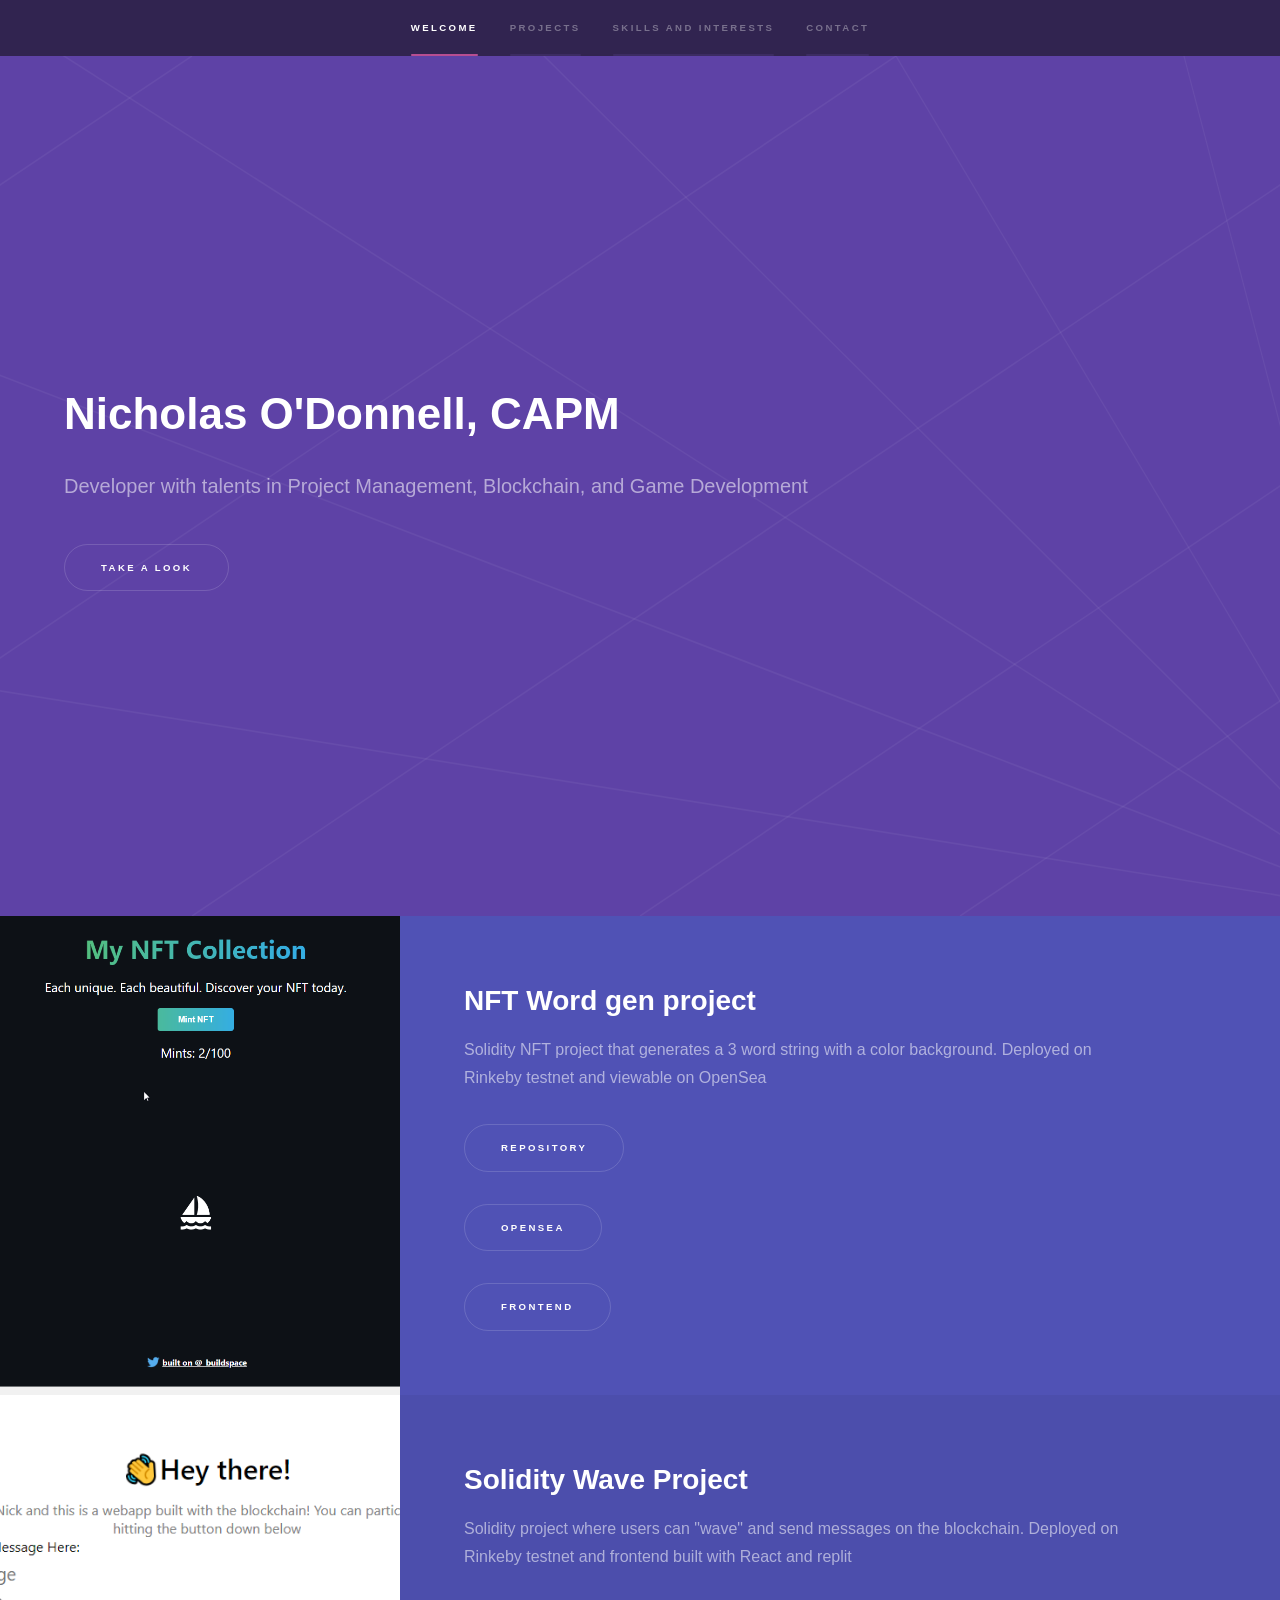
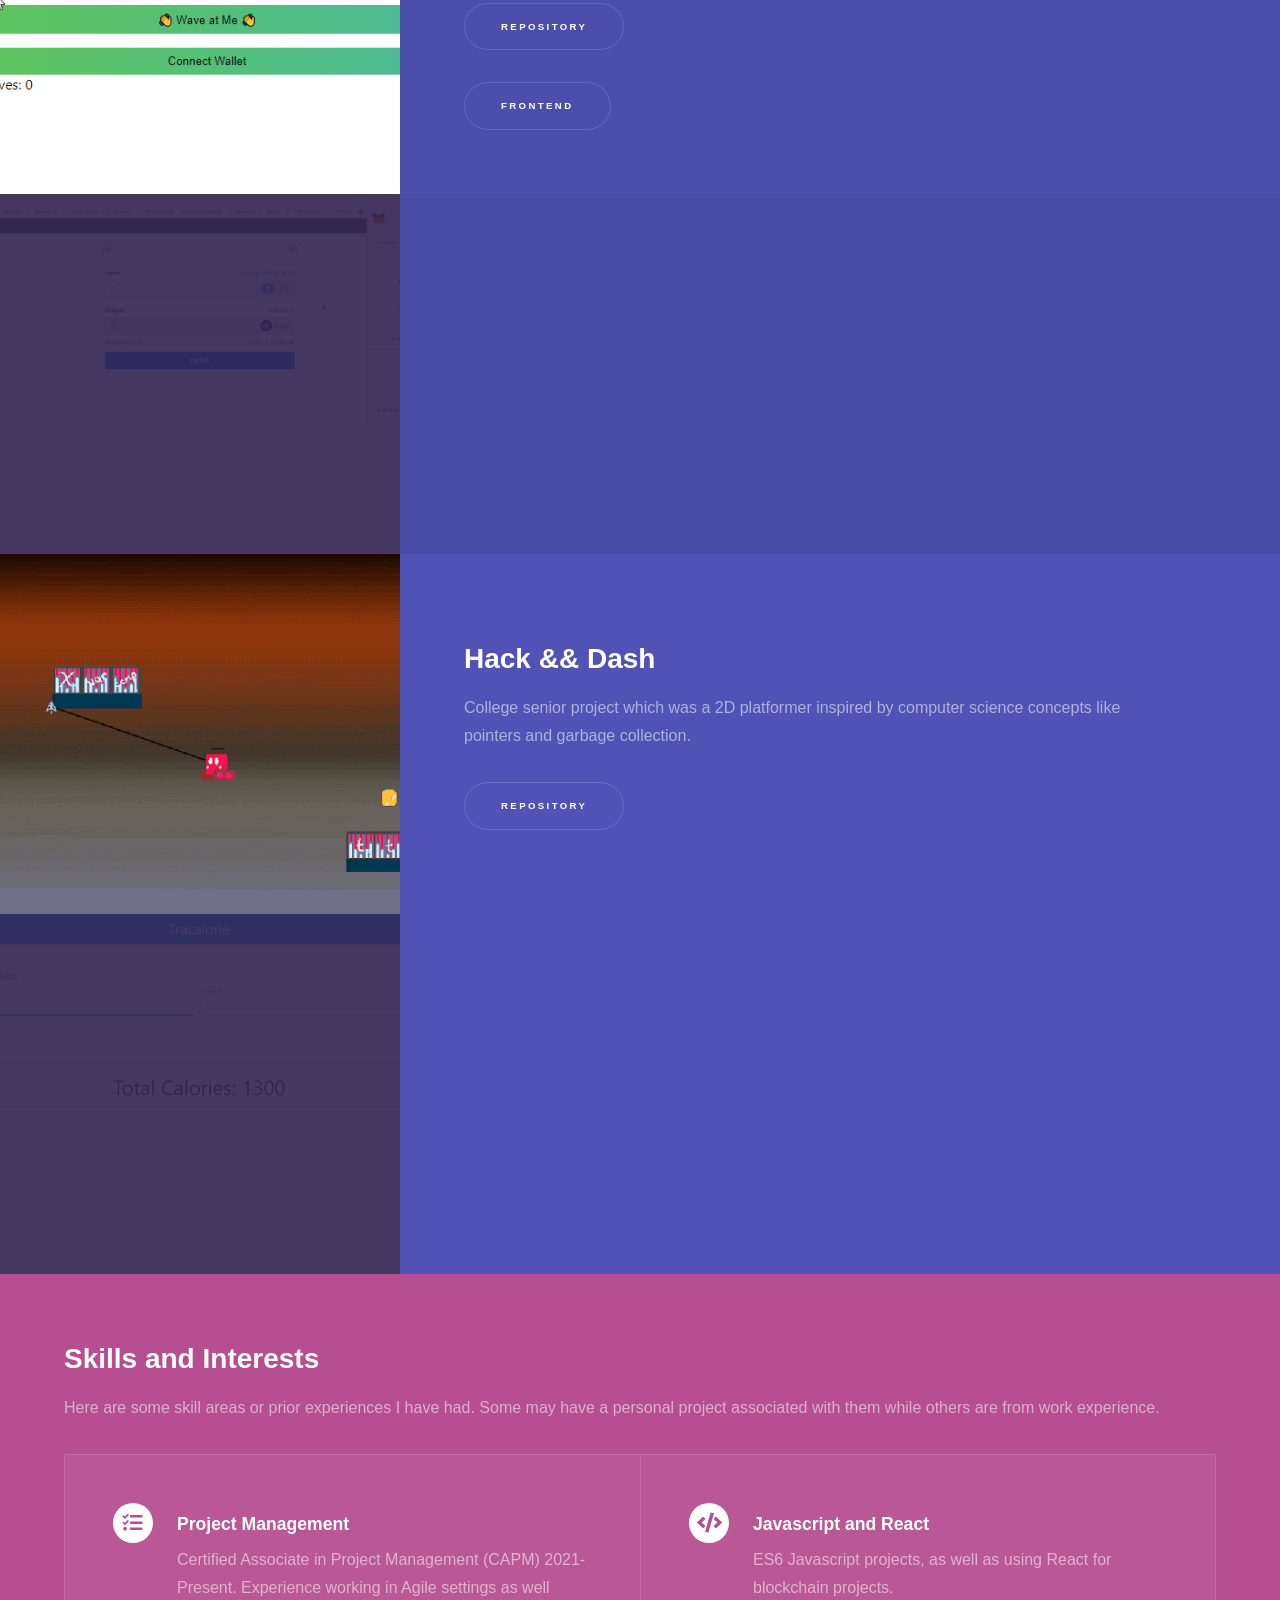
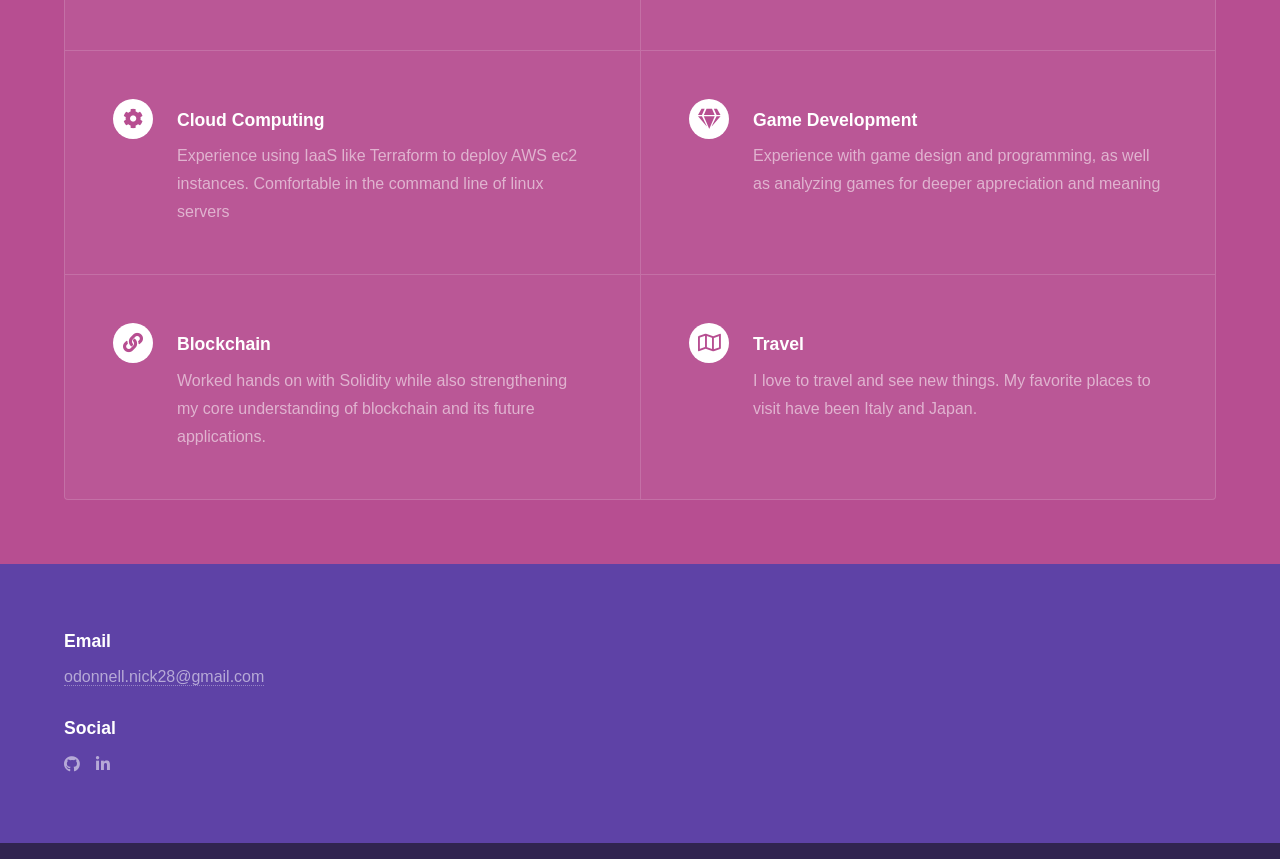
<file: index.html>
<!DOCTYPE HTML>
<!--
	Hyperspace by HTML5 UP
	html5up.net | @ajlkn
	Free for personal and commercial use under the CCA 3.0 license (html5up.net/license)
-->
<html>
	<head>
		<title>Nick O'Donnell's Portfolio</title>
		<meta charset="utf-8" />
		<meta name="viewport" content="width=device-width, initial-scale=1, user-scalable=no" />
		<link rel="stylesheet" href="assets/css/main.css" />
		<noscript><link rel="stylesheet" href="assets/css/noscript.css" /></noscript>
	</head>
	<body class="is-preload">

		<!-- Sidebar -->
			<section id="sidebar">
				<div class="inner">
					<nav>
						<ul>
							<li><a href="#intro">Welcome</a></li>
							<li><a href="#one">Projects</a></li>
							<li><a href="#two">Skills and Interests</a></li>
							<li><a href="#three">Contact</a></li>
						</ul>
					</nav>
				</div>
			</section>

		<!-- Wrapper -->
			<div id="wrapper">

				<!-- Intro -->
					<section id="intro" class="wrapper style1 fullscreen fade-up">
						<div class="inner">
							<h1>Nicholas O'Donnell, CAPM</h1>
							<p>Developer with talents in Project Management, Blockchain, and Game Development </p>
							<ul class="actions">
								<li><a href="#one" class="button scrolly">Take a Look</a></li>
							</ul>
						</div>
					</section>

				<!-- One -->
				<section id="one" class="wrapper style2 spotlights">
					<section>
						<a href="#" class="image"><img src="images/NFTfrontend.png" alt="" data-position="top center" style="height: 200px; width 200px; object-fit: scale-down"/></a>
						<div class="content">
							<div class="inner">
								<h2>NFT Word gen project</h2>
								<p>Solidity NFT project that generates a 3 word string with a color background. Deployed on Rinkeby testnet and viewable on OpenSea</p>
								<ul class="actions">
									<li><a href="https://github.com/Nick-OD/token-ethswap" class="button">Repository</a></li>
								</ul>
								<ul class="actions">
									<li><a href="https://testnets.opensea.io/collection/squarestringnft-isdjpf5qxc" class="button">OpenSea</a></li>
								</ul>
								<ul class="actions">
									<li><a href="https://nft-project.nickodonnell.repl.co/" class="button">Frontend</a></li>
								</ul>
							</div>
						</div>
					</section>
						<section>
							<a href="#" class="image"><img src="images/wavesite.png" alt="" data-position="top center" style="height: 200px; width 200px; object-fit: scale-down"/></a>
							<div class="content">
								<div class="inner">
									<h2>Solidity Wave Project</h2>
									<p>Solidity project where users can "wave" and send messages on the blockchain. Deployed on Rinkeby testnet and frontend built with React and replit</p>
									<ul class="actions">
										<li><a href="https://github.com/Nick-OD/waveproject" class="button">Repository</a></li>
									</ul>
									<ul class="actions">
										<li><a href="https://wave-contract.nickodonnell.repl.co/" class="button">Frontend</a></li>
									</ul>
								</div>
							</div>
						</section>
						<section>
							<a href="#" class="image"><img src="images/ethSwapSC.png" alt="" data-position="top center" style="height: 200px; width 200px; object-fit: scale-down"/></a>
							<div class="content">
								<div class="inner">
									<h2>Solidity Ethswap Project</h2>
									<p>Solidity project where users can swap ether for a token at a fixed price. Incorporates Metamask, ERC-20, and Ganache</p>
									<ul class="actions">
										<li><a href="https://github.com/Nick-OD/token-ethswap" class="button">Repository</a></li>
									</ul>
								</div>
							</div>
						</section>
						<section>
							<a href="#" class="image"><img src="images/gameGif.gif" alt="" data-position="25% 25%" /></a>
							<div class="content">
								<div class="inner">
									<h2>Hack && Dash</h2>
									<p>College senior project which was a 2D platformer inspired by computer science concepts like pointers and garbage collection.</p>
									<ul class="actions">
										<li><a href="https://github.com/MReid45/Hack-and-Dash" class="button">Repository</a></li>
									</ul>
								</div>
							</div>
						</section>
						<section>
							<a href="#" class="image"><img src="images/calorieTrackerSC.png" alt="" data-position="center center" /></a>
							<div class="content">
								<div class="inner">
									<h2>JS Projects</h2>
									<p>Bundle of small Javascript Projects. Includes a calorie tracker, a github profile finder, and a tasklist</p>
									<ul class="actions">
										<li><a href="https://github.com/Nick-OD/JSprojects" class="button">Repository</a></li>
									</ul>
								</div>
							</div>
						</section>
					</section>

				<!-- Two -->
					<section id="two" class="wrapper style3 fade-up">
						<div class="inner">
							<h2>Skills and Interests</h2>
							<p>Here are some skill areas or prior experiences I have had. Some may have a personal project associated with them while others are from work experience.</p>
							<div class="features">
								<section>
									<span class="icon solid major fa-tasks"></span>
									<h3>Project Management</h3>
									<p>Certified Associate in Project Management (CAPM) 2021-Present. Experience working in Agile settings as well</p>
								</section>
								<section>
									<span class="icon solid major fa-code"></span>
									<h3>Javascript and React</h3>
									<p>ES6 Javascript projects, as well as using React for blockchain projects.</p>
								</section>
								<section>
									<span class="icon solid major fa-cog"></span>
									<h3>Cloud Computing</h3>
									<p>Experience using IaaS like Terraform to deploy AWS ec2 instances. Comfortable in the command line of linux servers</p>
								</section>
								<section>
									<span class="icon solid major fa-gem"></span>
									<h3>Game Development</h3>
									<p>Experience with game design and programming, as well as analyzing games for deeper appreciation and meaning</p>
								</section>
								<section>
									<span class="icon solid major fa-link"></span>
									<h3>Blockchain</h3>
									<p>Worked hands on with Solidity while also strengthening my core understanding of blockchain and its future applications.</p>
								</section>
								<section>
									<span class="icon major fa-map"></span>
									<h3>Travel</h3>
									<p>I love to travel and see new things. My favorite places to visit have been Italy and Japan.</p>
								</section>
							</div>
						</div>
					</section>

				<!-- Three -->
					<section id="three" class="wrapper style1 fade-up">
						<div class="inner">
								<section>
									<ul class="contact">
										<li>
											<h3>Email</h3>
											<a href="#">odonnell.nick28@gmail.com</a>
										</li>
										<li>
											<h3>Social</h3>
											<ul class="icons">
												<li><a href="#" class="icon brands fa-github"><span class="label">GitHub</span></a></li>
												<li><a href="#" class="icon brands fa-linkedin-in"><span class="label">LinkedIn</span></a></li>
											</ul>
										</li>
									</ul>
								</section>
							</div>
						</div>
					</section>

			</div>

		<!-- Scripts -->
			<script src="assets/js/jquery.min.js"></script>
			<script src="assets/js/jquery.scrollex.min.js"></script>
			<script src="assets/js/jquery.scrolly.min.js"></script>
			<script src="assets/js/browser.min.js"></script>
			<script src="assets/js/breakpoints.min.js"></script>
			<script src="assets/js/util.js"></script>
			<script src="assets/js/main.js"></script>

	</body>
</html>
</file>
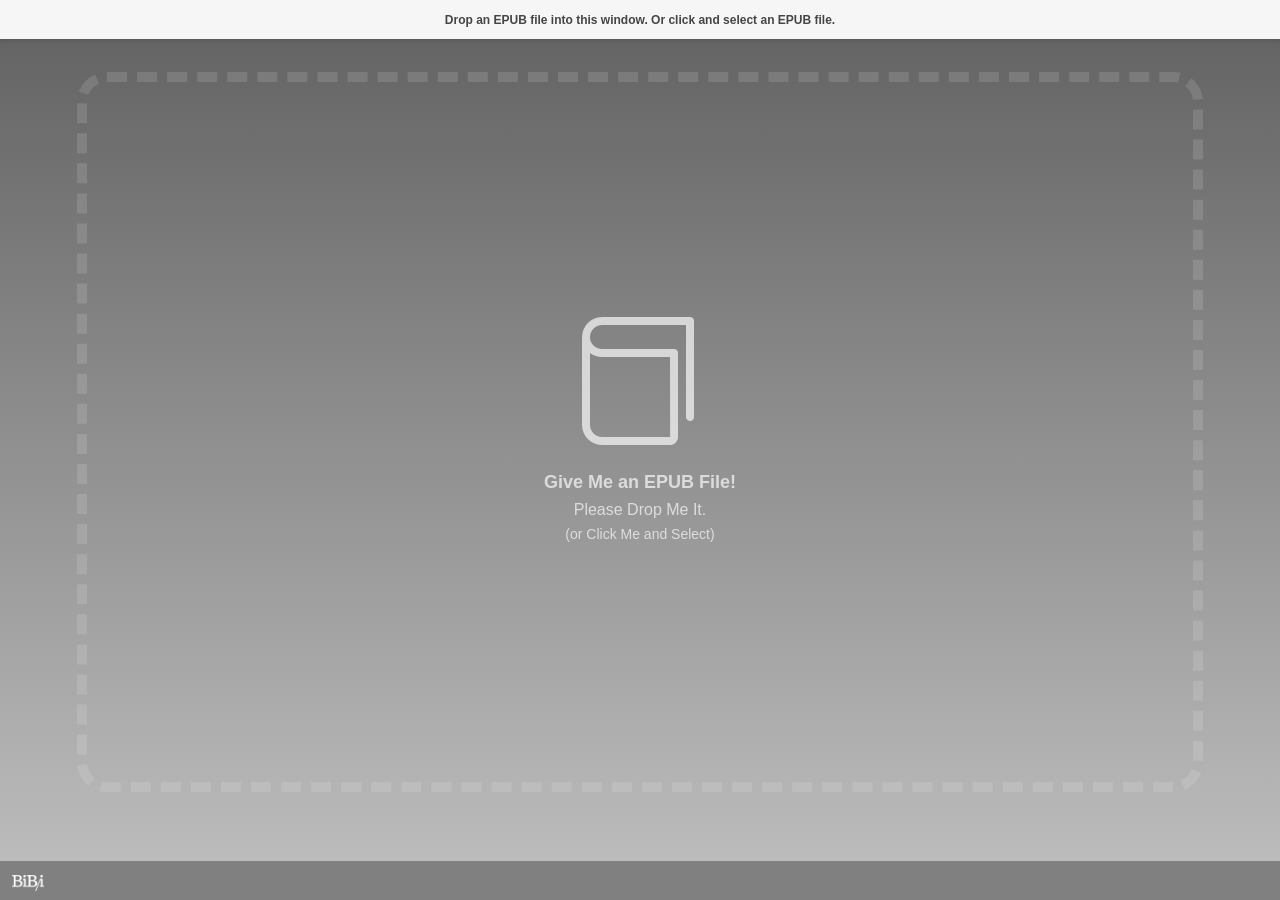
<file: bib/i/index.html>
<!DOCTYPE html>



<html id="bibi">


	<head>

		<meta charset="utf-8" />
		<meta name="viewport" content="width=device-width, initial-scale=1.0, minimum-scale=1.0, maximum-scale=4.0, user-scalable=yes, shrink-to-fit=no" />
		<meta http-equiv="X-UA-Compatible" content="IE=edge" />

		<title>This E-Book is Published with BiB/i | EPUB Reader on your website.</title>

		<!-- # BiB/i ... Copyright (c) Satoru MATSUSHIMA - http://bibi.epub.link or https://github.com/satorumurmur/bibi (Licensed under the MIT license.) -->
		<!-- - The Elegant Icon Font ... Copyright (c) Elegant Themes, Inc. - http://www.elegantthemes.com/blog/resources/elegant-icon-font (Dual licensed under the GPL 2.0 and MIT license.) -->
		<!-- - Font Awesome ... Copyright (c) Dave Gandy - http://fontawesome.io (Licensed under SIL Open Font License (OFL) 1.1) -->
		<!-- - Material Icons ... Copyright (c) Material Design Authors / Google Inc. - https://material.io/icons/ (Licensed under the Apache License Version 2.0) -->
		<!-- - Native Promise Only ... Copyright (c) Kyle Simpson - https://github.com/getify/native-promise-only (Licensed under the MIT license.) -->
		<!-- - easing.js ... Copyright (c) Dan Rogers - https://github.com/danro/easing-js (Licensed under the MIT license.) -->
		<!-- - sML ... Copyright (c) Satoru MATSUSHIMA - https://github.com/satorumurmur/sML (Licensed under the MIT license.) -->
		<link rel="stylesheet" id="bibi-style" href="./res/styles/bibi.css" />
		<script id="bibi-script" src="./res/scripts/bibi.js"></script>
		<script id="bibi-preset" src="./presets/default.js"></script>

	</head>


	<body data-bibi-book="">

		<!-- 「わたしのことは『ビビ』と呼んでください。『ビビ』はわたしの名前なんです」 —— エレクトラ・パブリケーヌ『ビビのみぎくるぶし』 -->
		<!-- 「まあ！　それじゃあ、やっぱり、『ビビ』はわたしの“名前”なのね？」　　　 —— ソフィア・パインアイランド『ビビさんたちのこと』 -->
		<!-- 「このあたりにビビさんという人がいると聞いたのですが、あなたですか？」と。 —— ビビ・ララルー『ポケットに眼鏡』 -->

		<div id="bibi-info">
			<h1>This E-Book is Published on the Web with BiB/i</h1>
			<ul>
				<li><a href="http://bibi.epub.link">BiB/i | EPUB Reader on your website. (Official Website / Japanese)</a></li>
				<li><a href="https://github.com/satorumurmur/bibi">BiB/i on GitHub (English)</a></li>
			</ul>
		</div>

	</body>


</html>
</file>
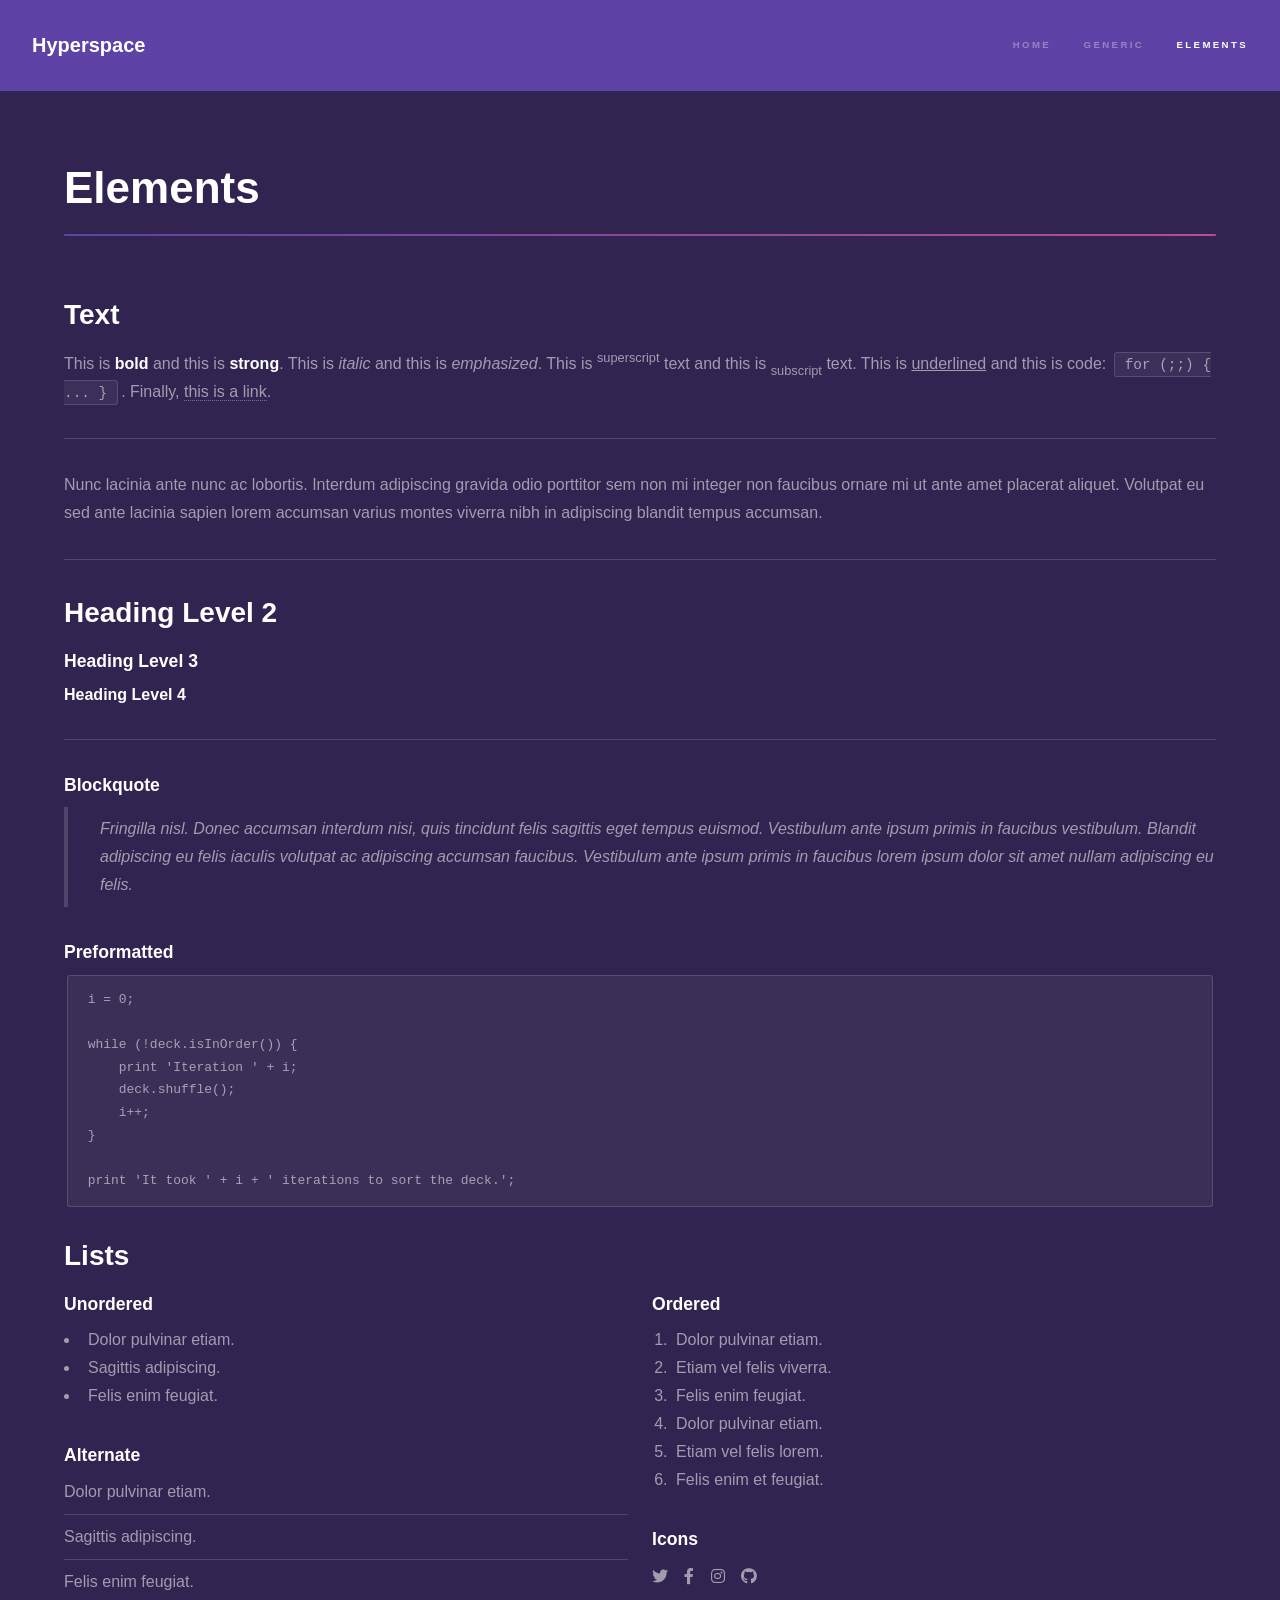
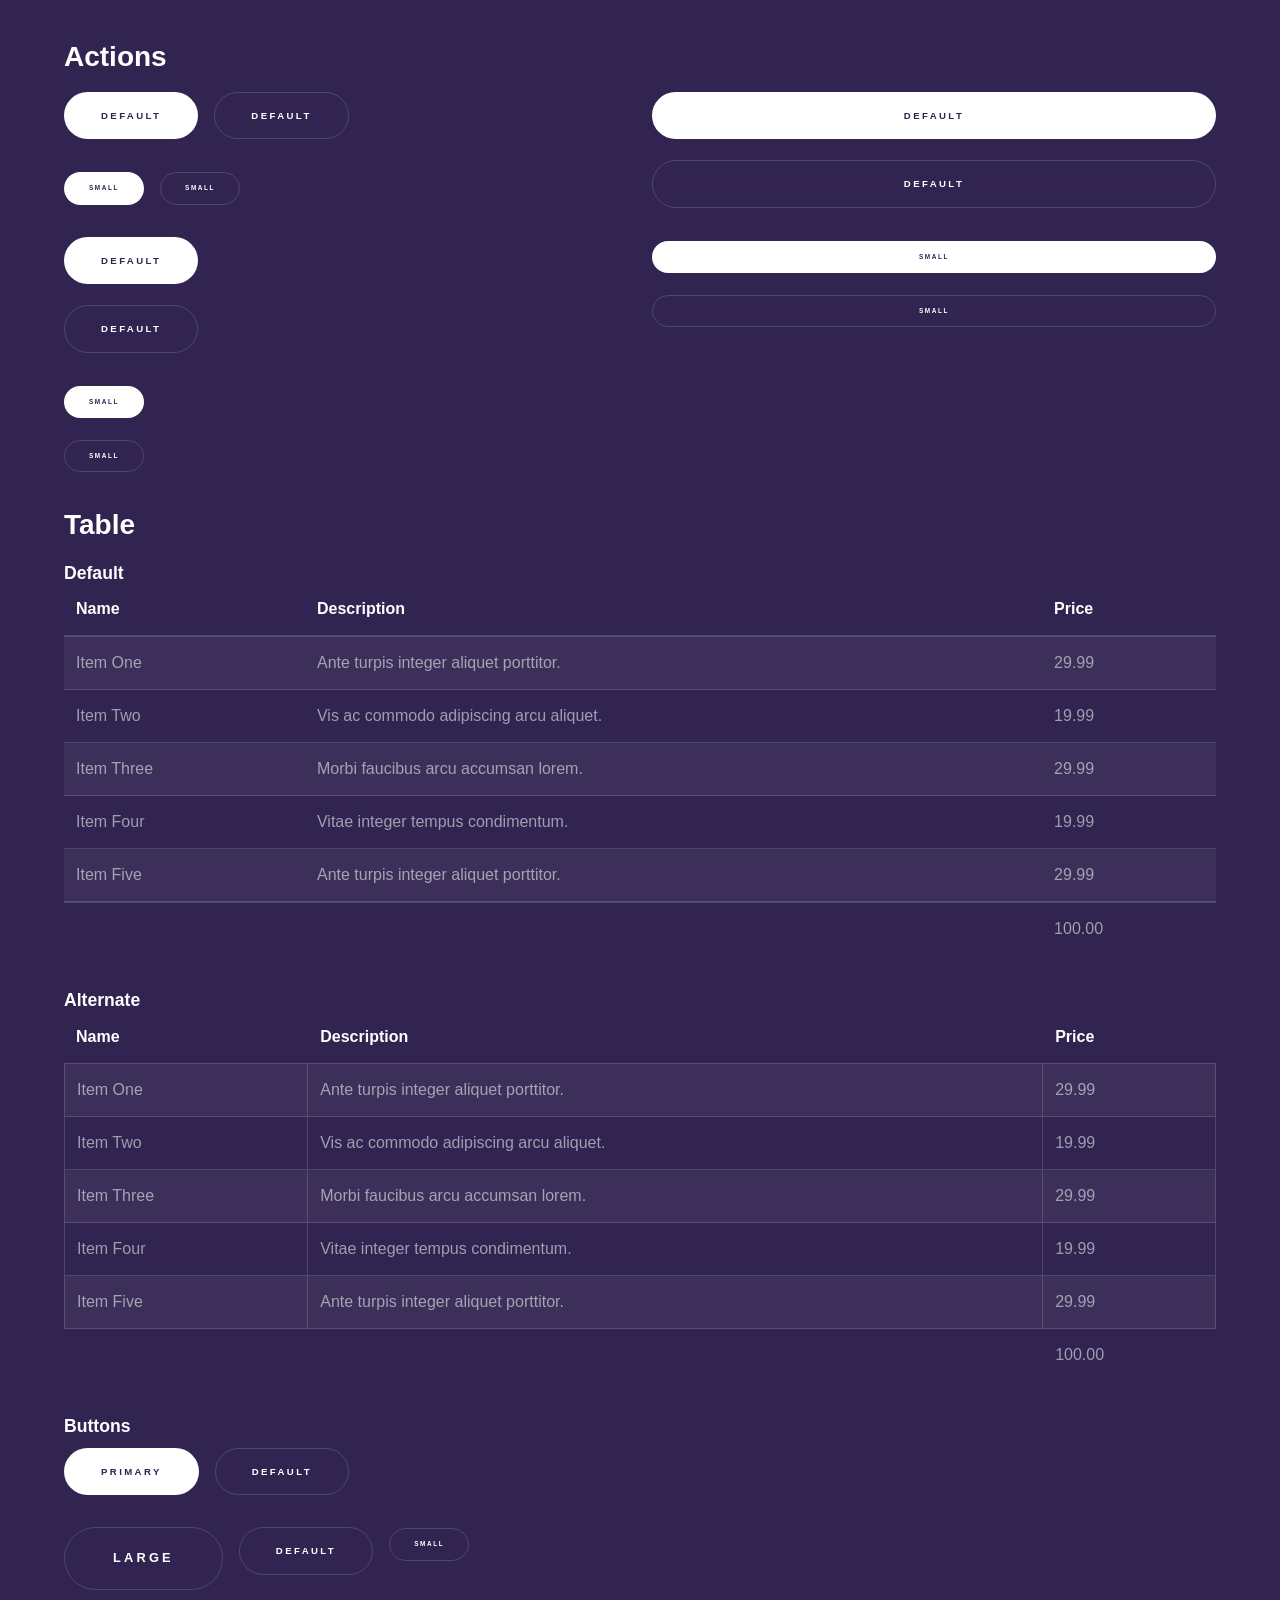
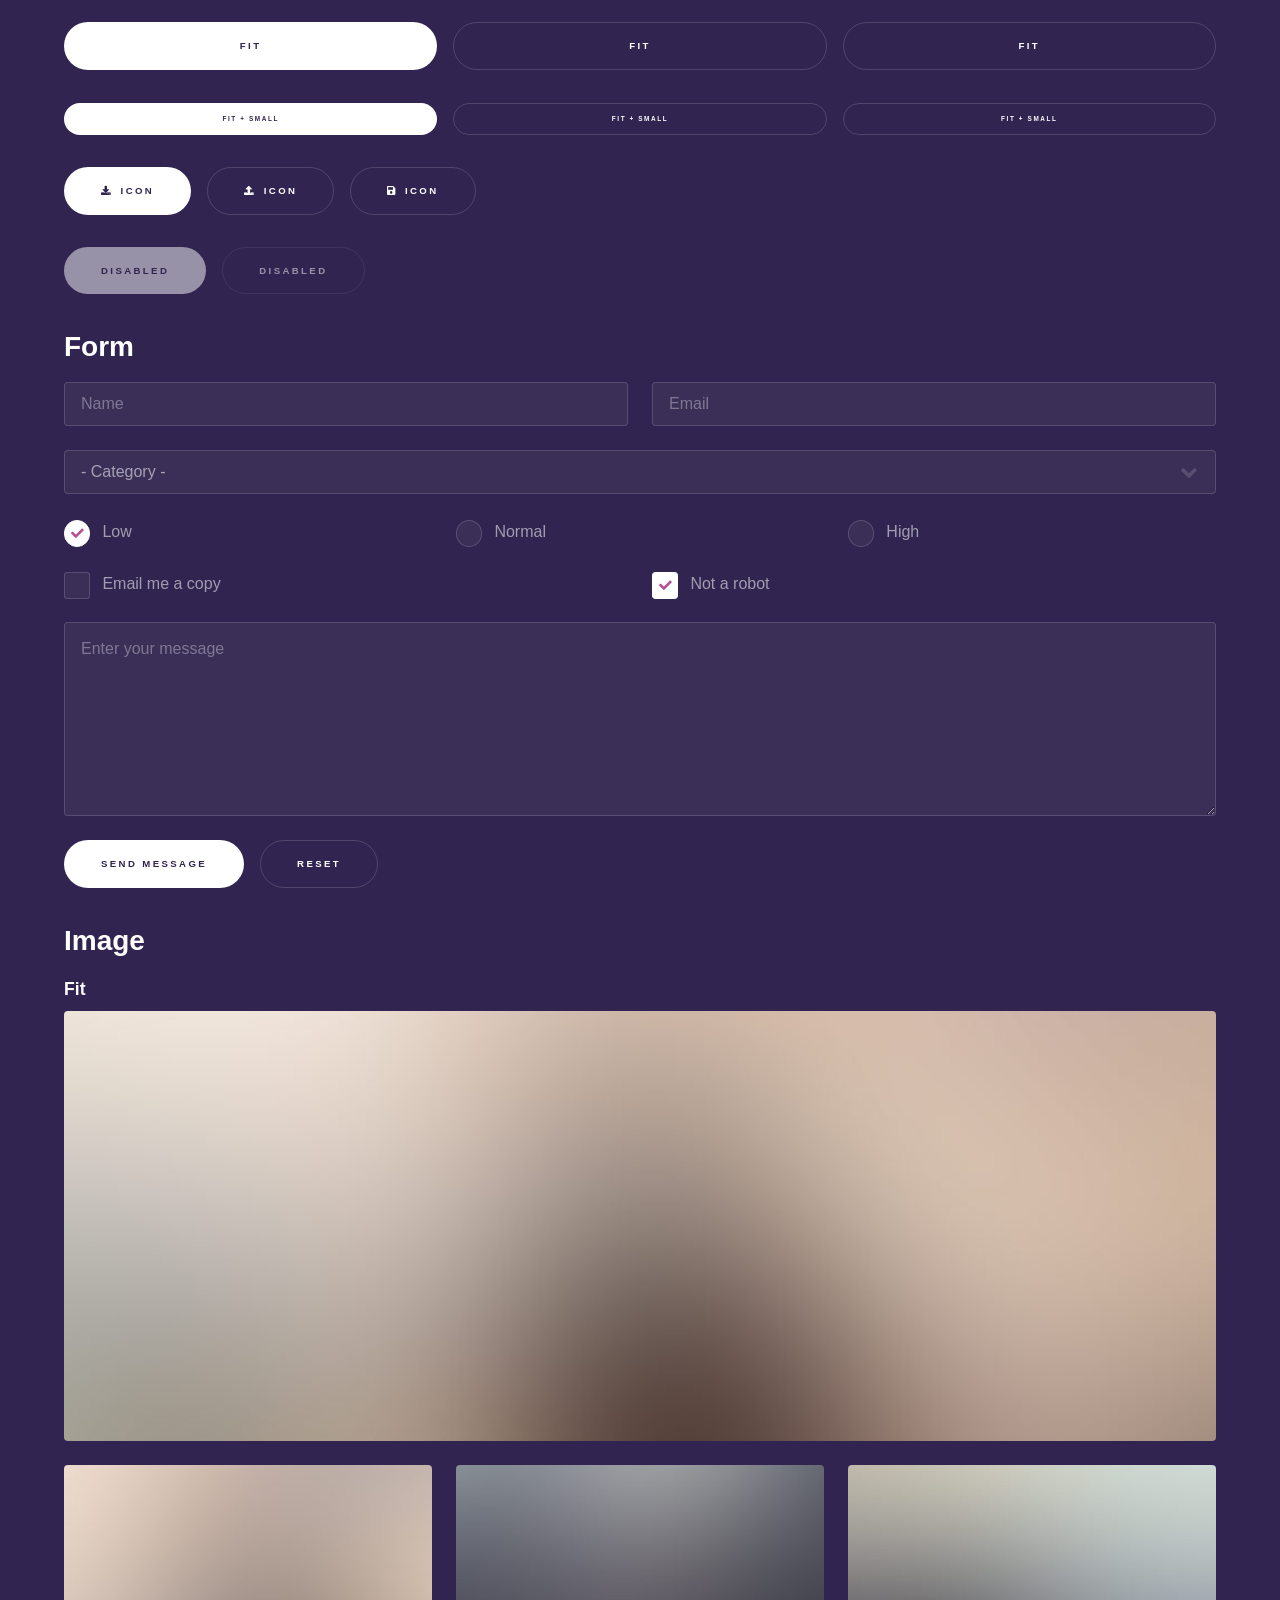
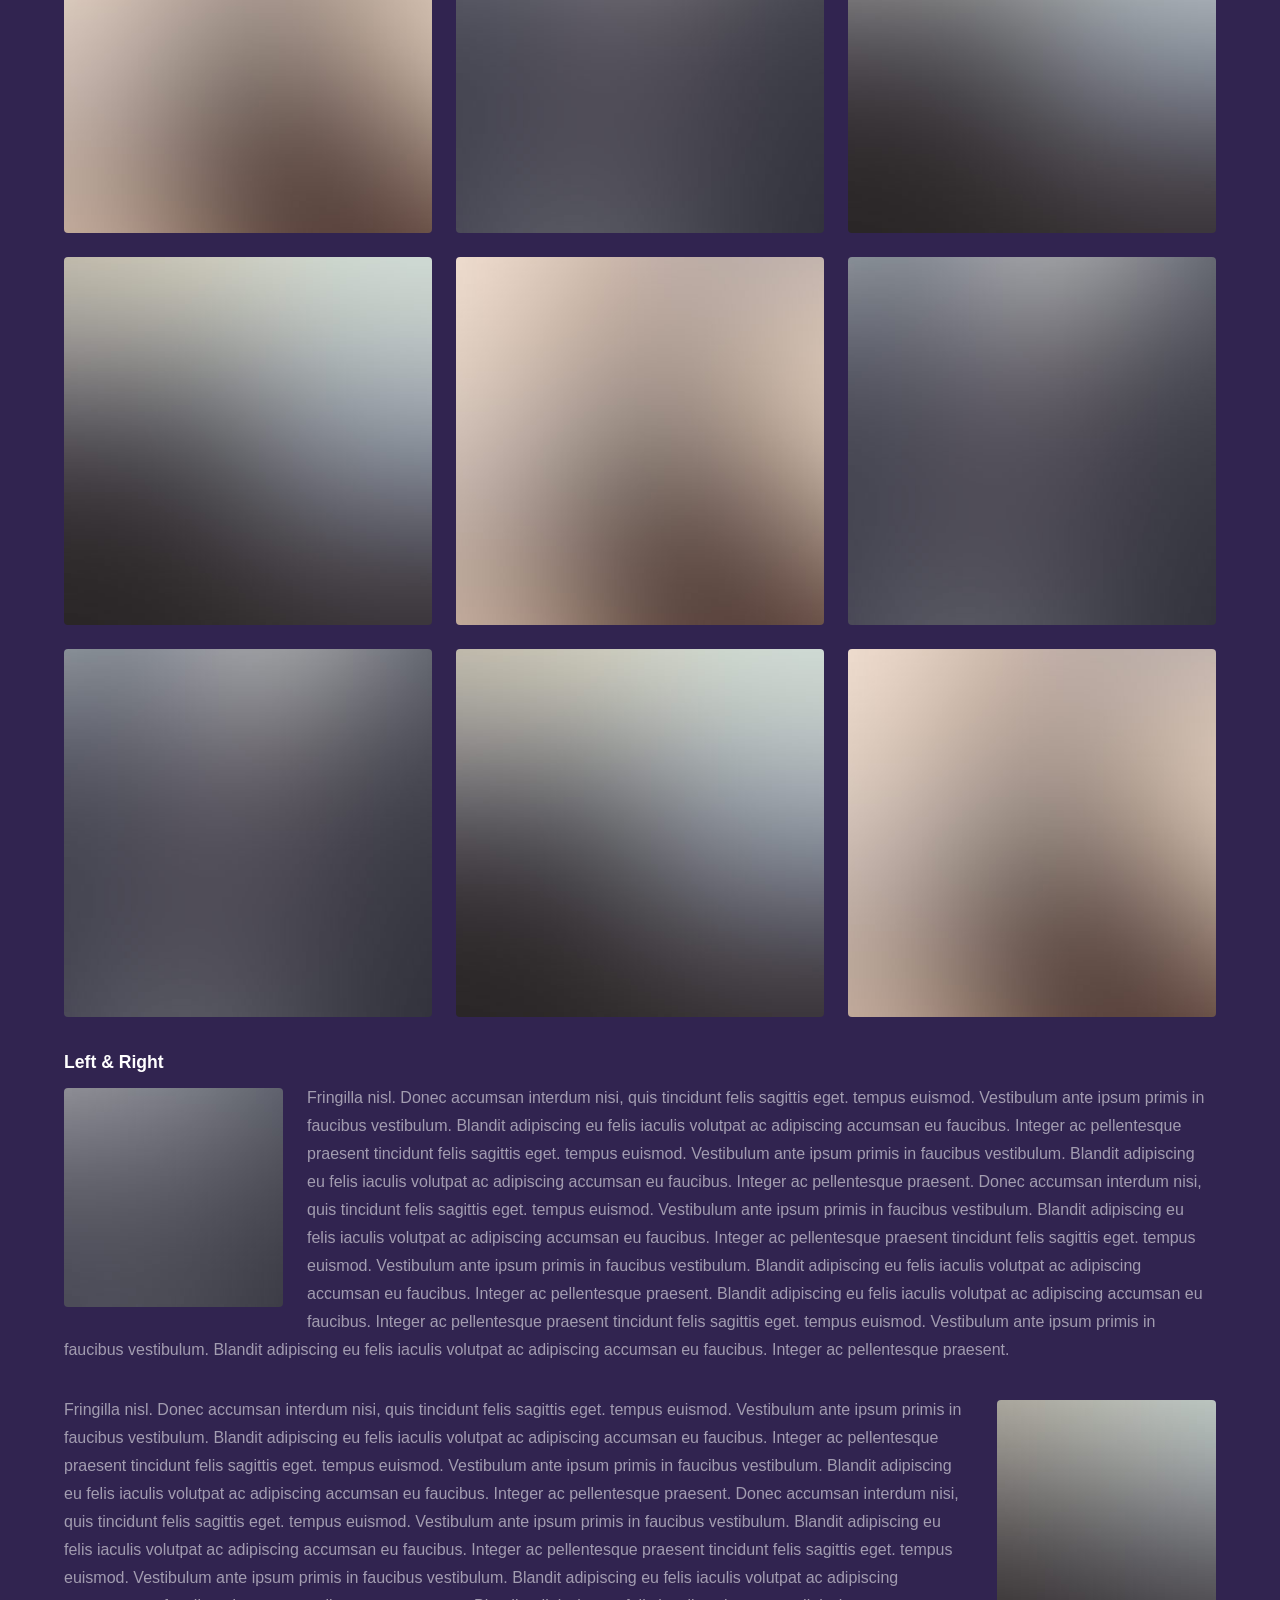
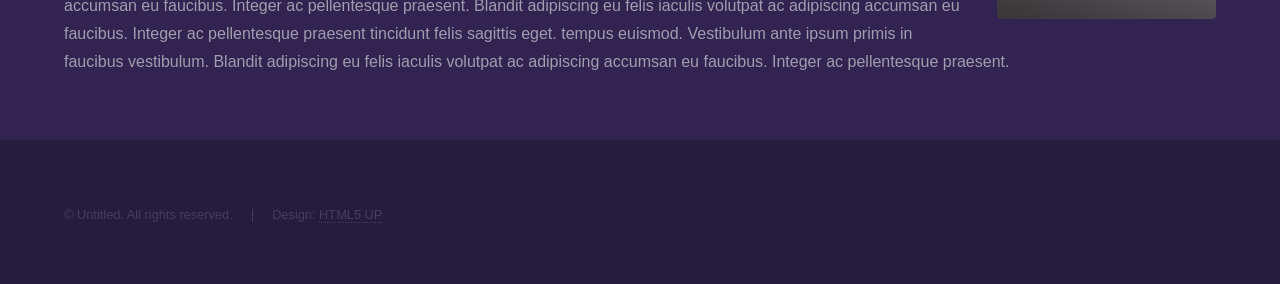
<file: elements.html>
<!DOCTYPE HTML>
<!--
	Hyperspace by HTML5 UP
	html5up.net | @ajlkn
	Free for personal and commercial use under the CCA 3.0 license (html5up.net/license)
-->
<html>
	<head>
		<title>Elements - Hyperspace by HTML5 UP</title>
		<meta charset="utf-8" />
		<meta name="viewport" content="width=device-width, initial-scale=1, user-scalable=no" />
		<link rel="stylesheet" href="assets/css/main.css" />
		<noscript><link rel="stylesheet" href="assets/css/noscript.css" /></noscript>
	</head>
	<body class="is-preload">

		<!-- Header -->
			<header id="header">
				<a href="index.html" class="title">Hyperspace</a>
				<nav>
					<ul>
						<li><a href="index.html">Home</a></li>
						<li><a href="generic.html">Generic</a></li>
						<li><a href="elements.html"  class="active">Elements</a></li>
					</ul>
				</nav>
			</header>

		<!-- Wrapper -->
			<div id="wrapper">

				<!-- Main -->
					<section id="main" class="wrapper">
						<div class="inner">
							<h1 class="major">Elements</h1>

							<!-- Text -->
								<section>
									<h2>Text</h2>
									<p>This is <b>bold</b> and this is <strong>strong</strong>. This is <i>italic</i> and this is <em>emphasized</em>.
									This is <sup>superscript</sup> text and this is <sub>subscript</sub> text.
									This is <u>underlined</u> and this is code: <code>for (;;) { ... }</code>. Finally, <a href="#">this is a link</a>.</p>
									<hr />
									<p>Nunc lacinia ante nunc ac lobortis. Interdum adipiscing gravida odio porttitor sem non mi integer non faucibus ornare mi ut ante amet placerat aliquet. Volutpat eu sed ante lacinia sapien lorem accumsan varius montes viverra nibh in adipiscing blandit tempus accumsan.</p>
									<hr />
									<h2>Heading Level 2</h2>
									<h3>Heading Level 3</h3>
									<h4>Heading Level 4</h4>
									<hr />
									<h3>Blockquote</h3>
									<blockquote>Fringilla nisl. Donec accumsan interdum nisi, quis tincidunt felis sagittis eget tempus euismod. Vestibulum ante ipsum primis in faucibus vestibulum. Blandit adipiscing eu felis iaculis volutpat ac adipiscing accumsan faucibus. Vestibulum ante ipsum primis in faucibus lorem ipsum dolor sit amet nullam adipiscing eu felis.</blockquote>
									<h3>Preformatted</h3>
									<pre><code>i = 0;

while (!deck.isInOrder()) {
    print 'Iteration ' + i;
    deck.shuffle();
    i++;
}

print 'It took ' + i + ' iterations to sort the deck.';</code></pre>
								</section>

							<!-- Lists -->
								<section>
									<h2>Lists</h2>
									<div class="row">
										<div class="col-6 col-12-medium">
											<h3>Unordered</h3>
											<ul>
												<li>Dolor pulvinar etiam.</li>
												<li>Sagittis adipiscing.</li>
												<li>Felis enim feugiat.</li>
											</ul>
											<h3>Alternate</h3>
											<ul class="alt">
												<li>Dolor pulvinar etiam.</li>
												<li>Sagittis adipiscing.</li>
												<li>Felis enim feugiat.</li>
											</ul>
										</div>
										<div class="col-6 col-12-medium">
											<h3>Ordered</h3>
											<ol>
												<li>Dolor pulvinar etiam.</li>
												<li>Etiam vel felis viverra.</li>
												<li>Felis enim feugiat.</li>
												<li>Dolor pulvinar etiam.</li>
												<li>Etiam vel felis lorem.</li>
												<li>Felis enim et feugiat.</li>
											</ol>
											<h3>Icons</h3>
											<ul class="icons">
												<li><a href="#" class="icon brands fa-twitter"><span class="label">Twitter</span></a></li>
												<li><a href="#" class="icon brands fa-facebook-f"><span class="label">Facebook</span></a></li>
												<li><a href="#" class="icon brands fa-instagram"><span class="label">Instagram</span></a></li>
												<li><a href="#" class="icon brands fa-github"><span class="label">Github</span></a></li>
											</ul>
										</div>
									</div>
									<h2>Actions</h2>
									<div class="row">
										<div class="col-6 col-12-medium">
											<ul class="actions">
												<li><a href="#" class="button primary">Default</a></li>
												<li><a href="#" class="button">Default</a></li>
											</ul>
											<ul class="actions small">
												<li><a href="#" class="button primary small">Small</a></li>
												<li><a href="#" class="button small">Small</a></li>
											</ul>
											<ul class="actions stacked">
												<li><a href="#" class="button primary">Default</a></li>
												<li><a href="#" class="button">Default</a></li>
											</ul>
											<ul class="actions stacked">
												<li><a href="#" class="button primary small">Small</a></li>
												<li><a href="#" class="button small">Small</a></li>
											</ul>
										</div>
										<div class="col-6 col-12-medium">
											<ul class="actions stacked">
												<li><a href="#" class="button primary fit">Default</a></li>
												<li><a href="#" class="button fit">Default</a></li>
											</ul>
											<ul class="actions stacked">
												<li><a href="#" class="button primary small fit">Small</a></li>
												<li><a href="#" class="button small fit">Small</a></li>
											</ul>
										</div>
									</div>
								</section>

							<!-- Table -->
								<section>
									<h2>Table</h2>
									<h3>Default</h3>
									<div class="table-wrapper">
										<table>
											<thead>
												<tr>
													<th>Name</th>
													<th>Description</th>
													<th>Price</th>
												</tr>
											</thead>
											<tbody>
												<tr>
													<td>Item One</td>
													<td>Ante turpis integer aliquet porttitor.</td>
													<td>29.99</td>
												</tr>
												<tr>
													<td>Item Two</td>
													<td>Vis ac commodo adipiscing arcu aliquet.</td>
													<td>19.99</td>
												</tr>
												<tr>
													<td>Item Three</td>
													<td> Morbi faucibus arcu accumsan lorem.</td>
													<td>29.99</td>
												</tr>
												<tr>
													<td>Item Four</td>
													<td>Vitae integer tempus condimentum.</td>
													<td>19.99</td>
												</tr>
												<tr>
													<td>Item Five</td>
													<td>Ante turpis integer aliquet porttitor.</td>
													<td>29.99</td>
												</tr>
											</tbody>
											<tfoot>
												<tr>
													<td colspan="2"></td>
													<td>100.00</td>
												</tr>
											</tfoot>
										</table>
									</div>

									<h3>Alternate</h3>
									<div class="table-wrapper">
										<table class="alt">
											<thead>
												<tr>
													<th>Name</th>
													<th>Description</th>
													<th>Price</th>
												</tr>
											</thead>
											<tbody>
												<tr>
													<td>Item One</td>
													<td>Ante turpis integer aliquet porttitor.</td>
													<td>29.99</td>
												</tr>
												<tr>
													<td>Item Two</td>
													<td>Vis ac commodo adipiscing arcu aliquet.</td>
													<td>19.99</td>
												</tr>
												<tr>
													<td>Item Three</td>
													<td> Morbi faucibus arcu accumsan lorem.</td>
													<td>29.99</td>
												</tr>
												<tr>
													<td>Item Four</td>
													<td>Vitae integer tempus condimentum.</td>
													<td>19.99</td>
												</tr>
												<tr>
													<td>Item Five</td>
													<td>Ante turpis integer aliquet porttitor.</td>
													<td>29.99</td>
												</tr>
											</tbody>
											<tfoot>
												<tr>
													<td colspan="2"></td>
													<td>100.00</td>
												</tr>
											</tfoot>
										</table>
									</div>
								</section>

							<!-- Buttons -->
								<section>
									<h3>Buttons</h3>
									<ul class="actions">
										<li><a href="#" class="button primary">Primary</a></li>
										<li><a href="#" class="button">Default</a></li>
									</ul>
									<ul class="actions">
										<li><a href="#" class="button large">Large</a></li>
										<li><a href="#" class="button">Default</a></li>
										<li><a href="#" class="button small">Small</a></li>
									</ul>
									<ul class="actions fit">
										<li><a href="#" class="button primary fit">Fit</a></li>
										<li><a href="#" class="button fit">Fit</a></li>
										<li><a href="#" class="button fit">Fit</a></li>
									</ul>
									<ul class="actions fit small">
										<li><a href="#" class="button primary fit small">Fit + Small</a></li>
										<li><a href="#" class="button fit small">Fit + Small</a></li>
										<li><a href="#" class="button fit small">Fit + Small</a></li>
									</ul>
									<ul class="actions">
										<li><a href="#" class="button primary icon solid fa-download">Icon</a></li>
										<li><a href="#" class="button icon solid fa-upload">Icon</a></li>
										<li><a href="#" class="button icon solid fa-save">Icon</a></li>
									</ul>
									<ul class="actions">
										<li><span class="button primary disabled">Disabled</span></li>
										<li><span class="button disabled">Disabled</span></li>
									</ul>
								</section>

							<!-- Form -->
								<section>
									<h2>Form</h2>
									<form method="post" action="#">
										<div class="row gtr-uniform">
											<div class="col-6 col-12-xsmall">
												<input type="text" name="demo-name" id="demo-name" value="" placeholder="Name" />
											</div>
											<div class="col-6 col-12-xsmall">
												<input type="email" name="demo-email" id="demo-email" value="" placeholder="Email" />
											</div>
											<div class="col-12">
												<select name="demo-category" id="demo-category">
													<option value="">- Category -</option>
													<option value="1">Manufacturing</option>
													<option value="1">Shipping</option>
													<option value="1">Administration</option>
													<option value="1">Human Resources</option>
												</select>
											</div>
											<div class="col-4 col-12-small">
												<input type="radio" id="demo-priority-low" name="demo-priority" checked>
												<label for="demo-priority-low">Low</label>
											</div>
											<div class="col-4 col-12-small">
												<input type="radio" id="demo-priority-normal" name="demo-priority">
												<label for="demo-priority-normal">Normal</label>
											</div>
											<div class="col-4 col-12-small">
												<input type="radio" id="demo-priority-high" name="demo-priority">
												<label for="demo-priority-high">High</label>
											</div>
											<div class="col-6 col-12-small">
												<input type="checkbox" id="demo-copy" name="demo-copy">
												<label for="demo-copy">Email me a copy</label>
											</div>
											<div class="col-6 col-12-small">
												<input type="checkbox" id="demo-human" name="demo-human" checked>
												<label for="demo-human">Not a robot</label>
											</div>
											<div class="col-12">
												<textarea name="demo-message" id="demo-message" placeholder="Enter your message" rows="6"></textarea>
											</div>
											<div class="col-12">
												<ul class="actions">
													<li><input type="submit" value="Send Message" class="primary" /></li>
													<li><input type="reset" value="Reset" /></li>
												</ul>
											</div>
										</div>
									</form>
								</section>

							<!-- Image -->
								<section>
									<h2>Image</h2>
									<h3>Fit</h3>
									<div class="box alt">
										<div class="row gtr-uniform">
											<div class="col-12"><span class="image fit"><img src="images/pic04.jpg" alt="" /></span></div>
											<div class="col-4"><span class="image fit"><img src="images/pic01.jpg" alt="" /></span></div>
											<div class="col-4"><span class="image fit"><img src="images/pic02.jpg" alt="" /></span></div>
											<div class="col-4"><span class="image fit"><img src="images/pic03.jpg" alt="" /></span></div>
											<div class="col-4"><span class="image fit"><img src="images/pic03.jpg" alt="" /></span></div>
											<div class="col-4"><span class="image fit"><img src="images/pic01.jpg" alt="" /></span></div>
											<div class="col-4"><span class="image fit"><img src="images/pic02.jpg" alt="" /></span></div>
											<div class="col-4"><span class="image fit"><img src="images/pic02.jpg" alt="" /></span></div>
											<div class="col-4"><span class="image fit"><img src="images/pic03.jpg" alt="" /></span></div>
											<div class="col-4"><span class="image fit"><img src="images/pic01.jpg" alt="" /></span></div>
										</div>
									</div>
									<h3>Left &amp; Right</h3>
									<p><span class="image left"><img src="images/pic05.jpg" alt="" /></span>Fringilla nisl. Donec accumsan interdum nisi, quis tincidunt felis sagittis eget. tempus euismod. Vestibulum ante ipsum primis in faucibus vestibulum. Blandit adipiscing eu felis iaculis volutpat ac adipiscing accumsan eu faucibus. Integer ac pellentesque praesent tincidunt felis sagittis eget. tempus euismod. Vestibulum ante ipsum primis in faucibus vestibulum. Blandit adipiscing eu felis iaculis volutpat ac adipiscing accumsan eu faucibus. Integer ac pellentesque praesent. Donec accumsan interdum nisi, quis tincidunt felis sagittis eget. tempus euismod. Vestibulum ante ipsum primis in faucibus vestibulum. Blandit adipiscing eu felis iaculis volutpat ac adipiscing accumsan eu faucibus. Integer ac pellentesque praesent tincidunt felis sagittis eget. tempus euismod. Vestibulum ante ipsum primis in faucibus vestibulum. Blandit adipiscing eu felis iaculis volutpat ac adipiscing accumsan eu faucibus. Integer ac pellentesque praesent. Blandit adipiscing eu felis iaculis volutpat ac adipiscing accumsan eu faucibus. Integer ac pellentesque praesent tincidunt felis sagittis eget. tempus euismod. Vestibulum ante ipsum primis in faucibus vestibulum. Blandit adipiscing eu felis iaculis volutpat ac adipiscing accumsan eu faucibus. Integer ac pellentesque praesent.</p>
									<p><span class="image right"><img src="images/pic06.jpg" alt="" /></span>Fringilla nisl. Donec accumsan interdum nisi, quis tincidunt felis sagittis eget. tempus euismod. Vestibulum ante ipsum primis in faucibus vestibulum. Blandit adipiscing eu felis iaculis volutpat ac adipiscing accumsan eu faucibus. Integer ac pellentesque praesent tincidunt felis sagittis eget. tempus euismod. Vestibulum ante ipsum primis in faucibus vestibulum. Blandit adipiscing eu felis iaculis volutpat ac adipiscing accumsan eu faucibus. Integer ac pellentesque praesent. Donec accumsan interdum nisi, quis tincidunt felis sagittis eget. tempus euismod. Vestibulum ante ipsum primis in faucibus vestibulum. Blandit adipiscing eu felis iaculis volutpat ac adipiscing accumsan eu faucibus. Integer ac pellentesque praesent tincidunt felis sagittis eget. tempus euismod. Vestibulum ante ipsum primis in faucibus vestibulum. Blandit adipiscing eu felis iaculis volutpat ac adipiscing accumsan eu faucibus. Integer ac pellentesque praesent. Blandit adipiscing eu felis iaculis volutpat ac adipiscing accumsan eu faucibus. Integer ac pellentesque praesent tincidunt felis sagittis eget. tempus euismod. Vestibulum ante ipsum primis in faucibus vestibulum. Blandit adipiscing eu felis iaculis volutpat ac adipiscing accumsan eu faucibus. Integer ac pellentesque praesent.</p>
								</section>

						</div>
					</section>

			</div>

		<!-- Footer -->
			<footer id="footer" class="wrapper alt">
				<div class="inner">
					<ul class="menu">
						<li>&copy; Untitled. All rights reserved.</li><li>Design: <a href="http://html5up.net">HTML5 UP</a></li>
					</ul>
				</div>
			</footer>

		<!-- Scripts -->
			<script src="assets/js/jquery.min.js"></script>
			<script src="assets/js/jquery.scrollex.min.js"></script>
			<script src="assets/js/jquery.scrolly.min.js"></script>
			<script src="assets/js/browser.min.js"></script>
			<script src="assets/js/breakpoints.min.js"></script>
			<script src="assets/js/util.js"></script>
			<script src="assets/js/main.js"></script>

	</body>
</html>
</file>
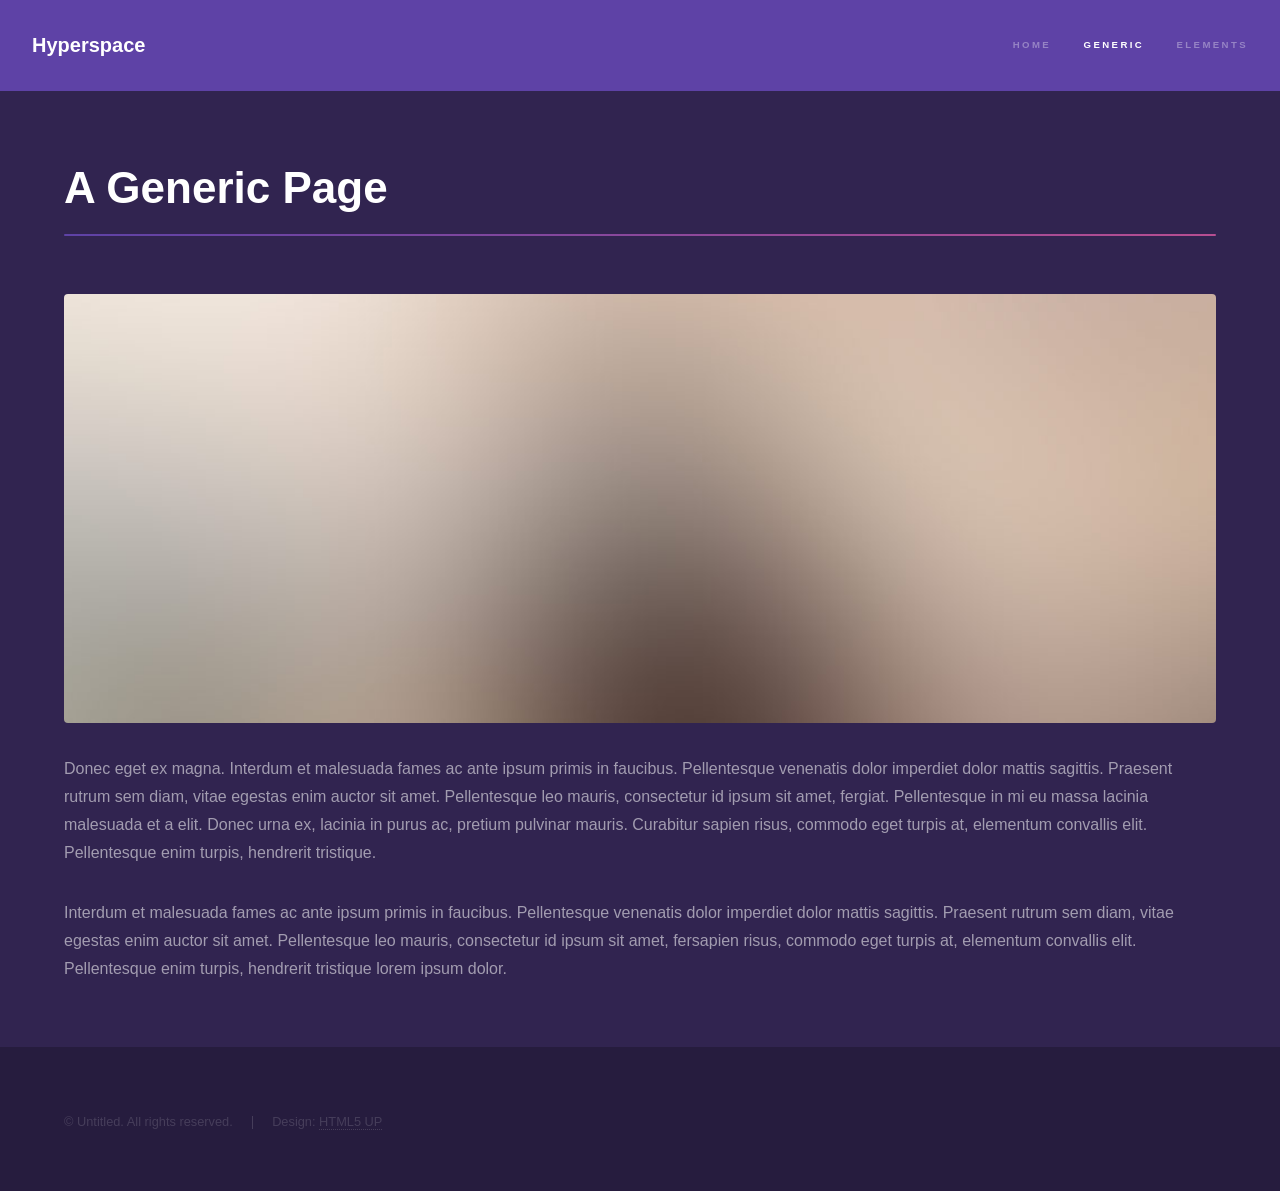
<file: generic.html>
<!DOCTYPE HTML>
<!--
	Hyperspace by HTML5 UP
	html5up.net | @ajlkn
	Free for personal and commercial use under the CCA 3.0 license (html5up.net/license)
-->
<html>
	<head>
		<title>Generic - Hyperspace by HTML5 UP</title>
		<meta charset="utf-8" />
		<meta name="viewport" content="width=device-width, initial-scale=1, user-scalable=no" />
		<link rel="stylesheet" href="assets/css/main.css" />
		<noscript><link rel="stylesheet" href="assets/css/noscript.css" /></noscript>
	</head>
	<body class="is-preload">

		<!-- Header -->
			<header id="header">
				<a href="index.html" class="title">Hyperspace</a>
				<nav>
					<ul>
						<li><a href="index.html">Home</a></li>
						<li><a href="generic.html" class="active">Generic</a></li>
						<li><a href="elements.html">Elements</a></li>
					</ul>
				</nav>
			</header>

		<!-- Wrapper -->
			<div id="wrapper">

				<!-- Main -->
					<section id="main" class="wrapper">
						<div class="inner">
							<h1 class="major">A Generic Page</h1>
							<span class="image fit"><img src="images/pic04.jpg" alt="" /></span>
							<p>Donec eget ex magna. Interdum et malesuada fames ac ante ipsum primis in faucibus. Pellentesque venenatis dolor imperdiet dolor mattis sagittis. Praesent rutrum sem diam, vitae egestas enim auctor sit amet. Pellentesque leo mauris, consectetur id ipsum sit amet, fergiat. Pellentesque in mi eu massa lacinia malesuada et a elit. Donec urna ex, lacinia in purus ac, pretium pulvinar mauris. Curabitur sapien risus, commodo eget turpis at, elementum convallis elit. Pellentesque enim turpis, hendrerit tristique.</p>
							<p>Interdum et malesuada fames ac ante ipsum primis in faucibus. Pellentesque venenatis dolor imperdiet dolor mattis sagittis. Praesent rutrum sem diam, vitae egestas enim auctor sit amet. Pellentesque leo mauris, consectetur id ipsum sit amet, fersapien risus, commodo eget turpis at, elementum convallis elit. Pellentesque enim turpis, hendrerit tristique lorem ipsum dolor.</p>
						</div>
					</section>

			</div>

		<!-- Footer -->
			<footer id="footer" class="wrapper alt">
				<div class="inner">
					<ul class="menu">
						<li>&copy; Untitled. All rights reserved.</li><li>Design: <a href="http://html5up.net">HTML5 UP</a></li>
					</ul>
				</div>
			</footer>

		<!-- Scripts -->
			<script src="assets/js/jquery.min.js"></script>
			<script src="assets/js/jquery.scrollex.min.js"></script>
			<script src="assets/js/jquery.scrolly.min.js"></script>
			<script src="assets/js/browser.min.js"></script>
			<script src="assets/js/breakpoints.min.js"></script>
			<script src="assets/js/util.js"></script>
			<script src="assets/js/main.js"></script>

	</body>
</html>
</file>
<file: assets/css/noscript.css>
/*
	Hyperspace by HTML5 UP
	html5up.net | @ajlkn
	Free for personal and commercial use under the CCA 3.0 license (html5up.net/license)
*/

/* Spotlights */

	.spotlights > section > .image:before {
		opacity: 0 !important;
	}

	.spotlights > section > .content > .inner {
		-moz-transform: none !important;
		-webkit-transform: none !important;
		-ms-transform: none !important;
		transform: none !important;
		opacity: 1 !important;
	}

/* Wrapper */

	.wrapper > .inner {
		opacity: 1 !important;
		-moz-transform: none !important;
		-webkit-transform: none !important;
		-ms-transform: none !important;
		transform: none !important;
	}

/* Sidebar */

	#sidebar > .inner {
		opacity: 1 !important;
	}

	#sidebar nav > ul > li {
		-moz-transform: none !important;
		-webkit-transform: none !important;
		-ms-transform: none !important;
		transform: none !important;
		opacity: 1 !important;
	}
</file>
<file: bib/i/res/styles/bibi.css>
@charset "UTF-8";
/*!
 *                                                                                                                                (℠)
 *  # BiB/i
 *
 *  - "EPUB Reader on Your Web Site."
 *  - (c) Satoru MATSUSHIMA - http://bibi.epub.link or https://github.com/satorumurmur/bibi
 *  - Licensed under the MIT license. - http://www.opensource.org/licenses/mit-license.php
 *
 */
/*!
 *
 *  ## Font: Font Awesome
 *  - Copyright (c) Dave Gandy - http://fontawesome.io
 *  - Licensed under the SIL Open Font License (OFL) 1.1 - http://scripts.sil.org/OFL
 *
 */
/*!
 *
 *  ## Font: The Elegant Icon Font
 *  - Copyright (c) Elegant Themes, Inc. - http://www.elegantthemes.com/blog/resources/elegant-icon-font
 *  - Dual licensed under the GPL 2.0 and MIT license. - http://www.gnu.org/licenses/gpl-2.0.html and http://www.opensource.org/licenses/mit-license.php
 *
 */
/*!
 *
 *  ## Font: Material Icons
 *  - Copyright (c) Material Design Authors / Google Inc. - https://material.io/icons/
 *  - Licensed under the Apache License Version 2.0 - https://www.apache.org/licenses/LICENSE-2.0
 *
 */
@font-face{font-family:BibiYuGothic;font-weight:100;src:local("YuGothic-Light"),local("Yu Gothic Light")}@font-face{font-family:BibiYuGothic;font-weight:200;src:local("YuGothic-Light"),local("Yu Gothic Light")}@font-face{font-family:BibiYuGothic;font-weight:300;src:local("YuGothic-Regular"),local("Yu Gothic")}@font-face{font-family:BibiYuGothic;font-weight:400;src:local("YuGothic-Medium"),local("Yu Gothic Medium"),local("YuGothic-Regular"),local("Yu Gothic")}@font-face{font-family:BibiYuGothic;font-weight:500;src:local("YuGothic-Medium"),local("Yu Gothic Medium"),local("YuGothic-Regular"),local("Yu Gothic")}@font-face{font-family:BibiYuGothic;font-weight:600;src:local("YuGothic-Bold"),local("Yu Gothic")}@font-face{font-family:BibiYuGothic;font-weight:700;src:local("YuGothic-Bold"),local("Yu Gothic")}@font-face{font-family:BibiYuGothic;font-weight:800;src:local("YuGothic-Bold"),local("Yu Gothic")}@font-face{font-family:BibiYuGothic;font-weight:900;src:local("YuGothic-Bold"),local("Yu Gothic")}@font-face{font-family:FontAwesome;font-weight:400;font-style:normal;src:url(../fonts/FontAwesome/fontawesome-webfont.woff2) format("woff2"),url(../fonts/FontAwesome/fontawesome-webfont.woff) format("woff"),url(../fonts/FontAwesome/fontawesome-webfont.ttf) format("truetype")}@font-face{font-family:ElegantIcons;font-weight:400;font-style:normal;src:url(../fonts/ElegantIcons/ElegantIcons.woff) format("woff"),url(../fonts/ElegantIcons/ElegantIcons.ttf) format("truetype")}@font-face{font-family:Material Icons;font-style:normal;font-weight:400;src:url(../fonts/MaterialIcons/MaterialIcons-Regular.woff2) format("woff2"),url(../fonts/MaterialIcons/MaterialIcons-Regular.woff) format("woff"),url(../fonts/MaterialIcons/MaterialIcons-Regular.ttf) format("truetype")}
/*!
 *                                                                                                                                (℠)
 *  ## BiB/i (heart)
 *  - "Heart of BiB/i"
 *
 */
.non-visual{display:block!important;position:absolute!important;overflow:hidden!important;margin:0!important;padding:0!important;border:0!important;left:0!important;top:0!important;width:0!important;height:0!important;background:transparent!important}.separator{display:block;overflow:hidden;margin:0;padding:0;border:solid #000;border-width:1px 0 0;height:0}.uppercase{text-transform:uppercase!important}*{margin:0;padding:0;border-style:none;border:0;font-size:100%;font-weight:400;font-style:normal}li{list-style:none outside}article,aside,figcaption,figure,footer,header,nav,section{display:block}.bibi-logo .bibi-type{font-weight:inherit;font-family:Quando,serif;letter-spacing:-.075em;word-break:keep-all}.bibi-logo .bibi-type,.bibi-logo .bibi-type .bibi-type-B,.bibi-logo .bibi-type .bibi-type-i,.bibi-logo .bibi-type .bibi-type-slash{display:inline-block;position:relative}.bibi-logo .bibi-type .bibi-type-slash{font-family:Lato,sans-serif;margin-right:.0275em;font-family:Cantata One,serif;top:.05em;margin-left:-.05em;margin-right:-.081em;font-weight:300;font-size:.69em}.bibi-icon,.bibi-icon *,.bibi-icon:before{box-sizing:border-box;display:inline-block;padding:0;border-style:none;border-width:0;text-align:center;vertical-align:middle;text-decoration:none}.bibi-icon{overflow:hidden;position:relative;border:1px solid;border-radius:3px;width:31px;height:31px}.bibi-subpanel .bibi-icon{width:21px;height:21px}.bibi-icon *,.bibi-icon:before{position:absolute;margin:0}.bibi-icon-view-horizontal span.bibi-shape-spreads,.bibi-icon-view-paged span.bibi-shape-spreads,.bibi-icon-view-vertical span.bibi-shape-spreads{left:0;right:0;top:0;bottom:0;margin:auto;width:17px;height:16px}.bibi-icon-view-horizontal span.bibi-shape-spreads span.bibi-shape-spread,.bibi-icon-view-paged span.bibi-shape-spreads span.bibi-shape-spread,.bibi-icon-view-vertical span.bibi-shape-spreads span.bibi-shape-spread{left:0;top:0;width:100%;height:100%}.bibi-icon-view-horizontal span.bibi-shape-spreads span.bibi-shape-spread span.bibi-shape-item,.bibi-icon-view-paged span.bibi-shape-spreads span.bibi-shape-spread span.bibi-shape-item,.bibi-icon-view-vertical span.bibi-shape-spreads span.bibi-shape-spread span.bibi-shape-item{top:0;border:1px solid;width:9px;height:16px}.bibi-icon-view-horizontal span.bibi-shape-spreads span.bibi-shape-spread span.bibi-shape-item:first-child,.bibi-icon-view-paged span.bibi-shape-spreads span.bibi-shape-spread span.bibi-shape-item:first-child,.bibi-icon-view-vertical span.bibi-shape-spreads span.bibi-shape-spread span.bibi-shape-item:first-child{left:0}.bibi-icon-view-horizontal span.bibi-shape-spreads span.bibi-shape-spread span.bibi-shape-item:last-child,.bibi-icon-view-paged span.bibi-shape-spreads span.bibi-shape-spread span.bibi-shape-item:last-child,.bibi-icon-view-vertical span.bibi-shape-spreads span.bibi-shape-spread span.bibi-shape-item:last-child{left:8px}.bibi-subpanel .bibi-icon-view-horizontal span.bibi-shape-spreads,.bibi-subpanel .bibi-icon-view-paged span.bibi-shape-spreads,.bibi-subpanel .bibi-icon-view-vertical span.bibi-shape-spreads{width:13px;height:11px}.bibi-subpanel .bibi-icon-view-horizontal span.bibi-shape-spreads span.bibi-shape-spread span.bibi-shape-item,.bibi-subpanel .bibi-icon-view-paged span.bibi-shape-spreads span.bibi-shape-spread span.bibi-shape-item,.bibi-subpanel .bibi-icon-view-vertical span.bibi-shape-spreads span.bibi-shape-spread span.bibi-shape-item{width:7px;height:11px}.bibi-subpanel .bibi-icon-view-horizontal span.bibi-shape-spreads span.bibi-shape-spread span.bibi-shape-item:last-child,.bibi-subpanel .bibi-icon-view-paged span.bibi-shape-spreads span.bibi-shape-spread span.bibi-shape-item:last-child,.bibi-subpanel .bibi-icon-view-vertical span.bibi-shape-spreads span.bibi-shape-spread span.bibi-shape-item:last-child{left:6px}.bibi-icon-view-paged span.bibi-shape-spreads-paged span.bibi-shape-spread:first-child,.bibi-icon-view-paged span.bibi-shape-spreads-paged span.bibi-shape-spread:last-child{display:none}.bibi-icon-view-horizontal span.bibi-shape-spreads-horizontal span.bibi-shape-spread:first-child{left:-18px}.bibi-icon-view-horizontal span.bibi-shape-spreads-horizontal span.bibi-shape-spread:last-child{left:18px}.bibi-subpanel .bibi-icon-view-horizontal span.bibi-shape-spreads span.bibi-shape-spread:first-child{left:-14px}.bibi-subpanel .bibi-icon-view-horizontal span.bibi-shape-spreads span.bibi-shape-spread:last-child{left:14px}.bibi-icon-view-vertical span.bibi-shape-spreads-vertical span.bibi-shape-spread:first-child{top:-17px}.bibi-icon-view-vertical span.bibi-shape-spreads-vertical span.bibi-shape-spread:last-child{top:17px}.bibi-subpanel .bibi-icon-view-vertical span.bibi-shape-spreads span.bibi-shape-spread:first-child{top:-12px}.bibi-subpanel .bibi-icon-view-vertical span.bibi-shape-spreads span.bibi-shape-spread:last-child{top:12px}.bibi-icon-toggle-panel>span{left:0;right:0;margin:auto;width:19px;height:2px;border-radius:1px}.bibi-icon-toggle-panel>span.bar-1{top:7.5px}.bibi-icon-toggle-panel>span.bar-2{top:13.5px}.bibi-icon-toggle-panel>span.bar-3{top:19.5px}.bibi-button.active .bibi-icon-toggle-panel>span.bar-1{opacity:1;transform:translateY(6px) rotate(135deg)}.bibi-button.active .bibi-icon-toggle-panel>span.bar-2{opacity:0;transform:rotate(-1turn)}.bibi-button.active .bibi-icon-toggle-panel>span.bar-3{opacity:1;transform:translateY(-6px) rotate(225deg)}.bibi-icon-open-newwindow,.bibi-icon-setting,.bibi-icon-share,.bibi-icon-toggle-fullscreen{text-decoration:none}.bibi-icon-open-newwindow:before,.bibi-icon-setting:before,.bibi-icon-share:before,.bibi-icon-toggle-fullscreen:before{left:0;right:0;top:0;bottom:0;margin:0;width:100%;height:100%;text-align:center;vertical-align:middle;line-height:30.38px}.bibi-subpanel .bibi-icon-open-newwindow:before,.bibi-subpanel .bibi-icon-setting:before,.bibi-subpanel .bibi-icon-share:before,.bibi-subpanel .bibi-icon-toggle-fullscreen:before{line-height:20.58px}.bibi-icon-setting:before{font-family:ElegantIcons;font-style:normal;font-weight:400;font-variant:normal;-ms-font-feature-settings:"liga" 1;font-feature-settings:"liga",normal;-webkit-font-smoothing:antialiased;content:"\e037";font-size:19px}.bibi-icon-setting:before,.bibi-icon-share:before{display:inline-block;direction:ltr;letter-spacing:normal;text-transform:none;text-rendering:optimizeLegibility;white-space:nowrap;word-wrap:normal;-moz-osx-font-smoothing:grayscale;speak:none}.bibi-icon-share:before{font-family:ElegantIcons;font-style:normal;font-weight:400;font-variant:normal;-ms-font-feature-settings:"liga" 1;font-feature-settings:"liga",normal;-webkit-font-smoothing:antialiased;content:"\e0a0";font-size:16px}.bibi-icon-toggle-fullscreen:before{display:inline-block;direction:ltr;letter-spacing:normal;text-transform:none;text-rendering:optimizeLegibility;white-space:nowrap;word-wrap:normal;font-family:FontAwesome;font-style:normal;font-weight:400;font-variant:normal;-ms-font-feature-settings:"liga" 1;font-feature-settings:"liga",normal;-webkit-font-smoothing:antialiased;-moz-osx-font-smoothing:grayscale;speak:none}.bibi-subpanel .bibi-icon-toggle-fullscreen:before{font-size:15px}.bibi-icon-toggle-fullscreen:before{content:"\f065"}:-webkit-full-screen .bibi-icon-toggle-fullscreen:before{content:"\f066"}:-moz-full-screen .bibi-icon-toggle-fullscreen:before{content:"\f066"}:-ms-fullscreen .bibi-icon-toggle-fullscreen:before{content:"\f066"}:fullscreen .bibi-icon-toggle-fullscreen:before{content:"\f066"}.bibi-icon-open-newwindow:before{display:inline-block;direction:ltr;letter-spacing:normal;text-transform:none;text-rendering:optimizeLegibility;white-space:nowrap;word-wrap:normal;font-family:FontAwesome;font-style:normal;font-weight:400;font-variant:normal;-ms-font-feature-settings:"liga" 1;font-feature-settings:"liga",normal;-webkit-font-smoothing:antialiased;-moz-osx-font-smoothing:grayscale;speak:none;content:"\f08e";font-size:21px}.bibi-subpanel .bibi-icon-open-newwindow:before{margin-top:.06em;margin-left:.09em;font-size:13px}.bibi-icon{color:#ececec;border-color:#ececec;background-color:hsla(0,0%,100%,.9)}.bibi-icon:after,.bibi-icon:before{color:#909090;text-shadow:-1px -1px 0 transparent,0 -1px 0 transparent,1px -1px 0 transparent,1px 0 0 transparent,1px 1px 0 transparent,0 1px 0 transparent,-1px 1px 0 transparent,-1px 0 0 transparent,0 0 1px transparent}.bibi-icon span.bibi-shape-spreads span.bibi-shape-spread span.bibi-shape-item{border-color:#909090;background-color:#fff}.bibi-icon.bibi-icon-toggle-panel>span{background-color:#909090;box-shadow:-1px -1px 0 transparent,0 -1px 0 transparent,1px -1px 0 transparent,1px 0 0 transparent,1px 1px 0 transparent,0 1px 0 transparent,-1px 1px 0 transparent,-1px 0 0 transparent,0 0 1px transparent}.bibi-subpanel .bibi-icon{color:silver;border-color:silver;background-color:#f8f8f8}.bibi-subpanel .bibi-icon:after,.bibi-subpanel .bibi-icon:before{color:gray;text-shadow:-1px -1px 0 transparent,0 -1px 0 transparent,1px -1px 0 transparent,1px 0 0 transparent,1px 1px 0 transparent,0 1px 0 transparent,-1px 1px 0 transparent,-1px 0 0 transparent,0 0 1px transparent}.bibi-subpanel .bibi-icon span.bibi-shape-spreads span.bibi-shape-spread span.bibi-shape-item{border-color:#909090;background-color:#fff}.bibi-subpanel .bibi-icon.bibi-icon-toggle-panel>span{background-color:gray;box-shadow:-1px -1px 0 transparent,0 -1px 0 transparent,1px -1px 0 transparent,1px 0 0 transparent,1px 1px 0 transparent,0 1px 0 transparent,-1px 1px 0 transparent,-1px 0 0 transparent,0 0 1px transparent}.bibi-icon,.bibi-icon *,.bibi-icon:after,.bibi-icon:before{transition:color .125s linear,background-color .125s linear,border-color .125s linear,text-shadow .125s linear,box-shadow .125s linear,transform .25s ease}.bibi-button.default.hover .bibi-icon,.bibi-button.default:hover .bibi-icon{color:silver;border-color:silver;background-color:hsla(0,0%,100%,.9);cursor:pointer}.bibi-button.default.hover .bibi-icon:after,.bibi-button.default.hover .bibi-icon:before,.bibi-button.default:hover .bibi-icon:after,.bibi-button.default:hover .bibi-icon:before{color:#404040;text-shadow:-1px -1px 0 transparent,0 -1px 0 transparent,1px -1px 0 transparent,1px 0 0 transparent,1px 1px 0 transparent,0 1px 0 transparent,-1px 1px 0 transparent,-1px 0 0 transparent,0 0 1px transparent}.bibi-button.default.hover .bibi-icon span.bibi-shape-spreads span.bibi-shape-spread span.bibi-shape-item,.bibi-button.default:hover .bibi-icon span.bibi-shape-spreads span.bibi-shape-spread span.bibi-shape-item{border-color:#404040;background-color:#fff}.bibi-button.default.hover .bibi-icon.bibi-icon-toggle-panel>span,.bibi-button.default:hover .bibi-icon.bibi-icon-toggle-panel>span{background-color:#404040;box-shadow:-1px -1px 0 transparent,0 -1px 0 transparent,1px -1px 0 transparent,1px 0 0 transparent,1px 1px 0 transparent,0 1px 0 transparent,-1px 1px 0 transparent,-1px 0 0 transparent,0 0 1px transparent}.bibi-subpanel .bibi-button.default.hover .bibi-icon,.bibi-subpanel .bibi-button.default:hover .bibi-icon{color:#2d84cd;border-color:#2d84cd;background-color:#e6f1fa;transition:inherit}.bibi-subpanel .bibi-button.default.hover .bibi-icon:after,.bibi-subpanel .bibi-button.default.hover .bibi-icon:before,.bibi-subpanel .bibi-button.default:hover .bibi-icon:after,.bibi-subpanel .bibi-button.default:hover .bibi-icon:before{color:#2d84cd;text-shadow:-1px -1px 0 transparent,0 -1px 0 transparent,1px -1px 0 transparent,1px 0 0 transparent,1px 1px 0 transparent,0 1px 0 transparent,-1px 1px 0 transparent,-1px 0 0 transparent,0 0 1px transparent}.bibi-subpanel .bibi-button.default.hover .bibi-icon span.bibi-shape-spreads span.bibi-shape-spread span.bibi-shape-item,.bibi-subpanel .bibi-button.default:hover .bibi-icon span.bibi-shape-spreads span.bibi-shape-spread span.bibi-shape-item{border-color:#2d84cd;background-color:#fff}.bibi-subpanel .bibi-button.default.hover .bibi-icon.bibi-icon-toggle-panel>span,.bibi-subpanel .bibi-button.default:hover .bibi-icon.bibi-icon-toggle-panel>span{background-color:#2d84cd;box-shadow:-1px -1px 0 transparent,0 -1px 0 transparent,1px -1px 0 transparent,1px 0 0 transparent,1px 1px 0 transparent,0 1px 0 transparent,-1px 1px 0 transparent,-1px 0 0 transparent,0 0 1px transparent}.bibi-button-radio.active .bibi-icon{cursor:default}.bibi-button.active .bibi-icon{color:#a0a0a0;border-color:#a0a0a0;background-color:#909090}.bibi-button.active .bibi-icon:after,.bibi-button.active .bibi-icon:before{color:hsla(0,0%,100%,.9);text-shadow:-1px -1px 0 transparent,0 -1px 0 transparent,1px -1px 0 transparent,1px 0 0 transparent,1px 1px 0 transparent,0 1px 0 transparent,-1px 1px 0 transparent,-1px 0 0 transparent,0 0 1px transparent}.bibi-button.active .bibi-icon span.bibi-shape-spreads span.bibi-shape-spread span.bibi-shape-item{border-color:#909090;background-color:#fff}.bibi-button.active .bibi-icon.bibi-icon-toggle-panel>span{background-color:hsla(0,0%,100%,.9);box-shadow:-1px -1px 0 transparent,0 -1px 0 transparent,1px -1px 0 transparent,1px 0 0 transparent,1px 1px 0 transparent,0 1px 0 transparent,-1px 1px 0 transparent,-1px 0 0 transparent,0 0 1px transparent}.bibi-button.active .bibi-icon:after,.bibi-button.active .bibi-icon:before{transform:rotate(1turn)}.bibi-subpanel .bibi-button.active .bibi-icon{color:#2d84cd;border-color:#2d84cd;background-color:#2d84cd}.bibi-subpanel .bibi-button.active .bibi-icon:after,.bibi-subpanel .bibi-button.active .bibi-icon:before{color:#fff;text-shadow:-1px -1px 0 transparent,0 -1px 0 transparent,1px -1px 0 transparent,1px 0 0 transparent,1px 1px 0 transparent,0 1px 0 transparent,-1px 1px 0 transparent,-1px 0 0 transparent,0 0 1px transparent}.bibi-subpanel .bibi-button.active .bibi-icon span.bibi-shape-spreads span.bibi-shape-spread span.bibi-shape-item{border-color:#2d84cd;background-color:#fff}.bibi-subpanel .bibi-button.active .bibi-icon.bibi-icon-toggle-panel>span{background-color:#fff;box-shadow:-1px -1px 0 transparent,0 -1px 0 transparent,1px -1px 0 transparent,1px 0 0 transparent,1px 1px 0 transparent,0 1px 0 transparent,-1px 1px 0 transparent,-1px 0 0 transparent,0 0 1px transparent}.bibi-button-normal.active.hover .bibi-icon,.bibi-button-normal.active:hover .bibi-icon,.bibi-button-toggle.active.hover .bibi-icon,.bibi-button-toggle.active:hover .bibi-icon{color:#b9b9b9;border-color:#b9b9b9;background-color:#606060;cursor:pointer}.bibi-button-normal.active.hover .bibi-icon:after,.bibi-button-normal.active.hover .bibi-icon:before,.bibi-button-normal.active:hover .bibi-icon:after,.bibi-button-normal.active:hover .bibi-icon:before,.bibi-button-toggle.active.hover .bibi-icon:after,.bibi-button-toggle.active.hover .bibi-icon:before,.bibi-button-toggle.active:hover .bibi-icon:after,.bibi-button-toggle.active:hover .bibi-icon:before{color:hsla(0,0%,100%,.9);text-shadow:-1px -1px 0 transparent,0 -1px 0 transparent,1px -1px 0 transparent,1px 0 0 transparent,1px 1px 0 transparent,0 1px 0 transparent,-1px 1px 0 transparent,-1px 0 0 transparent,0 0 1px transparent}.bibi-button-normal.active.hover .bibi-icon span.bibi-shape-spreads span.bibi-shape-spread span.bibi-shape-item,.bibi-button-normal.active:hover .bibi-icon span.bibi-shape-spreads span.bibi-shape-spread span.bibi-shape-item,.bibi-button-toggle.active.hover .bibi-icon span.bibi-shape-spreads span.bibi-shape-spread span.bibi-shape-item,.bibi-button-toggle.active:hover .bibi-icon span.bibi-shape-spreads span.bibi-shape-spread span.bibi-shape-item{border-color:#aaa;background-color:#fff}.bibi-button-normal.active.hover .bibi-icon.bibi-icon-toggle-panel>span,.bibi-button-normal.active:hover .bibi-icon.bibi-icon-toggle-panel>span,.bibi-button-toggle.active.hover .bibi-icon.bibi-icon-toggle-panel>span,.bibi-button-toggle.active:hover .bibi-icon.bibi-icon-toggle-panel>span{background-color:hsla(0,0%,100%,.9);box-shadow:-1px -1px 0 transparent,0 -1px 0 transparent,1px -1px 0 transparent,1px 0 0 transparent,1px 1px 0 transparent,0 1px 0 transparent,-1px 1px 0 transparent,-1px 0 0 transparent,0 0 1px transparent}.bibi-subpanel .bibi-button-normal.active.hover .bibi-icon,.bibi-subpanel .bibi-button-normal.active:hover .bibi-icon,.bibi-subpanel .bibi-button-toggle.active.hover .bibi-icon,.bibi-subpanel .bibi-button-toggle.active:hover .bibi-icon{color:#2d84cd;border-color:#2d84cd;background-color:#7db5e3}.bibi-subpanel .bibi-button-normal.active.hover .bibi-icon:after,.bibi-subpanel .bibi-button-normal.active.hover .bibi-icon:before,.bibi-subpanel .bibi-button-normal.active:hover .bibi-icon:after,.bibi-subpanel .bibi-button-normal.active:hover .bibi-icon:before,.bibi-subpanel .bibi-button-toggle.active.hover .bibi-icon:after,.bibi-subpanel .bibi-button-toggle.active.hover .bibi-icon:before,.bibi-subpanel .bibi-button-toggle.active:hover .bibi-icon:after,.bibi-subpanel .bibi-button-toggle.active:hover .bibi-icon:before{color:#fff;text-shadow:-1px -1px 0 transparent,0 -1px 0 transparent,1px -1px 0 transparent,1px 0 0 transparent,1px 1px 0 transparent,0 1px 0 transparent,-1px 1px 0 transparent,-1px 0 0 transparent,0 0 1px transparent}.bibi-subpanel .bibi-button-normal.active.hover .bibi-icon span.bibi-shape-spreads span.bibi-shape-spread span.bibi-shape-item,.bibi-subpanel .bibi-button-normal.active:hover .bibi-icon span.bibi-shape-spreads span.bibi-shape-spread span.bibi-shape-item,.bibi-subpanel .bibi-button-toggle.active.hover .bibi-icon span.bibi-shape-spreads span.bibi-shape-spread span.bibi-shape-item,.bibi-subpanel .bibi-button-toggle.active:hover .bibi-icon span.bibi-shape-spreads span.bibi-shape-spread span.bibi-shape-item{border-color:#2d84cd;background-color:#fff}.bibi-subpanel .bibi-button-normal.active.hover .bibi-icon.bibi-icon-toggle-panel>span,.bibi-subpanel .bibi-button-normal.active:hover .bibi-icon.bibi-icon-toggle-panel>span,.bibi-subpanel .bibi-button-toggle.active.hover .bibi-icon.bibi-icon-toggle-panel>span,.bibi-subpanel .bibi-button-toggle.active:hover .bibi-icon.bibi-icon-toggle-panel>span{background-color:#fff;box-shadow:-1px -1px 0 transparent,0 -1px 0 transparent,1px -1px 0 transparent,1px 0 0 transparent,1px 1px 0 transparent,0 1px 0 transparent,-1px 1px 0 transparent,-1px 0 0 transparent,0 0 1px transparent}.bibi-icon-Twitter{margin-top:.05em;margin-right:-.1em;background:transparent!important;font-size:18.6px;line-height:29.76px;border:0 none;border-radius:0;font-size:31px}.bibi-subpanel .bibi-icon-Twitter{font-size:12.6px;line-height:20.16px}.bibi-icon-Twitter:after,.bibi-icon-Twitter:before{display:inline-block;color:#1da1f2!important;top:0;right:0;bottom:0;left:0;margin:auto;box-shadow:none!important}.bibi-icon-Twitter:before{display:inline-block;direction:ltr;letter-spacing:normal;text-transform:none;text-rendering:optimizeLegibility;white-space:nowrap;word-wrap:normal;font-family:FontAwesome;font-style:normal;font-weight:400;font-variant:normal;-ms-font-feature-settings:"liga" 1;font-feature-settings:"liga",normal;-webkit-font-smoothing:antialiased;-moz-osx-font-smoothing:grayscale;speak:none;content:""}.bibi-subpanel .bibi-icon-Twitter{font-size:21px}.bibi-icon-Facebook{margin-top:.05em;margin-right:-.1em;background:transparent!important;font-size:18.6px;line-height:29.76px;border:0 none;border-radius:0;font-size:31px}.bibi-subpanel .bibi-icon-Facebook{font-size:12.6px;line-height:20.16px}.bibi-icon-Facebook:after,.bibi-icon-Facebook:before{display:inline-block;color:#3a5999!important;top:0;right:0;bottom:0;left:0;margin:auto;box-shadow:none!important}.bibi-icon-Facebook:before{display:inline-block;direction:ltr;letter-spacing:normal;text-transform:none;text-rendering:optimizeLegibility;white-space:nowrap;word-wrap:normal;font-family:FontAwesome;font-style:normal;font-weight:400;font-variant:normal;-ms-font-feature-settings:"liga" 1;font-feature-settings:"liga",normal;-webkit-font-smoothing:antialiased;-moz-osx-font-smoothing:grayscale;speak:none;content:""}.bibi-subpanel .bibi-icon-Facebook{font-size:21px}.bibi-icon-GooglePlus{margin-top:.05em;margin-right:-.1em;background:transparent!important;font-size:18.6px;line-height:29.76px;border:0 none;border-radius:0;font-size:31px}.bibi-subpanel .bibi-icon-GooglePlus{font-size:12.6px;line-height:20.16px}.bibi-icon-GooglePlus:after,.bibi-icon-GooglePlus:before{display:inline-block;color:#db4437!important;top:0;right:0;bottom:0;left:0;margin:auto;box-shadow:none!important}.bibi-icon-GooglePlus:before{display:inline-block;direction:ltr;letter-spacing:normal;text-transform:none;text-rendering:optimizeLegibility;white-space:nowrap;word-wrap:normal;font-family:FontAwesome;font-style:normal;font-weight:400;font-variant:normal;-ms-font-feature-settings:"liga" 1;font-feature-settings:"liga",normal;-webkit-font-smoothing:antialiased;-moz-osx-font-smoothing:grayscale;speak:none;content:""}.bibi-subpanel .bibi-icon-GooglePlus{font-size:21px}.bibi-icon-code{margin-top:.05em;margin-right:-.1em;background:transparent!important;font-size:18.6px;line-height:29.76px}.bibi-subpanel .bibi-icon-code{font-size:12.6px;line-height:20.16px}.bibi-icon-code:after,.bibi-icon-code:before{display:inline-block;color:#80a000!important;top:0;right:0;bottom:0;left:0;margin:auto;box-shadow:none!important}.bibi-icon-code:before{display:inline-block;direction:ltr;letter-spacing:normal;text-transform:none;text-rendering:optimizeLegibility;white-space:nowrap;word-wrap:normal;font-family:FontAwesome;font-style:normal;font-weight:400;font-variant:normal;-ms-font-feature-settings:"liga" 1;font-feature-settings:"liga",normal;-webkit-font-smoothing:antialiased;-moz-osx-font-smoothing:grayscale;speak:none;content:""}.bibi-icon-anchor{margin-top:.05em;margin-right:-.1em;background:transparent!important;font-size:18.6px;line-height:29.76px}.bibi-subpanel .bibi-icon-anchor{font-size:12.6px;line-height:20.16px}.bibi-icon-anchor:after,.bibi-icon-anchor:before{display:inline-block;color:navy!important;top:0;right:0;bottom:0;left:0;margin:auto;box-shadow:none!important}.bibi-icon-anchor:before{display:inline-block;direction:ltr;letter-spacing:normal;text-transform:none;text-rendering:optimizeLegibility;white-space:nowrap;word-wrap:normal;font-family:FontAwesome;font-style:normal;font-weight:400;font-variant:normal;-ms-font-feature-settings:"liga" 1;font-feature-settings:"liga",normal;-webkit-font-smoothing:antialiased;-moz-osx-font-smoothing:grayscale;speak:none;content:""}.bibi-icon-colorless:before{color:inherit}html{overflow:hidden;position:absolute;top:0;right:0;bottom:0;left:0;width:100%;height:100%;font-family:sans-serif;-webkit-font-smoothing:subpixel-antialiased;-webkit-text-size-adjust:100%;background:#404040;-webkit-user-select:none;-moz-user-select:none;-ms-user-select:none;user-select:none}html.welcome{overflow:scroll!important}html.iOS,html.macOS{font-family:Helvetica,Trebuchet MS,游ゴシック,Yu Gothic,YuGothic,ヒラギノ角ゴ ProN W3,HiraKakuProN-W3,sans-serif}html.Windows{font-family:Helvetica,Trebuchet MS,游ゴシック,Yu Gothic,YuGothic,メイリオ,Meiryo,sans-serif}html[data-bibi-cursor=bottom],html[data-bibi-cursor=left],html[data-bibi-cursor=right],html[data-bibi-cursor=top]{cursor:pointer}body{overflow:hidden;width:100%;height:100%;background:transparent no-repeat 50%;transition:opacity .25s ease}body *{-webkit-tap-highlight-color:rgba(255,255,255,0);-webkit-tap-highlight-color:transparent}html.Blink ::-webkit-scrollbar,html.WebKit ::-webkit-scrollbar{height:16px;width:16px}html.Blink ::-webkit-scrollbar-track,html.WebKit ::-webkit-scrollbar-track{background:#fff}html.Blink ::-webkit-scrollbar-thumb,html.WebKit ::-webkit-scrollbar-thumb{border-radius:8px;border:4px solid #fff;background:#404040}html.Blink ::-webkit-scrollbar-thumb:hover,html.WebKit ::-webkit-scrollbar-thumb:hover{background:#606060}html.Blink ::-webkit-scrollbar-thumb:active,html.WebKit ::-webkit-scrollbar-thumb:active{background:silver}html.Blink.zoomed-in ::-webkit-scrollbar,html.WebKit.zoomed-in ::-webkit-scrollbar{height:0;width:0}html.Blink.zoomed-in ::-webkit-scrollbar-track,html.WebKit.zoomed-in ::-webkit-scrollbar-track{background:transparent}html.Blink.zoomed-in ::-webkit-scrollbar-thumb,html.WebKit.zoomed-in ::-webkit-scrollbar-thumb{border-color:transparent;background:transparent}html.Blink.zoomed-in ::-webkit-scrollbar-thumb:active,html.Blink.zoomed-in ::-webkit-scrollbar-thumb:hover,html.WebKit.zoomed-in ::-webkit-scrollbar-thumb:active,html.WebKit.zoomed-in ::-webkit-scrollbar-thumb:hover{background:transparent}html.Blink.view-horizontal body:after,html.Blink.view-vertical body:after,html.WebKit.view-horizontal body:after,html.WebKit.view-vertical body:after{content:"";display:block;position:fixed;z-index:2;margin:auto;background:#e8e8e8;transition:opacity .1s linear;opacity:1}html.Blink.busy body:after,html.Blink.laying-out body:after,html.Blink.shade-opened body:after,html.WebKit.busy body:after,html.WebKit.laying-out body:after,html.WebKit.shade-opened body:after{opacity:0}html.Blink.view-horizontal body:after,html.WebKit.view-horizontal body:after{left:0;right:0;top:auto;bottom:15px;width:100%;height:1px}html.Blink.view-vertical body:after,html.WebKit.view-vertical body:after{top:0;bottom:0;left:auto;right:15px;width:1px;height:100%}html.Blink.Android body:after,html.Blink.iOS body:after,html.WebKit.Android body:after,html.WebKit.iOS body:after{display:none!important}div#bibi-info{overflow:hidden;width:0;height:0}div#epub-metafiles,div#epub-metafiles *{display:none}div#bibi-main{-webkit-overflow-scrolling:touch;overflow:hidden;box-sizing:border-box;position:absolute;z-index:1;top:0;right:0;bottom:0;left:0;padding-top:39px;width:100%;height:100%;transition:.15s ease;transform-origin:0 0;will-change:scroll-position,transform,opacity}html.book-full-height div#bibi-main{padding-top:0}html.view-horizontal div#bibi-main{overflow-x:scroll}html.view-vertical div#bibi-main{overflow-y:scroll}html.laying-out div#bibi-main{opacity:0}html.busy div#bibi-main{opacity:.25}html.slider-opened div#bibi-main{opacity:.75}div#bibi-main-book{position:relative;z-index:1;width:100%;height:100%;transition:.5s ease-in-out;transition-property:transform}div.spread-box{position:relative}html.spread-ltr div.spread-box{float:left}html.spread-rtl div.spread-box{float:right}html.swipe-active div.spread-box.image-spread-box:after{content:"";display:block;position:absolute;z-index:2;top:0;right:0;bottom:0;left:0;margin:0;width:100%;height:100%}div.spread{overflow:hidden;position:relative;z-index:1;width:100%;height:100%;background:#fff}div.spread.pre-paginated{background:transparent}html.view-paged div.spread{box-shadow:none!important}div.item-box{display:block;position:relative;z-index:1;overflow:hidden}div.spread-box.pre-paginated div.item-box.page-spread-left{float:left}div.spread-box.pre-paginated div.item-box.page-spread-right{float:right}html.book-pre-paginated.view-paged div.item-box{opacity:.25}html.book-pre-paginated.view-paged div.item-box.current{opacity:1}div.item-box:before{content:"";position:absolute;z-index:1;left:0;top:0;width:100%;height:100%;background:#fff}iframe.item,span.page{display:block;z-index:10}iframe.item{position:relative;z-index:2;margin:0;padding:0;border:0 none;line-height:1;vertical-align:top}html.zoomed-in iframe.item{will-change:transform}html.transforming iframe.item{will-change:none!important}html.page-ltr iframe.item{transform-origin:0 0}html.page-rtl iframe.item{transform-origin:100% 0}span.page{position:absolute;z-index:1}html.spread-horizontal span.page{top:0}html.spread-vertical span.page{left:0}html.spread-vertical div.spread-box.pre-paginated span.page{left:auto;top:0}span.overreflow-opener{display:block;z-index:100;position:absolute;left:0;right:0;top:0;bottom:0;margin:auto;width:100%;width:calc(100% - 30px);height:100%;height:calc(100% - 30px);background:transparent;cursor:pointer;opacity:0;transition:.1s linear}span.overreflow-opener:hover{opacity:1;background:rgba(0,0,0,.2);transition:.2s linear}span.overreflow-opener:active{background:rgba(0,0,0,.4);transition:.05s linear}span.overreflow-opener:after,span.overreflow-opener:before,span.overreflow-opener a{position:absolute;display:block}span.overreflow-opener a{z-index:1;opacity:0;overflow:hidden;width:0;height:0}span.overreflow-opener:after,span.overreflow-opener:before{left:0;right:0;top:auto;bottom:25%;margin:auto;width:50px;height:50px}span.overreflow-opener:before{content:"";z-index:10;border-radius:8px;background:hsla(0,0%,100%,.69)}span.overreflow-opener:after{display:inline-block;direction:ltr;letter-spacing:normal;text-transform:none;text-rendering:optimizeLegibility;white-space:nowrap;word-wrap:normal;font-family:Material Icons;font-style:normal;font-weight:400;font-variant:normal;-ms-font-feature-settings:"liga" 1;font-feature-settings:"liga",normal;-webkit-font-smoothing:antialiased;-moz-osx-font-smoothing:grayscale;speak:none;content:"\e89d";z-index:100;line-height:50px;text-align:center;font-size:48px;color:rgba(0,0,0,.69)}div#bibi-sub{position:fixed;z-index:10;top:0;right:0;margin:auto;padding:0;display:none}div#bibi-sub,div#bibi-sub div.overreflow-layer{box-sizing:border-box;bottom:0;left:0;width:100%;height:100%}div#bibi-sub div.overreflow-layer{-webkit-overflow-scrolling:touch;position:absolute;z-index:1;background:hsla(0,0%,100%,.96);transform-origin_:50% 100%;transition:.125s ease-out}.iOS div#bibi-sub div.overreflow-layer{overflow:scroll;height:calc(100% - 41px)}div#bibi-sub div.overreflow-layer.hidden{opacity:0;transform:scale(0,.88)}div#bibi-sub div.overreflow-layer iframe.overreflow-frame{box-sizing:border-box;display:block;position:absolute;z-index:1;left:0;bottom:0;padding-top:41px;width:100%;height:100%}.iOS div#bibi-sub div.overreflow-layer iframe.overreflow-frame{padding-top:0}div#bibi-sub div.overreflow-bar{box-sizing:border-box;display:block;overflow:hidden;position:absolute;z-index:10;left:0;top:0;width:100%;height:41px;transform-origin_:50% 0;transition:.25s ease-out;box-shadow:0 2px 4px rgba(0,0,0,.125)}div#bibi-sub div.overreflow-bar.hidden{opacity:0;transform:scaleY(0)}div#bibi-sub div.overreflow-bar span.overreflow-closer{box-sizing:border-box;display:block;border-bottom:1px solid hsla(0,0%,100%,.34);width:100%;height:100%;text-align:center;line-height:44px;font-size:18px;text-indent:24px;cursor:pointer;color:#404040;background:#f8f8f8;transition:.15s linear}div#bibi-sub div.overreflow-bar span.overreflow-closer:active,div#bibi-sub div.overreflow-bar span.overreflow-closer:hover{color:#fff;background:gray}div#bibi-sub div.overreflow-bar span.overreflow-closer:before{direction:ltr;letter-spacing:normal;text-transform:none;text-rendering:optimizeLegibility;white-space:nowrap;word-wrap:normal;font-family:Material Icons;font-style:normal;font-weight:400;font-variant:normal;-ms-font-feature-settings:"liga" 1;font-feature-settings:"liga",normal;-webkit-font-smoothing:antialiased;-moz-osx-font-smoothing:grayscale;speak:none;content:"\e888";display:inline-block;position:absolute;top:12px;left:50%;margin-left:-2.925em;width:20px;height:20px;line-height:20px;font-size:20px;vertical-align:top}div#__bs_notify__{box-sizing:border-box!important;display:table-cell!important;position:fixed!important;top:0!important;right:0!important;bottom:0!important;left:0!important;margin:auto!important;border-radius:1.5em!important;padding:0!important;width:16em!important;height:3em!important;line-height:3em!important;font-size:14px!important;font-weight:700!important;text-indent:-.25em!important;text-shadow:0 0 2px #000!important;background:rgba(0,0,0,.5)!important}div#bibi-notifier-board{box-sizing:border-box;position:fixed;z-index:99999999999;top:0;padding:0 8px;width:100%;height:39px;color:#454545;background:hsla(0,0%,99%,.96);box-shadow:0 2px 4px rgba(0,0,0,.125);transition:.15s linear;transform-origin:50% 0}div#bibi-notifier-board p{text-align:center;font-size:12px;font-weight:700;line-height:40.95px}div#bibi-notifier-board p.error{color:#c04000}div#bibi-notifier-board p small{font-size:.875em}div#bibi-notifier-board{opacity:0;transform:scaleY(0);transition:.2s linear}html.notifier-shown div#bibi-notifier-board{opacity:1;transform:none;transition:.15s linear}div#bibi-veil{box-sizing:border-box;overflow:hidden;display:block;position:fixed;z-index:100;left:0;top:0;width:100%;height:100%;font-size:15px;color:#fff;background:linear-gradient(180deg,#606060,silver);opacity:1;transition:.5s ease-in}div#bibi-veil.closed{opacity:0;transition:.5s ease-out}html.appearance-ltr div#bibi-veil.closed{transform:translateX(-240%)}html.appearance-rtl div#bibi-veil.closed{transform:translateX(240%)}html.appearance-ttb div#bibi-veil.closed{transform:translateY(-240%)}div#bibi-veil:after{content:"";box-sizing:border-box;display:block;position:absolute;z-index:1;left:0;right:0;bottom:0;margin:0 auto;padding:4px;border-style:solid;border-width:1px 0;width:100%;height:39px;border-color:transparent;background:gray}p#bibi-veil-byebye{position:absolute;z-index:10;top:69px;right:0;bottom:auto;left:0;margin:auto;line-height:1.75;text-align:center;font-size:12px;font-weight:700;color:#fff}p#bibi-veil-byebye a{color:inherit;transition:.2s linear}p#bibi-veil-byebye a:hover{color:#d8d8d8;transition:.1s linear}p#bibi-veil-byebye span{display:block;position:relative}p#bibi-veil-byebye span[lang=ja]{margin-top:1.5em;padding-top:1.5em}p#bibi-veil-byebye span[lang=ja]:before{content:"";display:block;position:absolute;left:0;right:0;top:0;margin:auto;width:2em;height:1px;background:#fff}div#bibi-veil-cover{overflow:hidden;position:absolute;z-index:10;left:0;top:0;box-sizing:border-box;border:solid transparent;border-width:4px;width:100%;height:100%;opacity:0;transition:opacity .5s linear;background:transparent no-repeat 50%;background-size:contain}div#bibi-veil-cover p{opacity:0}div#bibi-veil-cover.with-cover-image,div#bibi-veil-cover.without-cover-image{opacity:1}div#bibi-veil-cover.without-cover-image:before,div#bibi-veil-cover.without-cover-image p{display:block;position:absolute;margin:auto;left:-100%;top:-100%;right:-100%;bottom:-100%}div#bibi-veil-cover.without-cover-image:before{display:inline-block;direction:ltr;letter-spacing:normal;text-transform:none;text-rendering:optimizeLegibility;white-space:nowrap;word-wrap:normal;font-family:ElegantIcons;font-style:normal;font-weight:400;font-variant:normal;-ms-font-feature-settings:"liga" 1;font-feature-settings:"liga",normal;-webkit-font-smoothing:antialiased;-moz-osx-font-smoothing:grayscale;speak:none;content:"\e086";z-index:1;width:128px;height:128px;line-height:1;font-size:128px;text-align:center;vertical-align:middle;color:hsla(0,0%,100%,.25);transform:translateY(-25.6px)}div#bibi-veil-cover.without-cover-image p{z-index:2;width:100%;height:1.2em;line-height:1.2;font-size:14px;font-weight:700;color:#fff;text-align:center;text-shadow:0 0 4px gray;opacity:1;transform:translateY(-12.8px)}div#bibi-veil-cover.without-cover-image p em,div#bibi-veil-cover.without-cover-image p small,div#bibi-veil-cover.without-cover-image p span,div#bibi-veil-cover.without-cover-image p strong{display:block}div#bibi-veil-cover.without-cover-image p strong{margin-top:-1em;font-size:1.28571em;font-weight:700}div#bibi-veil-cover.without-cover-image p em{margin-top:.75em;font-size:1em}div#bibi-veil-cover.without-cover-image p small{margin-top:.75em;font-size:.85714em}div#bibi-veil-cover.without-cover-image p span{margin-top:.75em;font-size:.71429em}div#bibi-veil-cover.without-cover-image.waiting-for-unzipping p strong{font-size:1.71429em}div#bibi-veil-cover.without-cover-image.waiting-for-unzipping p small{color:#d8d8d8}p#bibi-veil-catcher{z-index:10;border:10px dashed hsla(0,0%,100%,.125);border-radius:30px;width:88%;height:80%;color:hsla(0,0%,100%,.67);transform:translateY(-2.5%);cursor:pointer;transition:.125s ease}p#bibi-veil-catcher,p#bibi-veil-catcher:before,p#bibi-veil-catcher>span{box-sizing:border-box;position:absolute;left:0;top:0;right:0;bottom:0;margin:auto}p#bibi-veil-catcher:before,p#bibi-veil-catcher>span{display:block;vertical-align:middle;text-align:center}p#bibi-veil-catcher:before{display:inline-block;direction:ltr;letter-spacing:normal;text-transform:none;text-rendering:optimizeLegibility;white-space:nowrap;word-wrap:normal;font-family:ElegantIcons;font-style:normal;font-weight:400;font-variant:normal;-ms-font-feature-settings:"liga" 1;font-feature-settings:"liga",normal;-webkit-font-smoothing:antialiased;-moz-osx-font-smoothing:grayscale;speak:none;content:"\e022";width:128px;height:128px;line-height:128px;text-indent:.05em;font-size:128px;transform:translateY(-51.2px)}p#bibi-veil-catcher>span{width:100%;height:1.5em;transform:translateY(51.2px)}p#bibi-veil-catcher>span small,p#bibi-veil-catcher>span span,p#bibi-veil-catcher>span strong{display:block}p#bibi-veil-catcher>span strong{font-weight:700;font-size:18px}p#bibi-veil-catcher>span span{margin-top:.5em;font-size:16px}p#bibi-veil-catcher>span small{margin-top:.5em;font-size:14px}p#bibi-veil-catcher input{visibility:hidden}html.dragenter p#bibi-veil-catcher,p#bibi-veil-catcher:hover{transition:.2s ease;border-color:hsla(0,0%,100%,.5);color:#fff}p#bibi-veil-catcher:active:before{transform:translateY(-51.2px) scale(1.1);transition:.125s cubic-bezier(.2,.8,.8,1.6)}p#bibi-veil-play{display:none;box-sizing:border-box;position:absolute;left:0;top:0;right:0;bottom:0;margin:auto;z-index:10;width:100%;height:100%;cursor:pointer;background:transparent}html.waiting p#bibi-veil-play{display:block}p#bibi-veil-play,p#bibi-veil-play:before{transition:color .2s ease,background-color .2s ease,left .2s cubic-bezier(.2,.8,.8,1.6),right .2s cubic-bezier(.2,.8,.8,1.6),bottom .2s cubic-bezier(.2,.8,.8,1.6),transform .2s cubic-bezier(.2,.8,.8,1.6)}p#bibi-veil-play:before{display:inline-block;direction:ltr;letter-spacing:normal;text-transform:none;text-rendering:optimizeLegibility;white-space:nowrap;word-wrap:normal;font-family:ElegantIcons;font-style:normal;font-weight:400;font-variant:normal;-ms-font-feature-settings:"liga" 1;font-feature-settings:"liga",normal;-webkit-font-smoothing:antialiased;-moz-osx-font-smoothing:grayscale;speak:none;box-sizing:border-box;display:block;z-index:10;position:absolute;margin:auto;width:81px;height:81px;line-height:79.38px;text-align:center;vertical-align:middle;text-indent:-.05em;font-size:81px;color:hsla(0,0%,93%,.9)}p#bibi-veil-play:hover{background:rgba(0,0,0,.4)}p#bibi-veil-play:hover:before{color:#fff;transform:scale(1.1)}html.appearance-ttb p#bibi-veil-play:before{content:"\e044";bottom:8px;top:auto;left:0;right:0;transform-origin:50% 100%}html.appearance-ttb p#bibi-veil-play:active:before{bottom:-27px}html.appearance-rtl p#bibi-veil-play:before{content:"\e045";left:8px;right:auto;top:0;bottom:0;transform-origin:0 50%}html.appearance-rtl p#bibi-veil-play:active:before{left:-27px}html.appearance-ltr p#bibi-veil-play:before{content:"\e046";right:8px;left:auto;top:0;bottom:0;transform-origin:100% 50%}html.appearance-ltr p#bibi-veil-play:active:before{right:-27px}div#bibi-panel{box-sizing:border-box;overflow:hidden;z-index:1000;position:fixed;left:0;top:0;width:100%;height:100%;background:#f6f6f6;opacity:0;transition:.15s ease-out;transform:translateY(-100%)}html.panel-opened div#bibi-panel{transform:none;opacity:1;transition:.15s ease-in;-webkit-user-select:auto;-moz-user-select:auto;-ms-user-select:auto;user-select:auto}div#bibi-panel:after{content:"";box-sizing:border-box;display:block;position:absolute;z-index:2;left:0;right:0;bottom:0;margin:0 auto;padding:4px;border-style:solid;border-width:1px 0;width:100%;height:39px;border-color:#e8e8e8;background:hsla(0,0%,94%,.9)}html.page-rtl.panel-opened div#bibi-panel:after,html.view-horizontal div#bibi-panel:after{bottom:16px}html.panel-opened div#bibi-panel:after,html.subpanel-opened div#bibi-panel:after,html.veil-opened div#bibi-panel:after{bottom:0!important}div#bibi-panel-bookinfo{box-sizing:border-box;position:relative;z-index:1;width:100%;height:100%}div#bibi-panel-bookinfo-box{box-sizing:border-box;margin-top:39px;padding:20px 30px;width:100%;height:calc(100% - 39px);-webkit-overflow-scrolling:touch}html.Android div#bibi-panel-bookinfo-box,html.iOS div#bibi-panel-bookinfo-box{height:calc(100% - 78px)}html.Android.page-rtl div#bibi-panel-bookinfo-box,html.page-ltr div#bibi-panel-bookinfo-box{overflow-x:hidden;overflow-y:scroll;-webkit-writing-mode:horizontal-tb;-epub-writing-mode:horizontal-tb;-moz-writing-mode:horizontal-tb;-ms-writing-mode:horizontal-tb;writing-mode:horizontal-tb}html.page-rtl div#bibi-panel-bookinfo-box{overflow-x:scroll;overflow-y:hidden;-webkit-writing-mode:vertical-rl;-epub-writing-mode:vertical-rl;-moz-writing-mode:vertical-rl;-ms-writing-mode:vertical-rl;-ms-writing-mode:tb-rl;writing-mode:vertical-rl}div#bibi-panel-bookinfo-navigation{box-sizing:border-box}html.page-rtl div#bibi-panel-bookinfo-navigation>:first-child,html.page-rtl div#bibi-panel-bookinfo-navigation>:first-child>:first-child,html.page-rtl div#bibi-panel-bookinfo-navigation>:first-child>:first-child>:first-child{margin-right:0!important}html.page-rtl div#bibi-panel-bookinfo-navigation span.tcy{-webkit-text-combine:horizontal;text-combine:horizontal;-ms-text-combine-horizontal:all;text-combine-horizontal:all;text-combine-upright:all}html.Android.page-rtl div#bibi-panel-bookinfo-navigation>:first-child,html.Android.page-rtl div#bibi-panel-bookinfo-navigation>:first-child>:first-child,html.Android.page-rtl div#bibi-panel-bookinfo-navigation>:first-child>:first-child>:first-child,html.page-ltr div#bibi-panel-bookinfo-navigation>:first-child,html.page-ltr div#bibi-panel-bookinfo-navigation>:first-child>:first-child,html.page-ltr div#bibi-panel-bookinfo-navigation>:first-child>:first-child>:first-child{margin-top:0!important}div#bibi-panel-bookinfo-navigation nav{line-height:1.2;font-size:20px}html.Android.page-rtl div#bibi-panel-bookinfo-navigation nav,html.page-ltr div#bibi-panel-bookinfo-navigation nav{margin:2em 0 1em}html.page-rtl div#bibi-panel-bookinfo-navigation nav{margin:0 2em 0 1em}div#bibi-panel-bookinfo-navigation nav h1,div#bibi-panel-bookinfo-navigation nav h2,div#bibi-panel-bookinfo-navigation nav h3,div#bibi-panel-bookinfo-navigation nav h4,div#bibi-panel-bookinfo-navigation nav h5,div#bibi-panel-bookinfo-navigation nav h6{font-weight:700}html.Android.page-rtl div#bibi-panel-bookinfo-navigation nav h1,html.Android.page-rtl div#bibi-panel-bookinfo-navigation nav h2,html.Android.page-rtl div#bibi-panel-bookinfo-navigation nav h3,html.Android.page-rtl div#bibi-panel-bookinfo-navigation nav h4,html.Android.page-rtl div#bibi-panel-bookinfo-navigation nav h5,html.Android.page-rtl div#bibi-panel-bookinfo-navigation nav h6,html.page-ltr div#bibi-panel-bookinfo-navigation nav h1,html.page-ltr div#bibi-panel-bookinfo-navigation nav h2,html.page-ltr div#bibi-panel-bookinfo-navigation nav h3,html.page-ltr div#bibi-panel-bookinfo-navigation nav h4,html.page-ltr div#bibi-panel-bookinfo-navigation nav h5,html.page-ltr div#bibi-panel-bookinfo-navigation nav h6{margin:0 0 1em}html.page-rtl div#bibi-panel-bookinfo-navigation nav h1,html.page-rtl div#bibi-panel-bookinfo-navigation nav h2,html.page-rtl div#bibi-panel-bookinfo-navigation nav h3,html.page-rtl div#bibi-panel-bookinfo-navigation nav h4,html.page-rtl div#bibi-panel-bookinfo-navigation nav h5,html.page-rtl div#bibi-panel-bookinfo-navigation nav h6{margin:0 0 0 1em}div#bibi-panel-bookinfo-navigation nav small{font-size:.8em}html.Android.page-rtl div#bibi-panel-bookinfo-navigation nav br+small,html.page-ltr div#bibi-panel-bookinfo-navigation nav br+small{margin:0 0 0 2em}html.page-rtl div#bibi-panel-bookinfo-navigation nav br+small{margin:2em 0 0}div#bibi-panel-bookinfo-navigation nav ol,div#bibi-panel-bookinfo-navigation nav ul{font-size:.9em}html.Android.page-rtl div#bibi-panel-bookinfo-navigation nav ol,html.Android.page-rtl div#bibi-panel-bookinfo-navigation nav ul,html.page-ltr div#bibi-panel-bookinfo-navigation nav ol,html.page-ltr div#bibi-panel-bookinfo-navigation nav ul{margin:0 0 1em}html.page-rtl div#bibi-panel-bookinfo-navigation nav ol,html.page-rtl div#bibi-panel-bookinfo-navigation nav ul{margin:0 0 0 1em}html.Android.page-rtl div#bibi-panel-bookinfo-navigation nav ol li,html.Android.page-rtl div#bibi-panel-bookinfo-navigation nav ul li,html.page-ltr div#bibi-panel-bookinfo-navigation nav ol li,html.page-ltr div#bibi-panel-bookinfo-navigation nav ul li{margin:1em 0 0}html.page-rtl div#bibi-panel-bookinfo-navigation nav ol li,html.page-rtl div#bibi-panel-bookinfo-navigation nav ul li{margin:0 1em 0 0}div#bibi-panel-bookinfo-navigation nav ol li ol,div#bibi-panel-bookinfo-navigation nav ol li ul,div#bibi-panel-bookinfo-navigation nav ul li ol,div#bibi-panel-bookinfo-navigation nav ul li ul{position:relative}html.Android.page-rtl div#bibi-panel-bookinfo-navigation nav ol li ol,html.Android.page-rtl div#bibi-panel-bookinfo-navigation nav ol li ul,html.Android.page-rtl div#bibi-panel-bookinfo-navigation nav ul li ol,html.Android.page-rtl div#bibi-panel-bookinfo-navigation nav ul li ul,html.page-ltr div#bibi-panel-bookinfo-navigation nav ol li ol,html.page-ltr div#bibi-panel-bookinfo-navigation nav ol li ul,html.page-ltr div#bibi-panel-bookinfo-navigation nav ul li ol,html.page-ltr div#bibi-panel-bookinfo-navigation nav ul li ul,html.page-rtl div#bibi-panel-bookinfo-navigation nav ol li ol,html.page-rtl div#bibi-panel-bookinfo-navigation nav ol li ul,html.page-rtl div#bibi-panel-bookinfo-navigation nav ul li ol,html.page-rtl div#bibi-panel-bookinfo-navigation nav ul li ul{margin:0}div#bibi-panel-bookinfo-navigation nav ol li ol:before,div#bibi-panel-bookinfo-navigation nav ol li ul:before,div#bibi-panel-bookinfo-navigation nav ul li ol:before,div#bibi-panel-bookinfo-navigation nav ul li ul:before{content:"";display:block;position:absolute;background:#fff}html.Android.page-rtl div#bibi-panel-bookinfo-navigation nav ol li ol:before,html.Android.page-rtl div#bibi-panel-bookinfo-navigation nav ol li ul:before,html.Android.page-rtl div#bibi-panel-bookinfo-navigation nav ul li ol:before,html.Android.page-rtl div#bibi-panel-bookinfo-navigation nav ul li ul:before,html.page-ltr div#bibi-panel-bookinfo-navigation nav ol li ol:before,html.page-ltr div#bibi-panel-bookinfo-navigation nav ol li ul:before,html.page-ltr div#bibi-panel-bookinfo-navigation nav ul li ol:before,html.page-ltr div#bibi-panel-bookinfo-navigation nav ul li ul:before{left:.175em;top:0;width:4px;height:100%}html.page-rtl div#bibi-panel-bookinfo-navigation nav ol li ol:before,html.page-rtl div#bibi-panel-bookinfo-navigation nav ol li ul:before,html.page-rtl div#bibi-panel-bookinfo-navigation nav ul li ol:before,html.page-rtl div#bibi-panel-bookinfo-navigation nav ul li ul:before{top:.175em;right:0;width:100%;height:4px}html.Android.page-rtl div#bibi-panel-bookinfo-navigation nav ol li ol li,html.Android.page-rtl div#bibi-panel-bookinfo-navigation nav ol li ul li,html.Android.page-rtl div#bibi-panel-bookinfo-navigation nav ul li ol li,html.Android.page-rtl div#bibi-panel-bookinfo-navigation nav ul li ul li,html.page-ltr div#bibi-panel-bookinfo-navigation nav ol li ol li,html.page-ltr div#bibi-panel-bookinfo-navigation nav ol li ul li,html.page-ltr div#bibi-panel-bookinfo-navigation nav ul li ol li,html.page-ltr div#bibi-panel-bookinfo-navigation nav ul li ul li{margin:.5em 0 0 1em}html.page-rtl div#bibi-panel-bookinfo-navigation nav ol li ol li,html.page-rtl div#bibi-panel-bookinfo-navigation nav ol li ul li,html.page-rtl div#bibi-panel-bookinfo-navigation nav ul li ol li,html.page-rtl div#bibi-panel-bookinfo-navigation nav ul li ul li{margin:1em .5em 0 0}div#bibi-panel-bookinfo-navigation nav a{border:solid #d8d8d8;color:#404040;text-decoration:none;transition:.15s linear}html.page-rtl div#bibi-panel-bookinfo-navigation nav a{border-width:0 1px 0 0;padding-right:.1em}html.page-ltr div#bibi-panel-bookinfo-navigation nav a{border-width:0 0 1px;padding-bottom:.1em}div#bibi-panel-bookinfo-navigation nav a:hover{border-color:#4682b4;color:#4682b4;transition:none}div#bibi-panel-bookinfo-navigation nav a.bibi-bookinfo-inactive-link{color:inherit!important;border:0 none!important;cursor:default!important}div#bibi-panel-bookinfo-navigation nav a.bibi-bookinfo-inactive-link:hover{color:inherit!important}div#bibi-panel-bookinfo-navigation nav.bibi-nav-landmarks,div#bibi-panel-bookinfo-navigation nav.bibi-nav-page-list{font-size:16px}html.Android.page-rtl div#bibi-panel-bookinfo-navigation nav.bibi-nav-landmarks h1,html.Android.page-rtl div#bibi-panel-bookinfo-navigation nav.bibi-nav-landmarks h2,html.Android.page-rtl div#bibi-panel-bookinfo-navigation nav.bibi-nav-landmarks h3,html.Android.page-rtl div#bibi-panel-bookinfo-navigation nav.bibi-nav-landmarks h4,html.Android.page-rtl div#bibi-panel-bookinfo-navigation nav.bibi-nav-landmarks h5,html.Android.page-rtl div#bibi-panel-bookinfo-navigation nav.bibi-nav-landmarks h6,html.Android.page-rtl div#bibi-panel-bookinfo-navigation nav.bibi-nav-page-list h1,html.Android.page-rtl div#bibi-panel-bookinfo-navigation nav.bibi-nav-page-list h2,html.Android.page-rtl div#bibi-panel-bookinfo-navigation nav.bibi-nav-page-list h3,html.Android.page-rtl div#bibi-panel-bookinfo-navigation nav.bibi-nav-page-list h4,html.Android.page-rtl div#bibi-panel-bookinfo-navigation nav.bibi-nav-page-list h5,html.Android.page-rtl div#bibi-panel-bookinfo-navigation nav.bibi-nav-page-list h6,html.page-ltr div#bibi-panel-bookinfo-navigation nav.bibi-nav-landmarks h1,html.page-ltr div#bibi-panel-bookinfo-navigation nav.bibi-nav-landmarks h2,html.page-ltr div#bibi-panel-bookinfo-navigation nav.bibi-nav-landmarks h3,html.page-ltr div#bibi-panel-bookinfo-navigation nav.bibi-nav-landmarks h4,html.page-ltr div#bibi-panel-bookinfo-navigation nav.bibi-nav-landmarks h5,html.page-ltr div#bibi-panel-bookinfo-navigation nav.bibi-nav-landmarks h6,html.page-ltr div#bibi-panel-bookinfo-navigation nav.bibi-nav-page-list h1,html.page-ltr div#bibi-panel-bookinfo-navigation nav.bibi-nav-page-list h2,html.page-ltr div#bibi-panel-bookinfo-navigation nav.bibi-nav-page-list h3,html.page-ltr div#bibi-panel-bookinfo-navigation nav.bibi-nav-page-list h4,html.page-ltr div#bibi-panel-bookinfo-navigation nav.bibi-nav-page-list h5,html.page-ltr div#bibi-panel-bookinfo-navigation nav.bibi-nav-page-list h6{margin:0 0 .25em}html.page-rtl div#bibi-panel-bookinfo-navigation nav.bibi-nav-landmarks h1,html.page-rtl div#bibi-panel-bookinfo-navigation nav.bibi-nav-landmarks h2,html.page-rtl div#bibi-panel-bookinfo-navigation nav.bibi-nav-landmarks h3,html.page-rtl div#bibi-panel-bookinfo-navigation nav.bibi-nav-landmarks h4,html.page-rtl div#bibi-panel-bookinfo-navigation nav.bibi-nav-landmarks h5,html.page-rtl div#bibi-panel-bookinfo-navigation nav.bibi-nav-landmarks h6,html.page-rtl div#bibi-panel-bookinfo-navigation nav.bibi-nav-page-list h1,html.page-rtl div#bibi-panel-bookinfo-navigation nav.bibi-nav-page-list h2,html.page-rtl div#bibi-panel-bookinfo-navigation nav.bibi-nav-page-list h3,html.page-rtl div#bibi-panel-bookinfo-navigation nav.bibi-nav-page-list h4,html.page-rtl div#bibi-panel-bookinfo-navigation nav.bibi-nav-page-list h5,html.page-rtl div#bibi-panel-bookinfo-navigation nav.bibi-nav-page-list h6{margin:0 0 0 .25em}div#bibi-panel-bookinfo-navigation nav.bibi-nav-landmarks ol,div#bibi-panel-bookinfo-navigation nav.bibi-nav-landmarks ul,div#bibi-panel-bookinfo-navigation nav.bibi-nav-page-list ol,div#bibi-panel-bookinfo-navigation nav.bibi-nav-page-list ul{overflow:hidden}html.Android.page-rtl div#bibi-panel-bookinfo-navigation nav.bibi-nav-landmarks ol,html.Android.page-rtl div#bibi-panel-bookinfo-navigation nav.bibi-nav-landmarks ul,html.Android.page-rtl div#bibi-panel-bookinfo-navigation nav.bibi-nav-page-list ol,html.Android.page-rtl div#bibi-panel-bookinfo-navigation nav.bibi-nav-page-list ul,html.page-ltr div#bibi-panel-bookinfo-navigation nav.bibi-nav-landmarks ol,html.page-ltr div#bibi-panel-bookinfo-navigation nav.bibi-nav-landmarks ul,html.page-ltr div#bibi-panel-bookinfo-navigation nav.bibi-nav-page-list ol,html.page-ltr div#bibi-panel-bookinfo-navigation nav.bibi-nav-page-list ul{padding:0 0 .25em}html.page-rtl div#bibi-panel-bookinfo-navigation nav.bibi-nav-landmarks ol,html.page-rtl div#bibi-panel-bookinfo-navigation nav.bibi-nav-landmarks ul,html.page-rtl div#bibi-panel-bookinfo-navigation nav.bibi-nav-page-list ol,html.page-rtl div#bibi-panel-bookinfo-navigation nav.bibi-nav-page-list ul{padding:0 0 0 .25em}div#bibi-panel-bookinfo-navigation nav.bibi-nav-landmarks ol li,div#bibi-panel-bookinfo-navigation nav.bibi-nav-landmarks ul li,div#bibi-panel-bookinfo-navigation nav.bibi-nav-page-list ol li,div#bibi-panel-bookinfo-navigation nav.bibi-nav-page-list ul li{float:left}html.Android.page-rtl div#bibi-panel-bookinfo-navigation nav.bibi-nav-landmarks ol li,html.Android.page-rtl div#bibi-panel-bookinfo-navigation nav.bibi-nav-landmarks ul li,html.Android.page-rtl div#bibi-panel-bookinfo-navigation nav.bibi-nav-page-list ol li,html.Android.page-rtl div#bibi-panel-bookinfo-navigation nav.bibi-nav-page-list ul li,html.page-ltr div#bibi-panel-bookinfo-navigation nav.bibi-nav-landmarks ol li,html.page-ltr div#bibi-panel-bookinfo-navigation nav.bibi-nav-landmarks ul li,html.page-ltr div#bibi-panel-bookinfo-navigation nav.bibi-nav-page-list ol li,html.page-ltr div#bibi-panel-bookinfo-navigation nav.bibi-nav-page-list ul li{padding:0 1em 0 0}html.Android.page-rtl div#bibi-panel-bookinfo-navigation nav.bibi-nav-landmarks ol li:last-child,html.Android.page-rtl div#bibi-panel-bookinfo-navigation nav.bibi-nav-landmarks ul li:last-child,html.Android.page-rtl div#bibi-panel-bookinfo-navigation nav.bibi-nav-page-list ol li:last-child,html.Android.page-rtl div#bibi-panel-bookinfo-navigation nav.bibi-nav-page-list ul li:last-child,html.page-ltr div#bibi-panel-bookinfo-navigation nav.bibi-nav-landmarks ol li:last-child,html.page-ltr div#bibi-panel-bookinfo-navigation nav.bibi-nav-landmarks ul li:last-child,html.page-ltr div#bibi-panel-bookinfo-navigation nav.bibi-nav-page-list ol li:last-child,html.page-ltr div#bibi-panel-bookinfo-navigation nav.bibi-nav-page-list ul li:last-child{padding:0}html.page-rtl div#bibi-panel-bookinfo-navigation nav.bibi-nav-landmarks ol li,html.page-rtl div#bibi-panel-bookinfo-navigation nav.bibi-nav-landmarks ul li,html.page-rtl div#bibi-panel-bookinfo-navigation nav.bibi-nav-page-list ol li,html.page-rtl div#bibi-panel-bookinfo-navigation nav.bibi-nav-page-list ul li{padding:0 0 1em}html.page-rtl div#bibi-panel-bookinfo-navigation nav.bibi-nav-landmarks ol li:last-child,html.page-rtl div#bibi-panel-bookinfo-navigation nav.bibi-nav-landmarks ul li:last-child,html.page-rtl div#bibi-panel-bookinfo-navigation nav.bibi-nav-page-list ol li:last-child,html.page-rtl div#bibi-panel-bookinfo-navigation nav.bibi-nav-page-list ul li:last-child{padding:0}div#bibi-panel-bookinfo-cover{border:0 solid #e8e8e8}html.Android.page-rtl div#bibi-panel-bookinfo-cover,html.page-ltr div#bibi-panel-bookinfo-cover{margin:2em 30px 0 0;padding:2em 0;border-width:1px 0 0}html.page-rtl div#bibi-panel-bookinfo-cover{margin:0 2em 30px 0;padding:0 2em;border-width:0 1px 0 0}div#bibi-panel-bookinfo-cover img{max-width:40%;max-width:40vw;max-height:40%;max-height:40vh}html.Android.page-rtl div#bibi-panel-bookinfo-cover img,html.page-ltr div#bibi-panel-bookinfo-cover img{margin:0 0 .75em}html.page-rtl div#bibi-panel-bookinfo-cover img{margin:0 0 0 .75em}div#bibi-panel-bookinfo-cover p#bibi-panel-bookinfo-cover-info{color:#a0a0a0}div#bibi-panel-bookinfo-cover p#bibi-panel-bookinfo-cover-info em,div#bibi-panel-bookinfo-cover p#bibi-panel-bookinfo-cover-info span,div#bibi-panel-bookinfo-cover p#bibi-panel-bookinfo-cover-info strong{display:block;line-height:1.2}html.Android.page-rtl div#bibi-panel-bookinfo-cover p#bibi-panel-bookinfo-cover-info em,html.Android.page-rtl div#bibi-panel-bookinfo-cover p#bibi-panel-bookinfo-cover-info span,html.Android.page-rtl div#bibi-panel-bookinfo-cover p#bibi-panel-bookinfo-cover-info strong,html.page-ltr div#bibi-panel-bookinfo-cover p#bibi-panel-bookinfo-cover-info em,html.page-ltr div#bibi-panel-bookinfo-cover p#bibi-panel-bookinfo-cover-info span,html.page-ltr div#bibi-panel-bookinfo-cover p#bibi-panel-bookinfo-cover-info strong{margin:0 0 .5rem}html.page-rtl div#bibi-panel-bookinfo-cover p#bibi-panel-bookinfo-cover-info em,html.page-rtl div#bibi-panel-bookinfo-cover p#bibi-panel-bookinfo-cover-info span,html.page-rtl div#bibi-panel-bookinfo-cover p#bibi-panel-bookinfo-cover-info strong{margin:0 0 0 .5rem}div#bibi-panel-bookinfo-cover p#bibi-panel-bookinfo-cover-info strong{font-size:16px;font-weight:700}div#bibi-panel-bookinfo-cover p#bibi-panel-bookinfo-cover-info em{font-size:14px}div#bibi-panel-bookinfo-cover p#bibi-panel-bookinfo-cover-info span{font-size:12px}div#bibi-shade{display:none;position:fixed;z-index:1000;left:0;right:0;top:0;bottom:0;margin:0;width:100%;height:100%;background:#000;opacity:0;transition:.15s ease}html.shade-opened div#bibi-shade{display:block}html.shade-opened.shade-visible div#bibi-shade{opacity:.33}div.bibi-subpanel,div.bibi-subpanel span.bibi-subpanel-bit{box-sizing:border-box;opacity:.25;transform:translateY(-8px) scale(0);transition:transform .15s ease-out}div.bibi-subpanel{position:fixed;z-index:1002;right:4px;top:43px;margin:auto;width:calc(100% - 8px);max-width:312px;max-height:calc(100% - 47px);border-radius:4px;background:hsla(0,0%,99%,.96);overflow:auto;-webkit-overflow-scrolling:touch}div.bibi-subpanel::-webkit-scrollbar{height:6px;width:6px}div.bibi-subpanel::-webkit-scrollbar-track{background:#f8f8f8}div.bibi-subpanel::-webkit-scrollbar-thumb{border-radius:3px;border:2px solid #f8f8f8;background:gray}div.bibi-subpanel::-webkit-scrollbar-thumb:hover{background:#606060}div.bibi-subpanel::-webkit-scrollbar-thumb:active{background:silver}div.bibi-subpanel span.bibi-subpanel-bit{position:absolute;top:-12px;left:0;margin-left:-6px;display:block;width:0;height:0;border:6px solid transparent;border-bottom-color:hsla(0,0%,99%,.96);transform-origin:50% 0}div.bibi-subpanel.opened,div.bibi-subpanel.opened span.bibi-subpanel-bit{opacity:1;transform:none;transition:transform .2s cubic-bezier(.2,.8,.8,1.1)}div.bibi-subpanel.opened{box-shadow:0 2px 2px rgba(0,0,0,.1)}.bibi-subpanel-section{margin:16px 0}.bibi-subpanel-section strong{font-weight:700}.bibi-subpanel-section .bibi-button,.bibi-subpanel-section .bibi-buttonbox,.bibi-subpanel-section .bibi-h,.bibi-subpanel-section .bibi-h-label,.bibi-subpanel-section .bibi-p{display:block;box-sizing:border-box}.bibi-subpanel-section .bibi-button,.bibi-subpanel-section .bibi-h{padding-left:8px;padding-right:8px}.bibi-subpanel-section .bibi-p{padding-left:10px;padding-right:8px}.bibi-subpanel-section a.bibi-button{text-decoration:none}.bibi-subpanel-section .bibi-h-label{padding-bottom:6px;line-height:1.2;font-size:12px;font-weight:700;color:#404040}.bibi-subpanel-section .bibi-h-label>small{display:block;position:relative;overflow:hidden;padding:.2em 0 0 .9em;text-overflow:ellipsis;word-break:keep-all;white-space:nowrap;font-size:10px;color:gray}.bibi-subpanel-section .bibi-h-label>small:before{display:inline-block;direction:ltr;letter-spacing:normal;text-transform:none;text-rendering:optimizeLegibility;white-space:nowrap;word-wrap:normal;font-family:FontAwesome;font-style:normal;font-weight:400;font-variant:normal;-ms-font-feature-settings:"liga" 1;font-feature-settings:"liga",normal;-webkit-font-smoothing:antialiased;-moz-osx-font-smoothing:grayscale;speak:none;position:absolute;left:.2em;top:.25em;content:"\f105";color:#a0a0a0}.bibi-subpanel-section .bibi-pgroup{border:0 solid rgba(0,0,0,.1);overflow:hidden;color:#404040;background:#fff}.bibi-subpanel-section .bibi-pgroup.bibi-pgroup_before{border-top-width:1px}.bibi-subpanel-section .bibi-pgroup.bibi-pgroup_after{border-bottom-width:1px}.bibi-subpanel-section .bibi-p{margin:4px 0 0;line-height:1.4;font-size:12px;text-align:justify}.bibi-subpanel-section .bibi-p:first-child{margin-top:8px}.bibi-subpanel-section .bibi-p:last-child{margin-bottom:6px}.bibi-subpanel-section .bibi-p small{font-size:10px}.bibi-subpanel-section .bibi-p .code{font-size:12px;font-family:monospace;word-break:break-all;color:#606060}.bibi-subpanel-section .bibi-p .block{box-sizing:border-box;display:block;width:100%}.bibi-subpanel-section .bibi-p input.block{border:1px solid #eaeaea;padding:.5em}.bibi-subpanel-section .bibi-p strong{font-weight:700}.bibi-subpanel-section .bibi-p em{background:rgba(0,0,0,.075)}.bibi-subpanel-section .bibi-buttongroup{border:solid rgba(0,0,0,.1);border-width:1px 0;overflow:hidden}.bibi-subpanel-section .bibi-buttonbox{line-height:1.2;font-size:14px}.bibi-subpanel-section .bibi-button{position:relative;z-index:1;margin:-1px 0;border:solid rgba(0,0,0,.1);border-width:1px 0;min-height:39px;color:#404040;background:#fff}.bibi-subpanel-section .bibi-button.bibi-button-radio{border-style:dashed}.bibi-subpanel-section .bibi-button .bibi-button-iconbox,.bibi-subpanel-section .bibi-button .bibi-button-label{display:inline-block;vertical-align:top}.bibi-subpanel-section .bibi-button .bibi-button-iconbox{margin-top:9px;margin-right:6px}.bibi-subpanel-section .bibi-button .bibi-button-label{margin-top:12px;font-size:13px;line-height:1.2}.bibi-subpanel-section .bibi-button .bibi-button-label small{font-size:.875em}.bibi-subpanel-section .bibi-button:after,.bibi-subpanel-section .bibi-button:before{display:block;position:absolute}.bibi-subpanel-section .bibi-button:before{content:"";z-index:10;top:0;right:0;bottom:0;left:0;width:100%;height:100%}.bibi-subpanel-section .bibi-button:after{z-index:1;display:inline-block;direction:ltr;letter-spacing:normal;text-transform:none;text-rendering:optimizeLegibility;white-space:nowrap;word-wrap:normal;font-family:FontAwesome;font-style:normal;font-weight:400;font-variant:normal;-ms-font-feature-settings:"liga" 1;font-feature-settings:"liga",normal;-webkit-font-smoothing:antialiased;-moz-osx-font-smoothing:grayscale;speak:none;left:auto;right:8px;top:0;bottom:0;margin:auto;height:.9em;line-height:1;text-align:right;color:#a0a0a0;transition:.2s ease-in-out}.bibi-subpanel-section .bibi-button.bibi-button-toggle.active.hover,.bibi-subpanel-section .bibi-button.bibi-button-toggle.active:hover,.bibi-subpanel-section .bibi-button.default.hover,.bibi-subpanel-section .bibi-button.default:hover{border-style:solid;border-color:rgba(45,132,205,.1);background:rgba(244,248,252,.8);cursor:pointer;color:#2d84cd;z-index:2}.bibi-subpanel-section .bibi-button.bibi-button-toggle.active.hover:after,.bibi-subpanel-section .bibi-button.bibi-button-toggle.active:hover:after,.bibi-subpanel-section .bibi-button.default.hover:after,.bibi-subpanel-section .bibi-button.default:hover:after{color:#2d84cd}.bibi-subpanel-section .bibi-button.disabled .bibi-button-iconbox,.bibi-subpanel-section .bibi-button.disabled .bibi-button-label,.bibi-subpanel-section .bibi-button.disabled.hover .bibi-button-iconbox,.bibi-subpanel-section .bibi-button.disabled.hover .bibi-button-label,.bibi-subpanel-section .bibi-button.disabled:hover .bibi-button-iconbox,.bibi-subpanel-section .bibi-button.disabled:hover .bibi-button-label{opacity:.5!important}.bibi-subpanel-section .bibi-button-link:after{content:"\f105";text-align:center}.bibi-subpanel-section .bibi-button-radio:after,.bibi-subpanel-section .bibi-button-toggle:after{color:#a0a0a0}.bibi-subpanel-section .bibi-button-radio.active .bibi-button-label,.bibi-subpanel-section .bibi-button-toggle.active .bibi-button-label{font-weight:700}.bibi-subpanel-section .bibi-button-radio.active:after,.bibi-subpanel-section .bibi-button-toggle.active:after{color:#2d84cd}.bibi-subpanel-section .bibi-button-toggle:after{margin-right:-.1em;font-size:1.2em;content:"\f204"}.bibi-subpanel-section .bibi-button-toggle.active:after{content:"\f205"}.bibi-subpanel-section .bibi-button-radio:after{content:"\f1db"}.bibi-subpanel-section .bibi-button-radio.active:after{margin-right:-.1em;font-size:1.2em;content:"\f058"}.bibi-subpanel-section .bibi-buttongroup-tiled{display:-ms-flexbox;display:flex;-ms-flex-align:stretch;align-items:stretch;-ms-flex-line-pack:center;align-content:center;-ms-flex:auto;flex:auto;width:100%}.bibi-subpanel-section .bibi-buttongroup-tiled .bibi-buttonbox{width:100%;margin:0}.bibi-subpanel-section .bibi-buttongroup-tiled .bibi-buttonbox .bibi-button{margin:0 -1px;border-width:0 1px;padding-right:4px}.bibi-subpanel-section .bibi-buttongroup-tiled .bibi-buttonbox .bibi-button .bibi-button-label{margin-top:12.5px;font-size:12px}.bibi-subpanel-section .bibi-buttongroup-tiled .bibi-buttonbox .bibi-button-link:after{text-align:right}div#bibi-menu{box-sizing:border-box;position:fixed;z-index:1001;left:0;right:auto;top:0;bottom:auto;border-bottom:1px solid hsla(0,0%,50%,.1);height:39px;width:100%;background:hsla(0,0%,100%,.9)}html.without-menubar div#bibi-menu{display:none!important}html.waiting-file div#bibi-menu{display:none}html.book-full-height div#bibi-menu{border-bottom-color:hsla(0,0%,50%,0);background-color:hsla(0,0%,100%,0)}html.book-full-height.menu-fixed div#bibi-menu,html.book-full-height.menu-opened div#bibi-menu,html.book-full-height div#bibi-menu.hover{border-bottom-color:hsla(0,0%,50%,.1);background-color:hsla(0,0%,100%,.9)}html.veil-opened div#bibi-menu{border-bottom-color:hsla(0,0%,50%,0);background-color:hsla(0,0%,100%,0)}html.panel-opened div#bibi-menu,html.subpanel-opened div#bibi-menu{border-bottom-color:hsla(0,0%,50%,.1);background-color:#fff}div#bibi-menu,div#bibi-menu ul{transition:.125s linear}html.slider-opened.view-vertical div#bibi-menu{width:calc(100% - 78px)}html.view-vertical.slider-opened.panel-opened div#bibi-menu,html.view-vertical.slider-opened.subpanel-opened div#bibi-menu{width:100%;padding-right:78px}div#bibi-menu-l,div#bibi-menu-r{position:relative;z-index:1;box-sizing:border-box;height:100%;color:#fff;transition:opacity .75s linear}div#bibi-menu-l ul,div#bibi-menu-r ul{position:relative;padding:4px;height:31px;opacity:0}div#bibi-menu-l ul.sticky,div#bibi-menu-r ul.sticky{opacity:.5}div#bibi-menu-l ul:before,div#bibi-menu-r ul:before{content:"";display:block;position:absolute;top:4px;width:1px;height:31px;background:hsla(0,0%,85%,.5)}div#bibi-menu-l ul li,div#bibi-menu-r ul li{width:31px;height:31px}div#bibi-menu-l ul li .bibi-button,div#bibi-menu-r ul li .bibi-button{position:relative;z-index:1}div#bibi-menu-l ul li .bibi-button.active,div#bibi-menu-l ul li .bibi-button.hover,div#bibi-menu-r ul li .bibi-button.active,div#bibi-menu-r ul li .bibi-button.hover{z-index:10}div#bibi-menu-l ul li .bibi-button span.bibi-button-label,div#bibi-menu-r ul li .bibi-button span.bibi-button-label{font-size:0;color:transparent}div#bibi-menu.hot div#bibi-menu-l ul,div#bibi-menu.hot div#bibi-menu-r ul,div#bibi-menu.hover div#bibi-menu-l ul,div#bibi-menu.hover div#bibi-menu-r ul,html.menu-opened div#bibi-menu-l ul,html.menu-opened div#bibi-menu-r ul,html.panel-opened div#bibi-menu-l ul,html.panel-opened div#bibi-menu-r ul,html.subpanel-opened div#bibi-menu-l ul,html.subpanel-opened div#bibi-menu-r ul{opacity:1}div#bibi-menu-l ul.bibi-buttongroup-tiled li:not(:first-child):not(:last-child) .bibi-button .bibi-button-iconbox .bibi-icon,div#bibi-menu-r ul.bibi-buttongroup-tiled li:not(:first-child):not(:last-child) .bibi-button .bibi-button-iconbox .bibi-icon{border-radius:0}div#bibi-menu-l{float:left}div#bibi-menu-l ul{float:left;padding-left:5px}div#bibi-menu-l ul:before{left:0}div#bibi-menu-l ul:first-child{padding-left:4px}div#bibi-menu-l ul:first-child:before{display:none}div#bibi-menu-l ul li{float:left;margin-left:2px}div#bibi-menu-l ul li:first-child{margin-left:0}div#bibi-menu-l ul.bibi-buttongroup-tiled li{margin-left:-1px}div#bibi-menu-l ul.bibi-buttongroup-tiled li:first-child .bibi-button .bibi-button-iconbox .bibi-icon{border-top-right-radius:0;border-bottom-right-radius:0}div#bibi-menu-l ul.bibi-buttongroup-tiled li:last-child .bibi-button .bibi-button-iconbox .bibi-icon{border-top-left-radius:0;border-bottom-left-radius:0}div#bibi-menu-r{float:right}div#bibi-menu-r ul{float:right;padding-right:5px}div#bibi-menu-r ul:before{right:0}div#bibi-menu-r ul:first-child{padding-right:4px}div#bibi-menu-r ul:first-child:before{display:none}div#bibi-menu-r ul li{float:right;margin-right:2px}div#bibi-menu-r ul li:first-child{margin-right:0}div#bibi-menu-r ul.bibi-buttongroup-tiled li{margin-right:-1px}div#bibi-menu-r ul.bibi-buttongroup-tiled li:first-child .bibi-button .bibi-button-iconbox .bibi-icon{border-top-left-radius:0;border-bottom-left-radius:0}div#bibi-menu-r ul.bibi-buttongroup-tiled li:last-child .bibi-button .bibi-button-iconbox .bibi-icon{border-top-right-radius:0;border-bottom-right-radius:0}div#bibi-help{box-sizing:border-box;display:none;position:fixed;z-index:1001;margin:0;border-top:1px solid #f0f0f0;padding:0 8px 0 56px;width:100%;height:39px;left:0;bottom:0;opacity:0;transition:.2s linear;background:hsla(0,0%,94%,.96)}html.page-rtl.panel-opened div#bibi-help,html.view-horizontal div#bibi-help{bottom:16px}html.panel-opened div#bibi-help,html.subpanel-opened div#bibi-help,html.veil-opened div#bibi-help{bottom:0!important}html.slider-opened.view-horizontal div#bibi-help,html.slider-opened.view-paged div#bibi-help{bottom:78px!important}div#bibi-help p{line-height:42.9px;text-align:right;font-size:12px;font-weight:700;color:#606060}div#bibi-help p small{font-size:.875em}div#bibi-help.active{display:block}div#bibi-help.active.shown{opacity:1}div#bibi-poweredby{box-sizing:border-box;display:block;position:fixed;z-index:1001;top:auto;right:0;bottom:0;left:0;margin:0 auto;padding:4px;height:39px;text-align:right;font-size:14px;transition:.1s linear;transform:scale(0)}html.panel-opened div#bibi-poweredby,html.waiting-file div#bibi-poweredby,html.waiting div#bibi-poweredby{transform:none}html.page-rtl.panel-opened div#bibi-poweredby,html.view-horizontal div#bibi-poweredby{bottom:16px}html.panel-opened div#bibi-poweredby,html.subpanel-opened div#bibi-poweredby,html.veil-opened div#bibi-poweredby{bottom:0!important}div#bibi-poweredby p a{display:block;position:relative;top:3.5px;text-decoration:none;color:#000;padding:4px 8px;width:32px;height:16px;border-radius:2px;transition:.2s linear}div#bibi-poweredby p a img,div#bibi-poweredby p a span{position:absolute;display:block;opacity:0}div#bibi-poweredby p a span{overflow:hidden;width:0;height:0}div#bibi-poweredby p a img{left:0;right:0;top:6px;bottom:auto;margin:0 auto;width:auto;height:16px;vertical-align:top;transition:.2s linear}div#bibi-poweredby p a:hover,div#bibi-poweredby p a:hover img{transition:75ms linear}html.waiting-file div#bibi-poweredby p a,html.waiting div#bibi-poweredby p a{background:hsla(0,0%,50%,.5)}html.waiting-file div#bibi-poweredby p a img.bibi-logo-white,html.waiting div#bibi-poweredby p a img.bibi-logo-white{opacity:1}html.waiting-file div#bibi-poweredby p a:hover,html.waiting div#bibi-poweredby p a:hover{background:hsla(0,0%,63%,.9)}html.waiting-file div#bibi-poweredby p a:hover img.bibi-logo-white,html.waiting div#bibi-poweredby p a:hover img.bibi-logo-white{opacity:1}html.panel-opened div#bibi-poweredby p a{background:transparent}html.panel-opened div#bibi-poweredby p a img.bibi-logo-white{opacity:0}html.panel-opened div#bibi-poweredby p a img.bibi-logo-black{opacity:.5}html.panel-opened div#bibi-poweredby p a:hover{background:transparent}html.panel-opened div#bibi-poweredby p a:hover img.bibi-logo-white{opacity:0}html.panel-opened div#bibi-poweredby p a:hover img.bibi-logo-black{opacity:1}div#bibi-nombre{box-sizing:border-box;overflow:hidden;position:fixed;z-index:2;margin:auto;border-radius:10px;width:120px;height:20px;line-height:20px;font-size:12px;text-align:center;color:#404040;background:#f0f0f0;opacity:0;transition:.125s ease-out}html.view-horizontal div#bibi-nombre,html.view-paged div#bibi-nombre{top:auto;left:-100%;right:-100%}html.view-paged div#bibi-nombre{bottom:2px}html.view-horizontal div#bibi-nombre{bottom:18px}html.view-vertical div#bibi-nombre{top:-100%;bottom:-100%;left:auto;right:18px;transform:rotate(90deg) translateY(-50px)}html.slider-opened.view-horizontal div#bibi-nombre,html.slider-opened.view-paged div#bibi-nombre{bottom:80px!important}html.slider-opened.view-vertical div#bibi-nombre{right:80px!important}div#bibi-nombre{display:none}div#bibi-nombre.active{display:block}div#bibi-nombre.hot{opacity:1;transition:.125s ease-out}div#bibi-nombre span{display:inline-block}span#bibi-nombre-current{font-size:1.2em;font-weight:700;color:#000}span#bibi-nombre-delimiter{margin:0 .1em 0 .2em}span#bibi-nombre-percent{margin-left:.25em;color:gray}span#bibi-nombre-percent span.unit{margin-left:.125em;font-size:.75em}div#bibi-slider{position:relative;box-sizing:border-box;display:block;overflow:hidden;position:fixed;z-index:11;border:0 solid #e8e8e8;background:#fff;cursor:pointer}div#bibi-slider,div#bibi-slider #bibi-slider-currentpagebits:after,div#bibi-slider #bibi-slider-currentpagebits:before{transition:.1s linear}html.slider-sliding div#bibi-slider,html.slider-sliding div#bibi-slider #bibi-slider-currentpagebits:after,html.slider-sliding div#bibi-slider #bibi-slider-currentpagebits:before{transition:none}html.view-horizontal div#bibi-slider,html.view-paged div#bibi-slider{top:auto;right:0;bottom:0;left:0;width:100%;height:16px}html.view-vertical div#bibi-slider{top:auto;right:0;bottom:0;left:auto;width:16px;height:100%}html.view-horizontal div#bibi-slider,html.view-paged div#bibi-slider{border-top-width:1px}html.view-vertical div#bibi-slider{border-left-width:1px}html.slider-opened div#bibi-slider{background:hsla(0,0%,100%,.96)}html.slider-opened div#bibi-slider:before{content:"";display:block;position:absolute;margin:0;width:0;height:0;border:0 dotted rgba(64,64,64,.125)}html.slider-opened.view-horizontal div#bibi-slider,html.slider-opened.view-paged div#bibi-slider{height:78px!important}html.slider-opened.view-horizontal div#bibi-slider:before,html.slider-opened.view-paged div#bibi-slider:before{top:50%;right:0;bottom:auto;left:0;width:100%;border-top-width:1px;transform:translateY(-.5px)}html.slider-opened.view-vertical div#bibi-slider{width:78px!important}html.slider-opened.view-vertical div#bibi-slider:before{top:0;right:auto;bottom:0;left:50%;height:100%;border-left-width:1px;transform:translateX(-.5px)}div#bibi-slider-currentpages div,div#bibi-slider-pages div,div#bibi-slider-spreads div{box-sizing:border-box;display:block;position:absolute}html.view-horizontal div#bibi-slider-currentpages div,html.view-horizontal div#bibi-slider-pages div,html.view-horizontal div#bibi-slider-spreads div,html.view-paged div#bibi-slider-currentpages div,html.view-paged div#bibi-slider-pages div,html.view-paged div#bibi-slider-spreads div{top:auto;right:auto;bottom:0;left:auto;height:100%}html.view-vertical div#bibi-slider-currentpages div,html.view-vertical div#bibi-slider-pages div,html.view-vertical div#bibi-slider-spreads div{top:auto;right:0;bottom:auto;left:auto;width:100%}div#bibi-slider-spreads div{z-index:1}div#bibi-slider-spreads div:before{content:"";display:block;position:absolute;margin:auto;border-radius:1px;background:rgba(64,64,64,.25);opacity:0}html.view-horizontal div#bibi-slider-spreads div:before,html.view-paged div#bibi-slider-spreads div:before{top:0;right:auto;bottom:0;left:auto;width:1px;height:4px}html.view-vertical div#bibi-slider-spreads div:before{top:auto;right:0;bottom:auto;left:0;width:4px;height:1px}html.appearance-ltr div#bibi-slider-spreads div:before{left:-.5px}html.appearance-rtl div#bibi-slider-spreads div:before{right:-.5px}html.appearance-ttb div#bibi-slider-spreads div:before{top:-.5px}html.slider-opened.view-horizontal div#bibi-slider-spreads div:before,html.slider-opened.view-paged div#bibi-slider-spreads div:before{height:8px}html.slider-opened.view-vertical div#bibi-slider-spreads div:before{width:8px}html.slider-opened div#bibi-slider-spreads div:before{opacity:1}div#bibi-slider-spreads div:first-child:before{display:none}div#bibi-slider-pages div{z-index:2}div#bibi-slider-pages div:before{content:"";box-sizing:border-box;display:block;position:absolute;margin:auto;border:1px solid;border-radius:4px;border-color:transparent;background:transparent}html.view-horizontal div#bibi-slider-pages div:before,html.view-paged div#bibi-slider-pages div:before{top:0;right:auto;bottom:0;left:auto;width:100%;height:8px}html.view-vertical div#bibi-slider-pages div:before{top:auto;right:0;bottom:auto;left:0;width:8px;height:100%}html.slider-opened div#bibi-slider-pages div:before{border-radius:2px}html.view-horizontal.slider-opened div#bibi-slider-pages div:before,html.view-paged.slider-opened div#bibi-slider-pages div:before{height:70px}html.view-vertical.slider-opened div#bibi-slider-pages div:before{width:70px}div#bibi-slider-pages div.hover:before{border-color:rgba(96,96,96,.4);background:hsla(0,0%,100%,.5)}html.slider-sliding div#bibi-slider-pages div.hover:before{border-color:transparent!important;background:transparent!important}div#bibi-slider-currentpagebits{z-index:3;cursor:pointer}div#bibi-slider-currentpagebits:after,div#bibi-slider-currentpagebits:before{content:"";box-sizing:border-box;display:block;position:absolute;margin:auto;border:1px solid;border-radius:4px;border-color:#404040;background:#404040}html.view-horizontal div#bibi-slider-currentpagebits:after,html.view-horizontal div#bibi-slider-currentpagebits:before,html.view-paged div#bibi-slider-currentpagebits:after,html.view-paged div#bibi-slider-currentpagebits:before{top:0;right:auto;bottom:0;left:auto;width:100%;height:8px}html.view-vertical div#bibi-slider-currentpagebits:after,html.view-vertical div#bibi-slider-currentpagebits:before{top:auto;right:0;bottom:auto;left:0;width:8px;height:100%}html.slider-opened div#bibi-slider-currentpagebits:after,html.slider-opened div#bibi-slider-currentpagebits:before{border-radius:2px}html.view-horizontal.slider-opened div#bibi-slider-currentpagebits:after,html.view-horizontal.slider-opened div#bibi-slider-currentpagebits:before,html.view-paged.slider-opened div#bibi-slider-currentpagebits:after,html.view-paged.slider-opened div#bibi-slider-currentpagebits:before{height:70px}html.view-vertical.slider-opened div#bibi-slider-currentpagebits:after,html.view-vertical.slider-opened div#bibi-slider-currentpagebits:before{width:70px}html.slider-opened div#bibi-slider-currentpagebits:after,html.slider-opened div#bibi-slider-currentpagebits:before{background:rgba(64,64,64,.5)}div#bibi-slider-currentpagebits.hover:after,div#bibi-slider-currentpagebits.hover:before{border-color:#606060!important;background:rgba(96,96,96,.5)!important}div#bibi-slider-currentpagebits.active:after,div#bibi-slider-currentpagebits.active:before,div#bibi-slider-currentpagebits:active:after,div#bibi-slider-currentpagebits:active:before{border-color:silver!important;background:hsla(0,0%,75%,.5)!important}html.slider-opened div#bibi-slider-currentpagebits.two-pages:after{content:"";display:block}html.slider-opened.view-horizontal div#bibi-slider-currentpagebits.two-pages:after,html.slider-opened.view-horizontal div#bibi-slider-currentpagebits.two-pages:before,html.slider-opened.view-paged div#bibi-slider-currentpagebits.two-pages:after,html.slider-opened.view-paged div#bibi-slider-currentpagebits.two-pages:before{width:50%}html.slider-opened.view-vertical div#bibi-slider-currentpagebits.two-pages:after,html.slider-opened.view-vertical div#bibi-slider-currentpagebits.two-pages:before{height:50%}html.view-horizontal.page-ltr div#bibi-slider-currentpagebits.two-pages:before,html.view-horizontal.page-rtl div#bibi-slider-currentpagebits.two-pages:after,html.view-paged.page-ltr div#bibi-slider-currentpagebits.two-pages:before,html.view-paged.page-rtl div#bibi-slider-currentpagebits.two-pages:after{left:0}html.view-horizontal.page-ltr div#bibi-slider-currentpagebits.two-pages:after,html.view-horizontal.page-rtl div#bibi-slider-currentpagebits.two-pages:before,html.view-paged.page-ltr div#bibi-slider-currentpagebits.two-pages:after,html.view-paged.page-rtl div#bibi-slider-currentpagebits.two-pages:before{right:0}html.view-vertical.page-ltr div#bibi-slider-currentpagebits.two-pages:after{top:0}html.view-vertical.page-rtl div#bibi-slider-currentpagebits.two-pages:after{bottom:0}html.slider-opened.page-ltr div#bibi-slider-currentpagebits.two-pages:before,html.slider-opened.page-rtl div#bibi-slider-currentpagebits.two-pages:after{border-top-right-radius:0;border-bottom-right-radius:0}html.slider-opened.page-ltr div#bibi-slider-currentpagebits.two-pages:after,html.slider-opened.page-rtl div#bibi-slider-currentpagebits.two-pages:before{border-top-left-radius:0;border-bottom-left-radius:0}div#bibi-arrow-back,div#bibi-arrow-forward{display:none;position:fixed;z-index:1001;margin:auto;line-height:1}html.arrows-active div#bibi-arrow-back,html.arrows-active div#bibi-arrow-forward{display:block}div#bibi-arrow-back:after,div#bibi-arrow-back:before,div#bibi-arrow-forward:after,div#bibi-arrow-forward:before{box-sizing:border-box;display:block;position:absolute}div#bibi-arrow-back:before,div#bibi-arrow-forward:before{display:inline-block;direction:ltr;letter-spacing:normal;text-transform:none;text-rendering:optimizeLegibility;white-space:nowrap;word-wrap:normal;font-family:ElegantIcons;font-style:normal;font-weight:400;font-variant:normal;-ms-font-feature-settings:"liga" 1;font-feature-settings:"liga",normal;-webkit-font-smoothing:antialiased;-moz-osx-font-smoothing:grayscale;speak:none;z-index:2;margin:auto;width:39px;height:39px;text-align:center;vertical-align:middle;line-height:37.44px;text-indent:-.05em;font-size:39px;border-radius:50%;color:#fff;background:#000}div#bibi-arrow-back:after,div#bibi-arrow-forward:after{content:"";z-index:1}html.appearance-ttb div#bibi-arrow-back,html.appearance-ttb div#bibi-arrow-forward{left:0;right:0;width:100%;width:100vw;height:0}html.appearance-ttb div#bibi-arrow-back:before,html.appearance-ttb div#bibi-arrow-forward:before{left:0;right:0}html.appearance-ttb div#bibi-arrow-back:after,html.appearance-ttb div#bibi-arrow-forward:after{left:0;right:0;width:100%;height:39px}html.appearance-ltr div#bibi-arrow-back,html.appearance-ltr div#bibi-arrow-forward,html.appearance-rtl div#bibi-arrow-back,html.appearance-rtl div#bibi-arrow-forward{top:0;bottom:0;width:0;height:100%;height:100vh}html.appearance-ltr div#bibi-arrow-back:before,html.appearance-ltr div#bibi-arrow-forward:before,html.appearance-rtl div#bibi-arrow-back:before,html.appearance-rtl div#bibi-arrow-forward:before{top:0;bottom:0}html.appearance-ltr div#bibi-arrow-back:after,html.appearance-ltr div#bibi-arrow-forward:after,html.appearance-rtl div#bibi-arrow-back:after,html.appearance-rtl div#bibi-arrow-forward:after{top:0;bottom:0;width:39px;height:100%}html.busy div#bibi-arrow-back:after,html.busy div#bibi-arrow-back:before,html.busy div#bibi-arrow-forward:after,html.busy div#bibi-arrow-forward:before{transition:none!important;opacity:0!important}div#bibi-arrow-back:after,div#bibi-arrow-back:before,div#bibi-arrow-forward:after,div#bibi-arrow-forward:before{transition-duration:.4s}div#bibi-arrow-back:before,div#bibi-arrow-forward:before{opacity:0;transform:scale(1);transition-timing-function:cubic-bezier(.2,.8,.8,1.6)}div#bibi-arrow-back:after,div#bibi-arrow-forward:after{opacity:1;transition-timing-function:ease-out}div#bibi-arrow-back.available.hover,div#bibi-arrow-forward.available.hover{cursor:pointer}div#bibi-arrow-back.available.hover:after,div#bibi-arrow-back.available.hover:before,div#bibi-arrow-forward.available.hover:after,div#bibi-arrow-forward.available.hover:before{transition-duration:.2s}div#bibi-arrow-back.available.hover:before,div#bibi-arrow-forward.available.hover:before{transform:scale(1.1);opacity:1}div#bibi-arrow-back.available.active:after,div#bibi-arrow-back.available.active:before,div#bibi-arrow-forward.available.active:after,div#bibi-arrow-forward.available.active:before{transition-duration:.1s}div#bibi-arrow-back.available.active:before,div#bibi-arrow-forward.available.active:before{transform:scale(1);opacity:.75}div#bibi-arrow-back.available.glowing:after,div#bibi-arrow-back.available.glowing:before,div#bibi-arrow-forward.available.glowing:after,div#bibi-arrow-forward.available.glowing:before{transition-duration:.1s}div#bibi-arrow-back.available.glowing:before,div#bibi-arrow-forward.available.glowing:before{transform:scale(1.1);opacity:1}html.appearance-ttb div#bibi-arrow-back{top:0}html.appearance-ttb div#bibi-arrow-back:after,html.appearance-ttb div#bibi-arrow-back:before{transform-origin:50% 0}html.appearance-ttb div#bibi-arrow-back:before{content:"2";top:4px}html.appearance-ttb div#bibi-arrow-back:after{top:-39px;background:linear-gradient(0deg,hsla(0,0%,50%,0),hsla(0,0%,50%,0) 25%,hsla(0,0%,50%,.125))}html.appearance-ttb div#bibi-arrow-back.available.glowing:after,html.appearance-ttb div#bibi-arrow-back.available.hover:after{top:0}html.appearance-ttb div#bibi-arrow-back.available.glowing:before{content:"2";top:8px}html.appearance-ltr div#bibi-arrow-forward,html.appearance-rtl div#bibi-arrow-back{right:0}html.appearance-ltr div#bibi-arrow-forward:after,html.appearance-ltr div#bibi-arrow-forward:before,html.appearance-rtl div#bibi-arrow-back:after,html.appearance-rtl div#bibi-arrow-back:before{transform-origin:100% 50%}html.appearance-ltr div#bibi-arrow-forward:before,html.appearance-rtl div#bibi-arrow-back:before{content:"5";right:4px}html.appearance-ltr div#bibi-arrow-forward:after,html.appearance-rtl div#bibi-arrow-back:after{right:-39px;background:linear-gradient(90deg,hsla(0,0%,50%,0),hsla(0,0%,50%,0) 25%,hsla(0,0%,50%,.125))}html.appearance-ltr div#bibi-arrow-forward.available.glowing:after,html.appearance-ltr div#bibi-arrow-forward.available.hover:after,html.appearance-rtl div#bibi-arrow-back.available.glowing:after,html.appearance-rtl div#bibi-arrow-back.available.hover:after{right:0}html.appearance-ltr div#bibi-arrow-forward.available.glowing:before,html.appearance-rtl div#bibi-arrow-back.available.glowing:before{content:"5";right:8px}html.appearance-ttb div#bibi-arrow-forward{bottom:0}html.appearance-ttb div#bibi-arrow-forward:after,html.appearance-ttb div#bibi-arrow-forward:before{transform-origin:50% 100%}html.appearance-ttb div#bibi-arrow-forward:before{content:"3";bottom:4px}html.appearance-ttb div#bibi-arrow-forward:after{bottom:-39px;background:linear-gradient(180deg,hsla(0,0%,50%,0),hsla(0,0%,50%,0) 25%,hsla(0,0%,50%,.125))}html.appearance-ttb div#bibi-arrow-forward.available.glowing:after,html.appearance-ttb div#bibi-arrow-forward.available.hover:after{bottom:0}html.appearance-ttb div#bibi-arrow-forward.available.glowing:before{content:"3";bottom:8px}html.appearance-ltr div#bibi-arrow-back,html.appearance-rtl div#bibi-arrow-forward{left:0}html.appearance-ltr div#bibi-arrow-back:after,html.appearance-ltr div#bibi-arrow-back:before,html.appearance-rtl div#bibi-arrow-forward:after,html.appearance-rtl div#bibi-arrow-forward:before{transform-origin:0 50%}html.appearance-ltr div#bibi-arrow-back:before,html.appearance-rtl div#bibi-arrow-forward:before{content:"4";left:4px}html.appearance-ltr div#bibi-arrow-back:after,html.appearance-rtl div#bibi-arrow-forward:after{left:-39px;background:linear-gradient(270deg,hsla(0,0%,50%,0),hsla(0,0%,50%,0) 25%,hsla(0,0%,50%,.125))}html.appearance-ltr div#bibi-arrow-back.available.glowing:after,html.appearance-ltr div#bibi-arrow-back.available.hover:after,html.appearance-rtl div#bibi-arrow-forward.available.glowing:after,html.appearance-rtl div#bibi-arrow-forward.available.hover:after{left:0}html.appearance-ltr div#bibi-arrow-back.available.glowing:before,html.appearance-rtl div#bibi-arrow-forward.available.glowing:before{content:"4";left:8px}html.appearance-ttb.notifier-shown div#bibi-arrow-back.available.glowing:before{top:47px}div#bibi-spinner{box-sizing:border-box;display:none;position:absolute;z-index:99999999998;left:-100%;right:-100%;top:48%;bottom:auto;margin:auto;width:56px;height:56px}div#bibi-spinner:after,div#bibi-spinner:before{content:"";position:absolute;box-sizing:border-box;left:0;right:0;top:0;bottom:0;margin:auto;border-radius:50%;opacity:.75}div#bibi-spinner:before{width:24px;height:24px;background:hsla(0,0%,75%,.75)}div#bibi-spinner:after{width:32px;height:32px;border:1.5px solid hsla(0,0%,75%,.5)}div#bibi-spinner span{display:block;position:absolute;left:-100%;right:-100%;top:0;bottom:auto;margin:0 auto;border-radius:50%;width:3px;height:3px;transform-origin:50% 28px}div#bibi-spinner span:first-child{background:#f0f0f0;transform:rotate(30deg)}div#bibi-spinner span:nth-child(2){background:#e0e0e0;transform:rotate(60deg)}div#bibi-spinner span:nth-child(3){background:#d1d1d1;transform:rotate(90deg)}div#bibi-spinner span:nth-child(4){background:#c2c2c2;transform:rotate(120deg)}div#bibi-spinner span:nth-child(5){background:#b3b3b3;transform:rotate(150deg)}div#bibi-spinner span:nth-child(6){background:#a3a3a3;transform:rotate(180deg)}div#bibi-spinner span:nth-child(7){background:#949494;transform:rotate(210deg)}div#bibi-spinner span:nth-child(8){background:#858585;transform:rotate(240deg)}div#bibi-spinner span:nth-child(9){background:#757575;transform:rotate(270deg)}div#bibi-spinner span:nth-child(10){background:#666;transform:rotate(300deg)}div#bibi-spinner span:nth-child(11){background:#575757;transform:rotate(330deg)}div#bibi-spinner span:nth-child(12){background:#474747;transform:rotate(1turn)}html.busy div#bibi-spinner{display:block;animation:a 1.5s linear 0s infinite normal}html.busy div#bibi-spinner:after,html.busy div#bibi-spinner:before{animation:b 2.25s ease 0s infinite normal}@keyframes a{0%{transform:rotate(0deg)}to{transform:rotate(1turn)}}@keyframes b{0%{transform:scale(1);opacity:.75}25%{transform:scale(1.25);opacity:.5}50%{transform:scale(1);opacity:.75}75%{transform:scale(.8);opacity:1}to{transform:scale(1);opacity:.75}}
</file>
<file: assets/css/main.css>
@import url(fontawesome-all.min.css);

/*
	Hyperspace by HTML5 UP
	html5up.net | @ajlkn
	Free for personal and commercial use under the CCA 3.0 license (html5up.net/license)
*/

html, body, div, span, applet, object,
iframe, h1, h2, h3, h4, h5, h6, p, blockquote,
pre, a, abbr, acronym, address, big, cite,
code, del, dfn, em, img, ins, kbd, q, s, samp,
small, strike, strong, sub, sup, tt, var, b,
u, i, center, dl, dt, dd, ol, ul, li, fieldset,
form, label, legend, table, caption, tbody,
tfoot, thead, tr, th, td, article, aside,
canvas, details, embed, figure, figcaption,
footer, header, hgroup, menu, nav, output, ruby,
section, summary, time, mark, audio, video {
	margin: 0;
	padding: 0;
	border: 0;
	font-size: 100%;
	font: inherit;
	vertical-align: baseline;}

article, aside, details, figcaption, figure,
footer, header, hgroup, menu, nav, section {
	display: block;}

body {
	line-height: 1;
}

ol, ul {
	list-style: none;
}

blockquote, q {
	quotes: none;
}

	blockquote:before, blockquote:after, q:before, q:after {
		content: '';
		content: none;
	}

table {
	border-collapse: collapse;
	border-spacing: 0;
}

body {
	-webkit-text-size-adjust: none;
}

mark {
	background-color: transparent;
	color: inherit;
}

input::-moz-focus-inner {
	border: 0;
	padding: 0;
}

input, select, textarea {
	-moz-appearance: none;
	-webkit-appearance: none;
	-ms-appearance: none;
	appearance: none;
}

/* Basic */

	@-ms-viewport {
		width: device-width;
	}

	body {
		-ms-overflow-style: scrollbar;
	}

	@media screen and (max-width: 480px) {

		html, body {
			min-width: 320px;
		}

	}

	html {
		box-sizing: border-box;
	}

	*, *:before, *:after {
		box-sizing: inherit;
	}

	body {
		background: #312450;
	}

		body.is-preload *, body.is-preload *:before, body.is-preload *:after {
			-moz-animation: none !important;
			-webkit-animation: none !important;
			-ms-animation: none !important;
			animation: none !important;
			-moz-transition: none !important;
			-webkit-transition: none !important;
			-ms-transition: none !important;
			transition: none !important;
		}

/* Type */

	body, input, select, textarea {
		color: rgba(255, 255, 255, 0.55);
		font-family: Arial, Helvetica, sans-serif;
		font-size: 16.5pt;
		font-weight: normal;
		line-height: 1.75;
	}

		@media screen and (max-width: 1680px) {

			body, input, select, textarea {
				font-size: 13pt;
			}

		}

		@media screen and (max-width: 1280px) {

			body, input, select, textarea {
				font-size: 12pt;
			}

		}

		@media screen and (max-width: 360px) {

			body, input, select, textarea {
				font-size: 11pt;
			}

		}

	a {
		-moz-transition: color 0.2s ease, border-bottom-color 0.2s ease;
		-webkit-transition: color 0.2s ease, border-bottom-color 0.2s ease;
		-ms-transition: color 0.2s ease, border-bottom-color 0.2s ease;
		transition: color 0.2s ease, border-bottom-color 0.2s ease;
		border-bottom: dotted 1px rgba(255, 255, 255, 0.35);
		color: inherit;
		text-decoration: none;
	}

		a:hover {
			border-bottom-color: transparent;
			color: #ffffff;
		}

	strong, b {
		color: #ffffff;
		font-weight: bold;
	}

	em, i {
		font-style: italic;
	}

	p {
		margin: 0 0 2em 0;
	}

	h1, h2, h3, h4, h5, h6 {
		color: #ffffff;
		font-weight: bold;
		line-height: 1.5;
		margin: 0 0 0.5em 0;
	}

		h1 a, h2 a, h3 a, h4 a, h5 a, h6 a {
			color: inherit;
			text-decoration: none;
		}

	h1 {
		font-size: 2.75em;
	}

		h1.major {
			margin: 0 0 1.3em 0;
			position: relative;
			padding-bottom: 0.35em;
		}

			h1.major:after {
				background-image: -moz-linear-gradient(to right, #5e42a6, #b74e91);
				background-image: -webkit-linear-gradient(to right, #5e42a6, #b74e91);
				background-image: -ms-linear-gradient(to right, #5e42a6, #b74e91);
				background-image: linear-gradient(to right, #5e42a6, #b74e91);
				-moz-transition: max-width 0.2s ease;
				-webkit-transition: max-width 0.2s ease;
				-ms-transition: max-width 0.2s ease;
				transition: max-width 0.2s ease;
				border-radius: 0.2em;
				bottom: 0;
				content: '';
				height: 0.05em;
				position: absolute;
				right: 0;
				width: 100%;
			}

	h2 {
		font-size: 1.75em;
	}

	h3 {
		font-size: 1.1em;
	}

	h4 {
		font-size: 1em;
	}

	h5 {
		font-size: 0.8em;
	}

	h6 {
		font-size: 0.6em;
	}

	@media screen and (max-width: 736px) {

		h1 {
			font-size: 2em;
		}

		h2 {
			font-size: 1.25em;
		}

		h3 {
			font-size: 1em;
		}

		h4 {
			font-size: 0.8em;
		}

		h5 {
			font-size: 0.6em;
		}

		h6 {
			font-size: 0.6em;
		}

	}

	sub {
		font-size: 0.8em;
		position: relative;
		top: 0.5em;
	}

	sup {
		font-size: 0.8em;
		position: relative;
		top: -0.5em;
	}

	blockquote {
		border-left: solid 4px rgba(255, 255, 255, 0.15);
		font-style: italic;
		margin: 0 0 2em 0;
		padding: 0.5em 0 0.5em 2em;
	}

	code {
		background: rgba(255, 255, 255, 0.05);
		border-radius: 0.25em;
		border: solid 1px rgba(255, 255, 255, 0.15);
		font-family: "Courier New", monospace;
		font-size: 0.9em;
		margin: 0 0.25em;
		padding: 0.25em 0.65em;
	}

	pre {
		-webkit-overflow-scrolling: touch;
		font-family: "Courier New", monospace;
		font-size: 0.9em;
		margin: 0 0 2em 0;
	}

		pre code {
			display: block;
			line-height: 1.75em;
			padding: 1em 1.5em;
			overflow-x: auto;
		}

	hr {
		border: 0;
		border-bottom: solid 1px rgba(255, 255, 255, 0.15);
		margin: 2em 0;
	}

		hr.major {
			margin: 3em 0;
		}

	.align-left {
		text-align: left;
	}

	.align-center {
		text-align: center;
	}

	.align-right {
		text-align: right;
	}

/* Row */

	.row {
		display: flex;
		flex-wrap: wrap;
		box-sizing: border-box;
		align-items: stretch;
	}

		.row > * {
			box-sizing: border-box;
		}

		.row.gtr-uniform > * > :last-child {
			margin-bottom: 0;
		}

		.row.aln-left {
			justify-content: flex-start;
		}

		.row.aln-center {
			justify-content: center;
		}

		.row.aln-right {
			justify-content: flex-end;
		}

		.row.aln-top {
			align-items: flex-start;
		}

		.row.aln-middle {
			align-items: center;
		}

		.row.aln-bottom {
			align-items: flex-end;
		}

		.row > .imp {
			order: -1;
		}

		.row > .col-1 {
			width: 8.33333%;
		}

		.row > .off-1 {
			margin-left: 8.33333%;
		}

		.row > .col-2 {
			width: 16.66667%;
		}

		.row > .off-2 {
			margin-left: 16.66667%;
		}

		.row > .col-3 {
			width: 25%;
		}

		.row > .off-3 {
			margin-left: 25%;
		}

		.row > .col-4 {
			width: 33.33333%;
		}

		.row > .off-4 {
			margin-left: 33.33333%;
		}

		.row > .col-5 {
			width: 41.66667%;
		}

		.row > .off-5 {
			margin-left: 41.66667%;
		}

		.row > .col-6 {
			width: 50%;
		}

		.row > .off-6 {
			margin-left: 50%;
		}

		.row > .col-7 {
			width: 58.33333%;
		}

		.row > .off-7 {
			margin-left: 58.33333%;
		}

		.row > .col-8 {
			width: 66.66667%;
		}

		.row > .off-8 {
			margin-left: 66.66667%;
		}

		.row > .col-9 {
			width: 75%;
		}

		.row > .off-9 {
			margin-left: 75%;
		}

		.row > .col-10 {
			width: 83.33333%;
		}

		.row > .off-10 {
			margin-left: 83.33333%;
		}

		.row > .col-11 {
			width: 91.66667%;
		}

		.row > .off-11 {
			margin-left: 91.66667%;
		}

		.row > .col-12 {
			width: 100%;
		}

		.row > .off-12 {
			margin-left: 100%;
		}

		.row.gtr-0 {
			margin-top: 0;
			margin-left: 0em;
		}

			.row.gtr-0 > * {
				padding: 0 0 0 0em;
			}

			.row.gtr-0.gtr-uniform {
				margin-top: 0em;
			}

				.row.gtr-0.gtr-uniform > * {
					padding-top: 0em;
				}

		.row.gtr-25 {
			margin-top: 0;
			margin-left: -0.375em;
		}

			.row.gtr-25 > * {
				padding: 0 0 0 0.375em;
			}

			.row.gtr-25.gtr-uniform {
				margin-top: -0.375em;
			}

				.row.gtr-25.gtr-uniform > * {
					padding-top: 0.375em;
				}

		.row.gtr-50 {
			margin-top: 0;
			margin-left: -0.75em;
		}

			.row.gtr-50 > * {
				padding: 0 0 0 0.75em;
			}

			.row.gtr-50.gtr-uniform {
				margin-top: -0.75em;
			}

				.row.gtr-50.gtr-uniform > * {
					padding-top: 0.75em;
				}

		.row {
			margin-top: 0;
			margin-left: -1.5em;
		}

			.row > * {
				padding: 0 0 0 1.5em;
			}

			.row.gtr-uniform {
				margin-top: -1.5em;
			}

				.row.gtr-uniform > * {
					padding-top: 1.5em;
				}

		.row.gtr-150 {
			margin-top: 0;
			margin-left: -2.25em;
		}

			.row.gtr-150 > * {
				padding: 0 0 0 2.25em;
			}

			.row.gtr-150.gtr-uniform {
				margin-top: -2.25em;
			}

				.row.gtr-150.gtr-uniform > * {
					padding-top: 2.25em;
				}

		.row.gtr-200 {
			margin-top: 0;
			margin-left: -3em;
		}

			.row.gtr-200 > * {
				padding: 0 0 0 3em;
			}

			.row.gtr-200.gtr-uniform {
				margin-top: -3em;
			}

				.row.gtr-200.gtr-uniform > * {
					padding-top: 3em;
				}

		@media screen and (max-width: 1680px) {

			.row {
				display: flex;
				flex-wrap: wrap;
				box-sizing: border-box;
				align-items: stretch;
			}

				.row > * {
					box-sizing: border-box;
				}

				.row.gtr-uniform > * > :last-child {
					margin-bottom: 0;
				}

				.row.aln-left {
					justify-content: flex-start;
				}

				.row.aln-center {
					justify-content: center;
				}

				.row.aln-right {
					justify-content: flex-end;
				}

				.row.aln-top {
					align-items: flex-start;
				}

				.row.aln-middle {
					align-items: center;
				}

				.row.aln-bottom {
					align-items: flex-end;
				}

				.row > .imp-xlarge {
					order: -1;
				}

				.row > .col-1-xlarge {
					width: 8.33333%;
				}

				.row > .off-1-xlarge {
					margin-left: 8.33333%;
				}

				.row > .col-2-xlarge {
					width: 16.66667%;
				}

				.row > .off-2-xlarge {
					margin-left: 16.66667%;
				}

				.row > .col-3-xlarge {
					width: 25%;
				}

				.row > .off-3-xlarge {
					margin-left: 25%;
				}

				.row > .col-4-xlarge {
					width: 33.33333%;
				}

				.row > .off-4-xlarge {
					margin-left: 33.33333%;
				}

				.row > .col-5-xlarge {
					width: 41.66667%;
				}

				.row > .off-5-xlarge {
					margin-left: 41.66667%;
				}

				.row > .col-6-xlarge {
					width: 50%;
				}

				.row > .off-6-xlarge {
					margin-left: 50%;
				}

				.row > .col-7-xlarge {
					width: 58.33333%;
				}

				.row > .off-7-xlarge {
					margin-left: 58.33333%;
				}

				.row > .col-8-xlarge {
					width: 66.66667%;
				}

				.row > .off-8-xlarge {
					margin-left: 66.66667%;
				}

				.row > .col-9-xlarge {
					width: 75%;
				}

				.row > .off-9-xlarge {
					margin-left: 75%;
				}

				.row > .col-10-xlarge {
					width: 83.33333%;
				}

				.row > .off-10-xlarge {
					margin-left: 83.33333%;
				}

				.row > .col-11-xlarge {
					width: 91.66667%;
				}

				.row > .off-11-xlarge {
					margin-left: 91.66667%;
				}

				.row > .col-12-xlarge {
					width: 100%;
				}

				.row > .off-12-xlarge {
					margin-left: 100%;
				}

				.row.gtr-0 {
					margin-top: 0;
					margin-left: 0em;
				}

					.row.gtr-0 > * {
						padding: 0 0 0 0em;
					}

					.row.gtr-0.gtr-uniform {
						margin-top: 0em;
					}

						.row.gtr-0.gtr-uniform > * {
							padding-top: 0em;
						}

				.row.gtr-25 {
					margin-top: 0;
					margin-left: -0.375em;
				}

					.row.gtr-25 > * {
						padding: 0 0 0 0.375em;
					}

					.row.gtr-25.gtr-uniform {
						margin-top: -0.375em;
					}

						.row.gtr-25.gtr-uniform > * {
							padding-top: 0.375em;
						}

				.row.gtr-50 {
					margin-top: 0;
					margin-left: -0.75em;
				}

					.row.gtr-50 > * {
						padding: 0 0 0 0.75em;
					}

					.row.gtr-50.gtr-uniform {
						margin-top: -0.75em;
					}

						.row.gtr-50.gtr-uniform > * {
							padding-top: 0.75em;
						}

				.row {
					margin-top: 0;
					margin-left: -1.5em;
				}

					.row > * {
						padding: 0 0 0 1.5em;
					}

					.row.gtr-uniform {
						margin-top: -1.5em;
					}

						.row.gtr-uniform > * {
							padding-top: 1.5em;
						}

				.row.gtr-150 {
					margin-top: 0;
					margin-left: -2.25em;
				}

					.row.gtr-150 > * {
						padding: 0 0 0 2.25em;
					}

					.row.gtr-150.gtr-uniform {
						margin-top: -2.25em;
					}

						.row.gtr-150.gtr-uniform > * {
							padding-top: 2.25em;
						}

				.row.gtr-200 {
					margin-top: 0;
					margin-left: -3em;
				}

					.row.gtr-200 > * {
						padding: 0 0 0 3em;
					}

					.row.gtr-200.gtr-uniform {
						margin-top: -3em;
					}

						.row.gtr-200.gtr-uniform > * {
							padding-top: 3em;
						}

		}

		@media screen and (max-width: 1280px) {

			.row {
				display: flex;
				flex-wrap: wrap;
				box-sizing: border-box;
				align-items: stretch;
			}

				.row > * {
					box-sizing: border-box;
				}

				.row.gtr-uniform > * > :last-child {
					margin-bottom: 0;
				}

				.row.aln-left {
					justify-content: flex-start;
				}

				.row.aln-center {
					justify-content: center;
				}

				.row.aln-right {
					justify-content: flex-end;
				}

				.row.aln-top {
					align-items: flex-start;
				}

				.row.aln-middle {
					align-items: center;
				}

				.row.aln-bottom {
					align-items: flex-end;
				}

				.row > .imp-large {
					order: -1;
				}

				.row > .col-1-large {
					width: 8.33333%;
				}

				.row > .off-1-large {
					margin-left: 8.33333%;
				}

				.row > .col-2-large {
					width: 16.66667%;
				}

				.row > .off-2-large {
					margin-left: 16.66667%;
				}

				.row > .col-3-large {
					width: 25%;
				}

				.row > .off-3-large {
					margin-left: 25%;
				}

				.row > .col-4-large {
					width: 33.33333%;
				}

				.row > .off-4-large {
					margin-left: 33.33333%;
				}

				.row > .col-5-large {
					width: 41.66667%;
				}

				.row > .off-5-large {
					margin-left: 41.66667%;
				}

				.row > .col-6-large {
					width: 50%;
				}

				.row > .off-6-large {
					margin-left: 50%;
				}

				.row > .col-7-large {
					width: 58.33333%;
				}

				.row > .off-7-large {
					margin-left: 58.33333%;
				}

				.row > .col-8-large {
					width: 66.66667%;
				}

				.row > .off-8-large {
					margin-left: 66.66667%;
				}

				.row > .col-9-large {
					width: 75%;
				}

				.row > .off-9-large {
					margin-left: 75%;
				}

				.row > .col-10-large {
					width: 83.33333%;
				}

				.row > .off-10-large {
					margin-left: 83.33333%;
				}

				.row > .col-11-large {
					width: 91.66667%;
				}

				.row > .off-11-large {
					margin-left: 91.66667%;
				}

				.row > .col-12-large {
					width: 100%;
				}

				.row > .off-12-large {
					margin-left: 100%;
				}

				.row.gtr-0 {
					margin-top: 0;
					margin-left: 0em;
				}

					.row.gtr-0 > * {
						padding: 0 0 0 0em;
					}

					.row.gtr-0.gtr-uniform {
						margin-top: 0em;
					}

						.row.gtr-0.gtr-uniform > * {
							padding-top: 0em;
						}

				.row.gtr-25 {
					margin-top: 0;
					margin-left: -0.375em;
				}

					.row.gtr-25 > * {
						padding: 0 0 0 0.375em;
					}

					.row.gtr-25.gtr-uniform {
						margin-top: -0.375em;
					}

						.row.gtr-25.gtr-uniform > * {
							padding-top: 0.375em;
						}

				.row.gtr-50 {
					margin-top: 0;
					margin-left: -0.75em;
				}

					.row.gtr-50 > * {
						padding: 0 0 0 0.75em;
					}

					.row.gtr-50.gtr-uniform {
						margin-top: -0.75em;
					}

						.row.gtr-50.gtr-uniform > * {
							padding-top: 0.75em;
						}

				.row {
					margin-top: 0;
					margin-left: -1.5em;
				}

					.row > * {
						padding: 0 0 0 1.5em;
					}

					.row.gtr-uniform {
						margin-top: -1.5em;
					}

						.row.gtr-uniform > * {
							padding-top: 1.5em;
						}

				.row.gtr-150 {
					margin-top: 0;
					margin-left: -2.25em;
				}

					.row.gtr-150 > * {
						padding: 0 0 0 2.25em;
					}

					.row.gtr-150.gtr-uniform {
						margin-top: -2.25em;
					}

						.row.gtr-150.gtr-uniform > * {
							padding-top: 2.25em;
						}

				.row.gtr-200 {
					margin-top: 0;
					margin-left: -3em;
				}

					.row.gtr-200 > * {
						padding: 0 0 0 3em;
					}

					.row.gtr-200.gtr-uniform {
						margin-top: -3em;
					}

						.row.gtr-200.gtr-uniform > * {
							padding-top: 3em;
						}

		}

		@media screen and (max-width: 980px) {

			.row {
				display: flex;
				flex-wrap: wrap;
				box-sizing: border-box;
				align-items: stretch;
			}

				.row > * {
					box-sizing: border-box;
				}

				.row.gtr-uniform > * > :last-child {
					margin-bottom: 0;
				}

				.row.aln-left {
					justify-content: flex-start;
				}

				.row.aln-center {
					justify-content: center;
				}

				.row.aln-right {
					justify-content: flex-end;
				}

				.row.aln-top {
					align-items: flex-start;
				}

				.row.aln-middle {
					align-items: center;
				}

				.row.aln-bottom {
					align-items: flex-end;
				}

				.row > .imp-medium {
					order: -1;
				}

				.row > .col-1-medium {
					width: 8.33333%;
				}

				.row > .off-1-medium {
					margin-left: 8.33333%;
				}

				.row > .col-2-medium {
					width: 16.66667%;
				}

				.row > .off-2-medium {
					margin-left: 16.66667%;
				}

				.row > .col-3-medium {
					width: 25%;
				}

				.row > .off-3-medium {
					margin-left: 25%;
				}

				.row > .col-4-medium {
					width: 33.33333%;
				}

				.row > .off-4-medium {
					margin-left: 33.33333%;
				}

				.row > .col-5-medium {
					width: 41.66667%;
				}

				.row > .off-5-medium {
					margin-left: 41.66667%;
				}

				.row > .col-6-medium {
					width: 50%;
				}

				.row > .off-6-medium {
					margin-left: 50%;
				}

				.row > .col-7-medium {
					width: 58.33333%;
				}

				.row > .off-7-medium {
					margin-left: 58.33333%;
				}

				.row > .col-8-medium {
					width: 66.66667%;
				}

				.row > .off-8-medium {
					margin-left: 66.66667%;
				}

				.row > .col-9-medium {
					width: 75%;
				}

				.row > .off-9-medium {
					margin-left: 75%;
				}

				.row > .col-10-medium {
					width: 83.33333%;
				}

				.row > .off-10-medium {
					margin-left: 83.33333%;
				}

				.row > .col-11-medium {
					width: 91.66667%;
				}

				.row > .off-11-medium {
					margin-left: 91.66667%;
				}

				.row > .col-12-medium {
					width: 100%;
				}

				.row > .off-12-medium {
					margin-left: 100%;
				}

				.row.gtr-0 {
					margin-top: 0;
					margin-left: 0em;
				}

					.row.gtr-0 > * {
						padding: 0 0 0 0em;
					}

					.row.gtr-0.gtr-uniform {
						margin-top: 0em;
					}

						.row.gtr-0.gtr-uniform > * {
							padding-top: 0em;
						}

				.row.gtr-25 {
					margin-top: 0;
					margin-left: -0.375em;
				}

					.row.gtr-25 > * {
						padding: 0 0 0 0.375em;
					}

					.row.gtr-25.gtr-uniform {
						margin-top: -0.375em;
					}

						.row.gtr-25.gtr-uniform > * {
							padding-top: 0.375em;
						}

				.row.gtr-50 {
					margin-top: 0;
					margin-left: -0.75em;
				}

					.row.gtr-50 > * {
						padding: 0 0 0 0.75em;
					}

					.row.gtr-50.gtr-uniform {
						margin-top: -0.75em;
					}

						.row.gtr-50.gtr-uniform > * {
							padding-top: 0.75em;
						}

				.row {
					margin-top: 0;
					margin-left: -1.5em;
				}

					.row > * {
						padding: 0 0 0 1.5em;
					}

					.row.gtr-uniform {
						margin-top: -1.5em;
					}

						.row.gtr-uniform > * {
							padding-top: 1.5em;
						}

				.row.gtr-150 {
					margin-top: 0;
					margin-left: -2.25em;
				}

					.row.gtr-150 > * {
						padding: 0 0 0 2.25em;
					}

					.row.gtr-150.gtr-uniform {
						margin-top: -2.25em;
					}

						.row.gtr-150.gtr-uniform > * {
							padding-top: 2.25em;
						}

				.row.gtr-200 {
					margin-top: 0;
					margin-left: -3em;
				}

					.row.gtr-200 > * {
						padding: 0 0 0 3em;
					}

					.row.gtr-200.gtr-uniform {
						margin-top: -3em;
					}

						.row.gtr-200.gtr-uniform > * {
							padding-top: 3em;
						}

		}

		@media screen and (max-width: 736px) {

			.row {
				display: flex;
				flex-wrap: wrap;
				box-sizing: border-box;
				align-items: stretch;
			}

				.row > * {
					box-sizing: border-box;
				}

				.row.gtr-uniform > * > :last-child {
					margin-bottom: 0;
				}

				.row.aln-left {
					justify-content: flex-start;
				}

				.row.aln-center {
					justify-content: center;
				}

				.row.aln-right {
					justify-content: flex-end;
				}

				.row.aln-top {
					align-items: flex-start;
				}

				.row.aln-middle {
					align-items: center;
				}

				.row.aln-bottom {
					align-items: flex-end;
				}

				.row > .imp-small {
					order: -1;
				}

				.row > .col-1-small {
					width: 8.33333%;
				}

				.row > .off-1-small {
					margin-left: 8.33333%;
				}

				.row > .col-2-small {
					width: 16.66667%;
				}

				.row > .off-2-small {
					margin-left: 16.66667%;
				}

				.row > .col-3-small {
					width: 25%;
				}

				.row > .off-3-small {
					margin-left: 25%;
				}

				.row > .col-4-small {
					width: 33.33333%;
				}

				.row > .off-4-small {
					margin-left: 33.33333%;
				}

				.row > .col-5-small {
					width: 41.66667%;
				}

				.row > .off-5-small {
					margin-left: 41.66667%;
				}

				.row > .col-6-small {
					width: 50%;
				}

				.row > .off-6-small {
					margin-left: 50%;
				}

				.row > .col-7-small {
					width: 58.33333%;
				}

				.row > .off-7-small {
					margin-left: 58.33333%;
				}

				.row > .col-8-small {
					width: 66.66667%;
				}

				.row > .off-8-small {
					margin-left: 66.66667%;
				}

				.row > .col-9-small {
					width: 75%;
				}

				.row > .off-9-small {
					margin-left: 75%;
				}

				.row > .col-10-small {
					width: 83.33333%;
				}

				.row > .off-10-small {
					margin-left: 83.33333%;
				}

				.row > .col-11-small {
					width: 91.66667%;
				}

				.row > .off-11-small {
					margin-left: 91.66667%;
				}

				.row > .col-12-small {
					width: 100%;
				}

				.row > .off-12-small {
					margin-left: 100%;
				}

				.row.gtr-0 {
					margin-top: 0;
					margin-left: 0em;
				}

					.row.gtr-0 > * {
						padding: 0 0 0 0em;
					}

					.row.gtr-0.gtr-uniform {
						margin-top: 0em;
					}

						.row.gtr-0.gtr-uniform > * {
							padding-top: 0em;
						}

				.row.gtr-25 {
					margin-top: 0;
					margin-left: -0.375em;
				}

					.row.gtr-25 > * {
						padding: 0 0 0 0.375em;
					}

					.row.gtr-25.gtr-uniform {
						margin-top: -0.375em;
					}

						.row.gtr-25.gtr-uniform > * {
							padding-top: 0.375em;
						}

				.row.gtr-50 {
					margin-top: 0;
					margin-left: -0.75em;
				}

					.row.gtr-50 > * {
						padding: 0 0 0 0.75em;
					}

					.row.gtr-50.gtr-uniform {
						margin-top: -0.75em;
					}

						.row.gtr-50.gtr-uniform > * {
							padding-top: 0.75em;
						}

				.row {
					margin-top: 0;
					margin-left: -1.5em;
				}

					.row > * {
						padding: 0 0 0 1.5em;
					}

					.row.gtr-uniform {
						margin-top: -1.5em;
					}

						.row.gtr-uniform > * {
							padding-top: 1.5em;
						}

				.row.gtr-150 {
					margin-top: 0;
					margin-left: -2.25em;
				}

					.row.gtr-150 > * {
						padding: 0 0 0 2.25em;
					}

					.row.gtr-150.gtr-uniform {
						margin-top: -2.25em;
					}

						.row.gtr-150.gtr-uniform > * {
							padding-top: 2.25em;
						}

				.row.gtr-200 {
					margin-top: 0;
					margin-left: -3em;
				}

					.row.gtr-200 > * {
						padding: 0 0 0 3em;
					}

					.row.gtr-200.gtr-uniform {
						margin-top: -3em;
					}

						.row.gtr-200.gtr-uniform > * {
							padding-top: 3em;
						}

		}

		@media screen and (max-width: 480px) {

			.row {
				display: flex;
				flex-wrap: wrap;
				box-sizing: border-box;
				align-items: stretch;
			}

				.row > * {
					box-sizing: border-box;
				}

				.row.gtr-uniform > * > :last-child {
					margin-bottom: 0;
				}

				.row.aln-left {
					justify-content: flex-start;
				}

				.row.aln-center {
					justify-content: center;
				}

				.row.aln-right {
					justify-content: flex-end;
				}

				.row.aln-top {
					align-items: flex-start;
				}

				.row.aln-middle {
					align-items: center;
				}

				.row.aln-bottom {
					align-items: flex-end;
				}

				.row > .imp-xsmall {
					order: -1;
				}

				.row > .col-1-xsmall {
					width: 8.33333%;
				}

				.row > .off-1-xsmall {
					margin-left: 8.33333%;
				}

				.row > .col-2-xsmall {
					width: 16.66667%;
				}

				.row > .off-2-xsmall {
					margin-left: 16.66667%;
				}

				.row > .col-3-xsmall {
					width: 25%;
				}

				.row > .off-3-xsmall {
					margin-left: 25%;
				}

				.row > .col-4-xsmall {
					width: 33.33333%;
				}

				.row > .off-4-xsmall {
					margin-left: 33.33333%;
				}

				.row > .col-5-xsmall {
					width: 41.66667%;
				}

				.row > .off-5-xsmall {
					margin-left: 41.66667%;
				}

				.row > .col-6-xsmall {
					width: 50%;
				}

				.row > .off-6-xsmall {
					margin-left: 50%;
				}

				.row > .col-7-xsmall {
					width: 58.33333%;
				}

				.row > .off-7-xsmall {
					margin-left: 58.33333%;
				}

				.row > .col-8-xsmall {
					width: 66.66667%;
				}

				.row > .off-8-xsmall {
					margin-left: 66.66667%;
				}

				.row > .col-9-xsmall {
					width: 75%;
				}

				.row > .off-9-xsmall {
					margin-left: 75%;
				}

				.row > .col-10-xsmall {
					width: 83.33333%;
				}

				.row > .off-10-xsmall {
					margin-left: 83.33333%;
				}

				.row > .col-11-xsmall {
					width: 91.66667%;
				}

				.row > .off-11-xsmall {
					margin-left: 91.66667%;
				}

				.row > .col-12-xsmall {
					width: 100%;
				}

				.row > .off-12-xsmall {
					margin-left: 100%;
				}

				.row.gtr-0 {
					margin-top: 0;
					margin-left: 0em;
				}

					.row.gtr-0 > * {
						padding: 0 0 0 0em;
					}

					.row.gtr-0.gtr-uniform {
						margin-top: 0em;
					}

						.row.gtr-0.gtr-uniform > * {
							padding-top: 0em;
						}

				.row.gtr-25 {
					margin-top: 0;
					margin-left: -0.375em;
				}

					.row.gtr-25 > * {
						padding: 0 0 0 0.375em;
					}

					.row.gtr-25.gtr-uniform {
						margin-top: -0.375em;
					}

						.row.gtr-25.gtr-uniform > * {
							padding-top: 0.375em;
						}

				.row.gtr-50 {
					margin-top: 0;
					margin-left: -0.75em;
				}

					.row.gtr-50 > * {
						padding: 0 0 0 0.75em;
					}

					.row.gtr-50.gtr-uniform {
						margin-top: -0.75em;
					}

						.row.gtr-50.gtr-uniform > * {
							padding-top: 0.75em;
						}

				.row {
					margin-top: 0;
					margin-left: -1.5em;
				}

					.row > * {
						padding: 0 0 0 1.5em;
					}

					.row.gtr-uniform {
						margin-top: -1.5em;
					}

						.row.gtr-uniform > * {
							padding-top: 1.5em;
						}

				.row.gtr-150 {
					margin-top: 0;
					margin-left: -2.25em;
				}

					.row.gtr-150 > * {
						padding: 0 0 0 2.25em;
					}

					.row.gtr-150.gtr-uniform {
						margin-top: -2.25em;
					}

						.row.gtr-150.gtr-uniform > * {
							padding-top: 2.25em;
						}

				.row.gtr-200 {
					margin-top: 0;
					margin-left: -3em;
				}

					.row.gtr-200 > * {
						padding: 0 0 0 3em;
					}

					.row.gtr-200.gtr-uniform {
						margin-top: -3em;
					}

						.row.gtr-200.gtr-uniform > * {
							padding-top: 3em;
						}

		}

/* Box */

	.box {
		border-radius: 0.25em;
		border: solid 1px rgba(255, 255, 255, 0.15);
		margin-bottom: 2em;
		padding: 1.5em;
	}

		.box > :last-child,
		.box > :last-child > :last-child,
		.box > :last-child > :last-child > :last-child {
			margin-bottom: 0;
		}

		.box.alt {
			border: 0;
			border-radius: 0;
			padding: 0;
		}

/* Button */

	input[type="submit"],
	input[type="reset"],
	input[type="button"],
	button,
	.button {
		-moz-appearance: none;
		-webkit-appearance: none;
		-ms-appearance: none;
		appearance: none;
		-moz-transition: border-color 0.2s ease;
		-webkit-transition: border-color 0.2s ease;
		-ms-transition: border-color 0.2s ease;
		transition: border-color 0.2s ease;
		background-color: transparent;
		border: solid 1px !important;
		border-color: rgba(255, 255, 255, 0.15) !important;
		border-radius: 3em;
		color: #ffffff !important;
		cursor: pointer;
		display: inline-block;
		font-size: 0.6em;
		font-weight: bold;
		height: calc(4.75em + 2px);
		letter-spacing: 0.25em;
		line-height: 4.75em;
		outline: 0;
		padding: 0 3.75em;
		position: relative;
		text-align: center;
		text-decoration: none;
		text-transform: uppercase;
		white-space: nowrap;
	}

		input[type="submit"]:after,
		input[type="reset"]:after,
		input[type="button"]:after,
		button:after,
		.button:after {
			-moz-transform: scale(0.25);
			-webkit-transform: scale(0.25);
			-ms-transform: scale(0.25);
			transform: scale(0.25);
			pointer-events: none;
			-moz-transition: opacity 0.2s ease, -moz-transform 0.2s ease;
			-webkit-transition: opacity 0.2s ease, -webkit-transform 0.2s ease;
			-ms-transition: opacity 0.2s ease, -ms-transform 0.2s ease;
			transition: opacity 0.2s ease, transform 0.2s ease;
			background: #ffffff;
			border-radius: 3em;
			content: '';
			height: 100%;
			left: 0;
			opacity: 0;
			position: absolute;
			top: 0;
			width: 100%;
		}

		input[type="submit"].icon:before,
		input[type="reset"].icon:before,
		input[type="button"].icon:before,
		button.icon:before,
		.button.icon:before {
			margin-right: 0.75em;
		}

		input[type="submit"].fit,
		input[type="reset"].fit,
		input[type="button"].fit,
		button.fit,
		.button.fit {
			width: 100%;
		}

		input[type="submit"].small,
		input[type="reset"].small,
		input[type="button"].small,
		button.small,
		.button.small {
			font-size: 0.4em;
		}

		input[type="submit"].large,
		input[type="reset"].large,
		input[type="button"].large,
		button.large,
		.button.large {
			font-size: 0.8em;
		}

		input[type="submit"].primary,
		input[type="reset"].primary,
		input[type="button"].primary,
		button.primary,
		.button.primary {
			background-color: #ffffff;
			color: #312450 !important;
		}

			input[type="submit"].primary:after,
			input[type="reset"].primary:after,
			input[type="button"].primary:after,
			button.primary:after,
			.button.primary:after {
				display: none;
			}

		input[type="submit"].disabled, input[type="submit"]:disabled,
		input[type="reset"].disabled,
		input[type="reset"]:disabled,
		input[type="button"].disabled,
		input[type="button"]:disabled,
		button.disabled,
		button:disabled,
		.button.disabled,
		.button:disabled {
			cursor: default;
			opacity: 0.5;
			pointer-events: none;
		}

		input[type="submit"]:hover,
		input[type="reset"]:hover,
		input[type="button"]:hover,
		button:hover,
		.button:hover {
			border-color: rgba(255, 255, 255, 0.55) !important;
		}

			input[type="submit"]:hover:after,
			input[type="reset"]:hover:after,
			input[type="button"]:hover:after,
			button:hover:after,
			.button:hover:after {
				opacity: 0.05;
				-moz-transform: scale(1);
				-webkit-transform: scale(1);
				-ms-transform: scale(1);
				transform: scale(1);
			}

			input[type="submit"]:hover:active,
			input[type="reset"]:hover:active,
			input[type="button"]:hover:active,
			button:hover:active,
			.button:hover:active {
				border-color: #ffffff !important;
			}

				input[type="submit"]:hover:active:after,
				input[type="reset"]:hover:active:after,
				input[type="button"]:hover:active:after,
				button:hover:active:after,
				.button:hover:active:after {
					opacity: 0.1;
				}

/* Features */

	.features {
		display: -moz-flex;
		display: -webkit-flex;
		display: -ms-flex;
		display: flex;
		-moz-flex-wrap: wrap;
		-webkit-flex-wrap: wrap;
		-ms-flex-wrap: wrap;
		flex-wrap: wrap;
		border-radius: 0.25em;
		border: solid 1px rgba(255, 255, 255, 0.15);
		background: rgba(255, 255, 255, 0.05);
		margin: 0 0 2em 0;
	}

		.features section {
			padding: 3.5em 3em 1em 7em ;
			width: 50%;
			border-top: solid 1px rgba(255, 255, 255, 0.15);
			position: relative;
		}

			.features section:nth-child(-n + 2) {
				border-top-width: 0;
			}

			.features section:nth-child(2n) {
				border-left: solid 1px rgba(255, 255, 255, 0.15);
			}

			.features section .icon {
				-moz-transition: opacity 0.5s ease, -moz-transform 0.5s ease;
				-webkit-transition: opacity 0.5s ease, -webkit-transform 0.5s ease;
				-ms-transition: opacity 0.5s ease, -ms-transform 0.5s ease;
				transition: opacity 0.5s ease, transform 0.5s ease;
				-moz-transition-delay: 1s;
				-webkit-transition-delay: 1s;
				-ms-transition-delay: 1s;
				transition-delay: 1s;
				-moz-transform: scale(1);
				-webkit-transform: scale(1);
				-ms-transform: scale(1);
				transform: scale(1);
				position: absolute;
				left: 3em;
				top: 3em;
				opacity: 1;
			}

			.features section:nth-child(1) .icon {
				-moz-transition-delay: 0.15s;
				-webkit-transition-delay: 0.15s;
				-ms-transition-delay: 0.15s;
				transition-delay: 0.15s;
			}

			.features section:nth-child(2) .icon {
				-moz-transition-delay: 0.3s;
				-webkit-transition-delay: 0.3s;
				-ms-transition-delay: 0.3s;
				transition-delay: 0.3s;
			}

			.features section:nth-child(3) .icon {
				-moz-transition-delay: 0.45s;
				-webkit-transition-delay: 0.45s;
				-ms-transition-delay: 0.45s;
				transition-delay: 0.45s;
			}

			.features section:nth-child(4) .icon {
				-moz-transition-delay: 0.6s;
				-webkit-transition-delay: 0.6s;
				-ms-transition-delay: 0.6s;
				transition-delay: 0.6s;
			}

			.features section:nth-child(5) .icon {
				-moz-transition-delay: 0.75s;
				-webkit-transition-delay: 0.75s;
				-ms-transition-delay: 0.75s;
				transition-delay: 0.75s;
			}

			.features section:nth-child(6) .icon {
				-moz-transition-delay: 0.9s;
				-webkit-transition-delay: 0.9s;
				-ms-transition-delay: 0.9s;
				transition-delay: 0.9s;
			}

			.features section:nth-child(7) .icon {
				-moz-transition-delay: 1.05s;
				-webkit-transition-delay: 1.05s;
				-ms-transition-delay: 1.05s;
				transition-delay: 1.05s;
			}

			.features section:nth-child(8) .icon {
				-moz-transition-delay: 1.2s;
				-webkit-transition-delay: 1.2s;
				-ms-transition-delay: 1.2s;
				transition-delay: 1.2s;
			}

			.features section:nth-child(9) .icon {
				-moz-transition-delay: 1.35s;
				-webkit-transition-delay: 1.35s;
				-ms-transition-delay: 1.35s;
				transition-delay: 1.35s;
			}

			.features section:nth-child(10) .icon {
				-moz-transition-delay: 1.5s;
				-webkit-transition-delay: 1.5s;
				-ms-transition-delay: 1.5s;
				transition-delay: 1.5s;
			}

			.features section:nth-child(11) .icon {
				-moz-transition-delay: 1.65s;
				-webkit-transition-delay: 1.65s;
				-ms-transition-delay: 1.65s;
				transition-delay: 1.65s;
			}

			.features section:nth-child(12) .icon {
				-moz-transition-delay: 1.8s;
				-webkit-transition-delay: 1.8s;
				-ms-transition-delay: 1.8s;
				transition-delay: 1.8s;
			}

			.features section:nth-child(13) .icon {
				-moz-transition-delay: 1.95s;
				-webkit-transition-delay: 1.95s;
				-ms-transition-delay: 1.95s;
				transition-delay: 1.95s;
			}

			.features section:nth-child(14) .icon {
				-moz-transition-delay: 2.1s;
				-webkit-transition-delay: 2.1s;
				-ms-transition-delay: 2.1s;
				transition-delay: 2.1s;
			}

			.features section:nth-child(15) .icon {
				-moz-transition-delay: 2.25s;
				-webkit-transition-delay: 2.25s;
				-ms-transition-delay: 2.25s;
				transition-delay: 2.25s;
			}

			.features section:nth-child(16) .icon {
				-moz-transition-delay: 2.4s;
				-webkit-transition-delay: 2.4s;
				-ms-transition-delay: 2.4s;
				transition-delay: 2.4s;
			}

			.features section:nth-child(17) .icon {
				-moz-transition-delay: 2.55s;
				-webkit-transition-delay: 2.55s;
				-ms-transition-delay: 2.55s;
				transition-delay: 2.55s;
			}

			.features section:nth-child(18) .icon {
				-moz-transition-delay: 2.7s;
				-webkit-transition-delay: 2.7s;
				-ms-transition-delay: 2.7s;
				transition-delay: 2.7s;
			}

			.features section:nth-child(19) .icon {
				-moz-transition-delay: 2.85s;
				-webkit-transition-delay: 2.85s;
				-ms-transition-delay: 2.85s;
				transition-delay: 2.85s;
			}

			.features section:nth-child(20) .icon {
				-moz-transition-delay: 3s;
				-webkit-transition-delay: 3s;
				-ms-transition-delay: 3s;
				transition-delay: 3s;
			}

		.features.inactive section .icon {
			-moz-transform: scale(0.5);
			-webkit-transform: scale(0.5);
			-ms-transform: scale(0.5);
			transform: scale(0.5);
			opacity: 0;
		}

		@media screen and (max-width: 980px) {

			.features {
				display: block;
			}

				.features section {
					border-top-width: 1px !important;
					border-left-width: 0 !important;
					width: 100%;
				}

					.features section:first-child {
						border-top-width: 0 !important;
					}

		}

		@media screen and (max-width: 736px) {

			.features section {
				padding: 2.5em 1.5em 0.1em 5.5em ;
			}

				.features section .icon {
					left: 1.5em;
					top: 2em;
				}

		}

		@media screen and (max-width: 480px) {

			.features section {
				padding: 2em 1.5em 0.1em 1.5em ;
			}

				.features section .icon {
					left: 0;
					position: relative;
					top: 0;
				}

		}

/* Form */

	form {
		margin: 0 0 2em 0;
	}

		form > :last-child {
			margin-bottom: 0;
		}

		form > .fields {
			display: -moz-flex;
			display: -webkit-flex;
			display: -ms-flex;
			display: flex;
			-moz-flex-wrap: wrap;
			-webkit-flex-wrap: wrap;
			-ms-flex-wrap: wrap;
			flex-wrap: wrap;
			width: calc(100% + 3em);
			margin: -1.5em 0 2em -1.5em;
		}

			form > .fields > .field {
				-moz-flex-grow: 0;
				-webkit-flex-grow: 0;
				-ms-flex-grow: 0;
				flex-grow: 0;
				-moz-flex-shrink: 0;
				-webkit-flex-shrink: 0;
				-ms-flex-shrink: 0;
				flex-shrink: 0;
				padding: 1.5em 0 0 1.5em;
				width: calc(100% - 1.5em);
			}

				form > .fields > .field.half {
					width: calc(50% - 0.75em);
				}

				form > .fields > .field.third {
					width: calc(100%/3 - 0.5em);
				}

				form > .fields > .field.quarter {
					width: calc(25% - 0.375em);
				}

		@media screen and (max-width: 480px) {

			form > .fields {
				width: calc(100% + 3em);
				margin: -1.5em 0 2em -1.5em;
			}

				form > .fields > .field {
					padding: 1.5em 0 0 1.5em;
					width: calc(100% - 1.5em);
				}

					form > .fields > .field.half {
						width: calc(100% - 1.5em);
					}

					form > .fields > .field.third {
						width: calc(100% - 1.5em);
					}

					form > .fields > .field.quarter {
						width: calc(100% - 1.5em);
					}

		}

	label {
		color: #ffffff;
		font-weight: bold;
		line-height: 1.5;
		margin: 0 0 0.7em 0;
		display: block;
		font-size: 1.1em;
	}

	input[type="text"],
	input[type="password"],
	input[type="email"],
	input[type="tel"],
	select,
	textarea {
		-moz-appearance: none;
		-webkit-appearance: none;
		-ms-appearance: none;
		appearance: none;
		background: rgba(255, 255, 255, 0.05);
		border-radius: 0.25em;
		border: none;
		border: solid 1px rgba(255, 255, 255, 0.15);
		color: inherit;
		display: block;
		outline: 0;
		padding: 0 1em;
		text-decoration: none;
		width: 100%;
	}

		input[type="text"]:invalid,
		input[type="password"]:invalid,
		input[type="email"]:invalid,
		input[type="tel"]:invalid,
		select:invalid,
		textarea:invalid {
			box-shadow: none;
		}

		input[type="text"]:focus,
		input[type="password"]:focus,
		input[type="email"]:focus,
		input[type="tel"]:focus,
		select:focus,
		textarea:focus {
			border-color: #ffffff;
			box-shadow: 0 0 0 1px #ffffff;
		}

	select {
		background-image: url("data:image/svg+xml;charset=utf8,%3Csvg xmlns='http://www.w3.org/2000/svg' width='40' height='40' preserveAspectRatio='none' viewBox='0 0 40 40'%3E%3Cpath d='M9.4,12.3l10.4,10.4l10.4-10.4c0.2-0.2,0.5-0.4,0.9-0.4c0.3,0,0.6,0.1,0.9,0.4l3.3,3.3c0.2,0.2,0.4,0.5,0.4,0.9 c0,0.4-0.1,0.6-0.4,0.9L20.7,31.9c-0.2,0.2-0.5,0.4-0.9,0.4c-0.3,0-0.6-0.1-0.9-0.4L4.3,17.3c-0.2-0.2-0.4-0.5-0.4-0.9 c0-0.4,0.1-0.6,0.4-0.9l3.3-3.3c0.2-0.2,0.5-0.4,0.9-0.4S9.1,12.1,9.4,12.3z' fill='rgba(255, 255, 255, 0.15)' /%3E%3C/svg%3E");
		background-size: 1.25rem;
		background-repeat: no-repeat;
		background-position: calc(100% - 1rem) center;
		height: 2.75em;
		padding-right: 2.75em;
		text-overflow: ellipsis;
	}

		select option {
			color: #ffffff;
			background: #312450;
		}

		select:focus::-ms-value {
			background-color: transparent;
		}

		select::-ms-expand {
			display: none;
		}

	input[type="text"],
	input[type="password"],
	input[type="email"],
	select {
		height: 2.75em;
	}

	textarea {
		padding: 0.75em 1em;
	}

		body.is-ie textarea {
			min-height: 10em;
		}

	input[type="checkbox"],
	input[type="radio"] {
		-moz-appearance: none;
		-webkit-appearance: none;
		-ms-appearance: none;
		appearance: none;
		display: block;
		float: left;
		margin-right: -2em;
		opacity: 0;
		width: 1em;
		z-index: -1;
	}

		input[type="checkbox"] + label,
		input[type="radio"] + label {
			text-decoration: none;
			color: rgba(255, 255, 255, 0.55);
			cursor: pointer;
			display: inline-block;
			font-size: 1em;
			font-weight: normal;
			padding-left: 2.4em;
			padding-right: 0.75em;
			position: relative;
		}

			input[type="checkbox"] + label:before,
			input[type="radio"] + label:before {
				-moz-osx-font-smoothing: grayscale;
				-webkit-font-smoothing: antialiased;
				display: inline-block;
				font-style: normal;
				font-variant: normal;
				text-rendering: auto;
				line-height: 1;
				text-transform: none !important;
				font-family: 'Font Awesome 5 Free';
				font-weight: 900;
			}

			input[type="checkbox"] + label:before,
			input[type="radio"] + label:before {
				background: rgba(255, 255, 255, 0.05);
				border-radius: 0.25em;
				border: solid 1px rgba(255, 255, 255, 0.15);
				content: '';
				display: inline-block;
				font-size: 0.8em;
				height: 2.0625em;
				left: 0;
				line-height: 2.0625em;
				position: absolute;
				text-align: center;
				top: 0;
				width: 2.0625em;
			}

		input[type="checkbox"]:checked + label:before,
		input[type="radio"]:checked + label:before {
			background: #ffffff;
			border-color: #ffffff;
			color: #b74e91;
			content: '\f00c';
		}

		input[type="checkbox"]:focus + label:before,
		input[type="radio"]:focus + label:before {
			border-color: #ffffff;
			box-shadow: 0 0 0 1px #ffffff;
		}

	input[type="checkbox"] + label:before {
		border-radius: 0.25em;
	}

	input[type="radio"] + label:before {
		border-radius: 100%;
	}

	::-webkit-input-placeholder {
		color: rgba(255, 255, 255, 0.35) !important;
		opacity: 1.0;
	}

	:-moz-placeholder {
		color: rgba(255, 255, 255, 0.35) !important;
		opacity: 1.0;
	}

	::-moz-placeholder {
		color: rgba(255, 255, 255, 0.35) !important;
		opacity: 1.0;
	}

	:-ms-input-placeholder {
		color: rgba(255, 255, 255, 0.35) !important;
		opacity: 1.0;
	}

/* Icon */

	.icon {
		text-decoration: none;
		border-bottom: none;
		position: relative;
	}

		.icon:before {
			-moz-osx-font-smoothing: grayscale;
			-webkit-font-smoothing: antialiased;
			display: inline-block;
			font-style: normal;
			font-variant: normal;
			text-rendering: auto;
			line-height: 1;
			text-transform: none !important;
			font-family: 'Font Awesome 5 Free';
			font-weight: 400;
		}

		.icon > .label {
			display: none;
		}

		.icon:before {
			line-height: inherit;
		}

		.icon.solid:before {
			font-weight: 900;
		}

		.icon.brands:before {
			font-family: 'Font Awesome 5 Brands';
		}

		.icon.major {
			width: 2.5em;
			height: 2.5em;
			display: block;
			background: #ffffff;
			border-radius: 100%;
			color: #312450;
			text-align: center;
			line-height: 2.5em;
			margin: 0 0 1.3em 0;
		}

			.icon.major:before {
				font-size: 1.25em;
			}

				.wrapper.style1 .icon.major:before {
					color: #5e42a6;
				}

				.wrapper.style1-alt .icon.major:before {
					color: #493382;
				}

				.wrapper.style2 .icon.major:before {
					color: #5052b5;
				}

				.wrapper.style2-alt .icon.major:before {
					color: #3e4094;
				}

				.wrapper.style3 .icon.major:before {
					color: #b74e91;
				}

				.wrapper.style3-alt .icon.major:before {
					color: #953d75;
				}

/* Image */

	.image {
		border-radius: 0.25em;
		border: 0;
		display: inline-block;
		position: relative;
	}

		.image img {
			border-radius: 0.25em;
			display: block;
		}

		.image.left, .image.right {
			max-width: 40%;
		}

			.image.left img, .image.right img {
				width: 100%;
			}

		.image.left {
			float: left;
			margin: 0 1.5em 1em 0;
			top: 0.25em;
		}

		.image.right {
			float: right;
			margin: 0 0 1em 1.5em;
			top: 0.25em;
		}

		.image.fit {
			display: block;
			margin: 0 0 2em 0;
			width: 100%;
		}

			.image.fit img {
				width: 100%;
			}

		.image.main {
			display: block;
			margin: 0 0 3em 0;
			width: 100%;
		}

			.image.main img {
				width: 100%;
			}

/* List */

	ol {
		list-style: decimal;
		margin: 0 0 2em 0;
		padding-left: 1.25em;
	}

		ol li {
			padding-left: 0.25em;
		}

	ul {
		list-style: disc;
		margin: 0 0 2em 0;
		padding-left: 1em;
	}

		ul li {
			padding-left: 0.5em;
		}

		ul.alt {
			list-style: none;
			padding-left: 0;
		}

			ul.alt li {
				border-top: solid 1px rgba(255, 255, 255, 0.15);
				padding: 0.5em 0;
			}

				ul.alt li:first-child {
					border-top: 0;
					padding-top: 0;
				}

	dl {
		margin: 0 0 2em 0;
	}

		dl dt {
			display: block;
			font-weight: bold;
			margin: 0 0 1em 0;
		}

		dl dd {
			margin-left: 2em;
		}

/* Actions */

	ul.actions {
		display: -moz-flex;
		display: -webkit-flex;
		display: -ms-flex;
		display: flex;
		cursor: default;
		list-style: none;
		margin-left: -1em;
		padding-left: 0;
	}

		ul.actions li {
			padding: 0 0 0 1em;
			vertical-align: middle;
		}

		ul.actions.special {
			-moz-justify-content: center;
			-webkit-justify-content: center;
			-ms-justify-content: center;
			justify-content: center;
			width: 100%;
			margin-left: 0;
		}

			ul.actions.special li:first-child {
				padding-left: 0;
			}

		ul.actions.stacked {
			-moz-flex-direction: column;
			-webkit-flex-direction: column;
			-ms-flex-direction: column;
			flex-direction: column;
			margin-left: 0;
		}

			ul.actions.stacked li {
				padding: 1.3em 0 0 0;
			}

				ul.actions.stacked li:first-child {
					padding-top: 0;
				}

		ul.actions.fit {
			width: calc(100% + 1em);
		}

			ul.actions.fit li {
				-moz-flex-grow: 1;
				-webkit-flex-grow: 1;
				-ms-flex-grow: 1;
				flex-grow: 1;
				-moz-flex-shrink: 1;
				-webkit-flex-shrink: 1;
				-ms-flex-shrink: 1;
				flex-shrink: 1;
				width: 100%;
			}

				ul.actions.fit li > * {
					width: 100%;
				}

			ul.actions.fit.stacked {
				width: 100%;
			}

		@media screen and (max-width: 480px) {

			ul.actions:not(.fixed) {
				-moz-flex-direction: column;
				-webkit-flex-direction: column;
				-ms-flex-direction: column;
				flex-direction: column;
				margin-left: 0;
				width: 100% !important;
			}

				ul.actions:not(.fixed) li {
					-moz-flex-grow: 1;
					-webkit-flex-grow: 1;
					-ms-flex-grow: 1;
					flex-grow: 1;
					-moz-flex-shrink: 1;
					-webkit-flex-shrink: 1;
					-ms-flex-shrink: 1;
					flex-shrink: 1;
					padding: 1em 0 0 0;
					text-align: center;
					width: 100%;
				}

					ul.actions:not(.fixed) li > * {
						width: 100%;
					}

					ul.actions:not(.fixed) li:first-child {
						padding-top: 0;
					}

					ul.actions:not(.fixed) li input[type="submit"],
					ul.actions:not(.fixed) li input[type="reset"],
					ul.actions:not(.fixed) li input[type="button"],
					ul.actions:not(.fixed) li button,
					ul.actions:not(.fixed) li .button {
						width: 100%;
					}

						ul.actions:not(.fixed) li input[type="submit"].icon:before,
						ul.actions:not(.fixed) li input[type="reset"].icon:before,
						ul.actions:not(.fixed) li input[type="button"].icon:before,
						ul.actions:not(.fixed) li button.icon:before,
						ul.actions:not(.fixed) li .button.icon:before {
							margin-left: -0.5rem;
						}

		}

/* Contact */

	ul.contact {
		list-style: none;
		padding: 0;
	}

		ul.contact > li {
			padding: 0;
			margin: 1.5em 0 0 0;
		}

			ul.contact > li:first-child {
				margin-top: 0;
			}

/* Icons */

	ul.icons {
		cursor: default;
		list-style: none;
		padding-left: 0;
	}

		ul.icons li {
			display: inline-block;
			padding: 0 0.75em 0 0;
		}

			ul.icons li:last-child {
				padding-right: 0;
			}

			ul.icons li > a, ul.icons li > span {
				border: 0;
			}

				ul.icons li > a .label, ul.icons li > span .label {
					display: none;
				}

/* Menu */

	ul.menu {
		list-style: none;
		padding: 0;
	}

		ul.menu > li {
			border-left: solid 1px rgba(255, 255, 255, 0.15);
			display: inline-block;
			line-height: 1;
			margin-left: 1.5em;
			padding: 0 0 0 1.5em;
		}

			ul.menu > li:first-child {
				border-left: 0;
				margin: 0;
				padding-left: 0;
			}

		@media screen and (max-width: 480px) {

			ul.menu > li {
				border-left: 0;
				display: block;
				line-height: inherit;
				margin: 0.5em 0 0 0;
				padding-left: 0;
			}

		}

/* Section/Article */

	section.special, article.special {
		text-align: center;
	}

	header p {
		color: rgba(255, 255, 255, 0.35);
		position: relative;
		margin: 0 0 1.5em 0;
	}

	header h2 + p {
		font-size: 1.25em;
		margin-top: -1em;
		line-height: 1.5em;
	}

	header h3 + p {
		font-size: 1.1em;
		margin-top: -0.8em;
		line-height: 1.5em;
	}

	header h4 + p,
	header h5 + p,
	header h6 + p {
		font-size: 0.9em;
		margin-top: -0.6em;
		line-height: 1.5em;
	}

/* Split */

	.split {
		display: -moz-flex;
		display: -webkit-flex;
		display: -ms-flex;
		display: flex;
	}

		.split > * {
			width: calc(50% - 2.5em);
		}

		.split > :nth-child(2n - 1) {
			padding-right: 2.5em;
			border-right: solid 1px rgba(255, 255, 255, 0.15);
		}

		.split > :nth-child(2n) {
			padding-left: 2.5em;
		}

		.split.style1 > :nth-child(2n - 1) {
			width: calc(66.66666% - 2.5em);
		}

		.split.style1 > :nth-child(2n) {
			width: calc(33.33333% - 2.5em);
		}

		@media screen and (max-width: 1680px) {

			.split > * {
				width: calc(50% - 2em);
			}

			.split > :nth-child(2n - 1) {
				padding-right: 2em;
			}

			.split > :nth-child(2n) {
				padding-left: 2em;
			}

			.split.style1 > :nth-child(2n - 1) {
				width: calc(66.66666% - 2em);
			}

			.split.style1 > :nth-child(2n) {
				width: calc(33.33333% - 2em);
			}

		}

		@media screen and (max-width: 980px) {

			.split {
				display: block;
			}

				.split > * {
					border-top: solid 1px rgba(255, 255, 255, 0.15);
					margin: 4em 0 0 0;
					padding: 4em 0 0 0;
					width: 100% !important;
				}

				.split > :nth-child(2n - 1) {
					border-right: 0;
					padding-right: 0;
				}

				.split > :nth-child(2n) {
					padding-left: 0;
				}

				.split > :first-child {
					border-top: 0;
					margin-top: 0;
					padding-top: 0;
				}

		}

		@media screen and (max-width: 736px) {

			.split > * {
				margin: 3em 0 0 0;
				padding: 3em 0 0 0;
			}

		}

/* Spotlights */

	.spotlights > section {
		display: -moz-flex;
		display: -webkit-flex;
		display: -ms-flex;
		display: flex;
		-moz-flex-direction: row;
		-webkit-flex-direction: row;
		-ms-flex-direction: row;
		flex-direction: row;
		min-height: 22.5em;
	}

		body.is-ie .spotlights > section {
			min-height: 0;
		}

		.spotlights > section > .image {
			background-position: center center;
			background-size: cover;
			border-radius: 0;
			display: block;
			position: relative;
			width: 25em;
		}

			.spotlights > section > .image img {
				border-radius: 0;
				display: block;
			}

			.spotlights > section > .image:before {
				-moz-transition: opacity 1s ease;
				-webkit-transition: opacity 1s ease;
				-ms-transition: opacity 1s ease;
				transition: opacity 1s ease;
				background: rgba(49, 36, 80, 0.9);
				content: '';
				display: block;
				height: 100%;
				left: 0;
				opacity: 0;
				position: absolute;
				top: 0;
				width: 100%;
			}

		.spotlights > section > .content {
			padding: 4em 5em 2em 5em ;
			display: -moz-flex;
			display: -webkit-flex;
			display: -ms-flex;
			display: flex;
			-moz-flex-direction: column;
			-webkit-flex-direction: column;
			-ms-flex-direction: column;
			flex-direction: column;
			-moz-justify-content: center;
			-webkit-justify-content: center;
			-ms-justify-content: center;
			justify-content: center;
			width: 50em;
			-ms-flex: 1;
		}

			.spotlights > section > .content > .inner {
				-moz-transform: translateX(0) translateY(0);
				-webkit-transform: translateX(0) translateY(0);
				-ms-transform: translateX(0) translateY(0);
				transform: translateX(0) translateY(0);
				-moz-transition: opacity 1s ease, -moz-transform 1s ease;
				-webkit-transition: opacity 1s ease, -webkit-transform 1s ease;
				-ms-transition: opacity 1s ease, -ms-transform 1s ease;
				transition: opacity 1s ease, transform 1s ease;
				opacity: 1;
			}

		.spotlights > section:nth-child(2) {
			background-color: rgba(0, 0, 0, 0.05);
		}

		.spotlights > section:nth-child(3) {
			background-color: rgba(0, 0, 0, 0.1);
		}

		.spotlights > section.inactive > .image:before,
		body.is-preload .spotlights > section > .image:before {
			opacity: 1;
		}

		.spotlights > section.inactive > .content > .inner,
		body.is-preload .spotlights > section > .content > .inner {
			-moz-transform: translateX(-1em);
			-webkit-transform: translateX(-1em);
			-ms-transform: translateX(-1em);
			transform: translateX(-1em);
			opacity: 0;
		}

		@media screen and (max-width: 1680px) {

			.spotlights > section > .content {
				padding: 4em 4em 2em 4em ;
			}

		}

		@media screen and (max-width: 980px) {

			.spotlights > section {
				display: block;
			}

				.spotlights > section > .image {
					width: 100%;
					height: 50vh;
				}

				.spotlights > section > .content {
					width: 100%;
				}

				.spotlights > section.inactive > .content > .inner,
				body.is-preload .spotlights > section > .content > .inner {
					-moz-transform: translateY(1em);
					-webkit-transform: translateY(1em);
					-ms-transform: translateY(1em);
					transform: translateY(1em);
				}

		}

		@media screen and (max-width: 736px) {

			.spotlights > section > .image {
				height: 50vh;
				min-height: 15em;
			}

			.spotlights > section > .content {
				padding: 3em 2em 1em 2em ;
			}

		}

/* Table */

	.table-wrapper {
		-webkit-overflow-scrolling: touch;
		overflow-x: auto;
	}

	table {
		margin: 0 0 2em 0;
		width: 100%;
	}

		table tbody tr {
			border: solid 1px rgba(255, 255, 255, 0.15);
			border-left: 0;
			border-right: 0;
		}

			table tbody tr:nth-child(2n + 1) {
				background-color: rgba(255, 255, 255, 0.05);
			}

		table td {
			padding: 0.75em 0.75em;
		}

		table th {
			color: #ffffff;
			font-size: 1em;
			font-weight: bold;
			padding: 0 0.75em 0.75em 0.75em;
			text-align: left;
		}

		table thead {
			border-bottom: solid 2px rgba(255, 255, 255, 0.15);
		}

		table tfoot {
			border-top: solid 2px rgba(255, 255, 255, 0.15);
		}

		table.alt {
			border-collapse: separate;
		}

			table.alt tbody tr td {
				border: solid 1px rgba(255, 255, 255, 0.15);
				border-left-width: 0;
				border-top-width: 0;
			}

				table.alt tbody tr td:first-child {
					border-left-width: 1px;
				}

			table.alt tbody tr:first-child td {
				border-top-width: 1px;
			}

			table.alt thead {
				border-bottom: 0;
			}

			table.alt tfoot {
				border-top: 0;
			}

/* Wrapper */

	.wrapper {
		position: relative;
	}

		.wrapper > .inner {
			padding: 5em 5em 3em 5em ;
			max-width: 100%;
			width: 75em;
		}

			@media screen and (max-width: 1680px) {

				.wrapper > .inner {
					padding: 4em 4em 2em 4em ;
				}

			}

			@media screen and (max-width: 1280px) {

				.wrapper > .inner {
					width: 100%;
				}

			}

			@media screen and (max-width: 736px) {

				.wrapper > .inner {
					padding: 3em 2em 1em 2em ;
				}

			}

		.wrapper.alt {
			background-color: #261c3e;
		}

		.wrapper.style1 {
			background-color: #5e42a6;
		}

		.wrapper.style1-alt {
			background-color: #493382;
		}

		.wrapper.style2 {
			background-color: #5052b5;
		}

		.wrapper.style2-alt {
			background-color: #3e4094;
		}

		.wrapper.style3 {
			background-color: #b74e91;
		}

		.wrapper.style3-alt {
			background-color: #953d75;
		}

		.wrapper.fullscreen {
			display: -moz-flex;
			display: -webkit-flex;
			display: -ms-flex;
			display: flex;
			-moz-flex-direction: column;
			-webkit-flex-direction: column;
			-ms-flex-direction: column;
			flex-direction: column;
			-moz-justify-content: center;
			-webkit-justify-content: center;
			-ms-justify-content: center;
			justify-content: center;
			min-height: 100vh;
		}

			body.is-ie .wrapper.fullscreen {
				height: 100vh;
			}

			@media screen and (max-width: 1280px) {

				.wrapper.fullscreen {
					min-height: calc(100vh - 2.5em);
				}

					body.is-ie .wrapper.fullscreen {
						height: calc(100vh - 2.5em);
					}

			}

			@media screen and (max-width: 736px) {

				.wrapper.fullscreen {
					padding: 2em 0;
					min-height: 0;
				}

					body.is-ie .wrapper.fullscreen {
						height: auto;
					}

			}

		.wrapper.fade-up > .inner {
			-moz-transform: translateY(0);
			-webkit-transform: translateY(0);
			-ms-transform: translateY(0);
			transform: translateY(0);
			-moz-transition: opacity 1s ease, -moz-transform 1s ease;
			-webkit-transition: opacity 1s ease, -webkit-transform 1s ease;
			-ms-transition: opacity 1s ease, -ms-transform 1s ease;
			transition: opacity 1s ease, transform 1s ease;
			opacity: 1.0;
		}

		.wrapper.fade-up.inactive > .inner,
		body.is-preload .wrapper.fade-up > .inner {
			opacity: 0;
			-moz-transform: translateY(1em);
			-webkit-transform: translateY(1em);
			-ms-transform: translateY(1em);
			transform: translateY(1em);
		}

		.wrapper.fade-down > .inner {
			-moz-transform: translateY(0);
			-webkit-transform: translateY(0);
			-ms-transform: translateY(0);
			transform: translateY(0);
			-moz-transition: opacity 1s ease, -moz-transform 1s ease;
			-webkit-transition: opacity 1s ease, -webkit-transform 1s ease;
			-ms-transition: opacity 1s ease, -ms-transform 1s ease;
			transition: opacity 1s ease, transform 1s ease;
			opacity: 1.0;
		}

		.wrapper.fade-down.inactive > .inner,
		body.is-preload .wrapper.fade-down > .inner {
			opacity: 0;
			-moz-transform: translateY(-1em);
			-webkit-transform: translateY(-1em);
			-ms-transform: translateY(-1em);
			transform: translateY(-1em);
		}

		.wrapper.fade > .inner {
			-moz-transition: opacity 1s ease;
			-webkit-transition: opacity 1s ease;
			-ms-transition: opacity 1s ease;
			transition: opacity 1s ease;
			opacity: 1.0;
		}

		.wrapper.fade.inactive > .inner,
		body.is-preload .wrapper.fade > .inner {
			opacity: 0;
		}

/* Header */

	#header {
		display: -moz-flex;
		display: -webkit-flex;
		display: -ms-flex;
		display: flex;
		background-color: #5e42a6;
		cursor: default;
		padding: 1.75em 2em;
	}

		#header > .title {
			border: 0;
			color: #ffffff;
			display: block;
			font-size: 1.25em;
			font-weight: bold;
		}

		#header > nav {
			-moz-flex: 1;
			-webkit-flex: 1;
			-ms-flex: 1;
			flex: 1;
			text-align: right;
		}

			#header > nav > ul {
				margin: 0;
				padding: 0;
			}

				#header > nav > ul > li {
					display: inline-block;
					margin-left: 1.75em;
					padding: 0;
					vertical-align: middle;
				}

					#header > nav > ul > li:first-child {
						margin-left: 0;
					}

					#header > nav > ul > li a {
						border: 0;
						color: rgba(255, 255, 255, 0.35);
						display: inline-block;
						font-size: 0.6em;
						font-weight: bold;
						letter-spacing: 0.25em;
						text-transform: uppercase;
					}

						#header > nav > ul > li a:hover {
							color: rgba(255, 255, 255, 0.55);
						}

						#header > nav > ul > li a.active {
							color: #ffffff;
						}

		@media screen and (max-width: 736px) {

			#header {
				padding: 1em 2em;
			}

		}

		@media screen and (max-width: 480px) {

			#header {
				display: block;
				padding: 0 2em;
				text-align: left;
			}

				#header .title {
					font-size: 1.25em;
					padding: 1em 0;
				}

				#header > nav {
					border-top: solid 1px rgba(255, 255, 255, 0.15);
					text-align: inherit;
				}

					#header > nav > ul > li {
						margin-left: 1.5em;
					}

						#header > nav > ul > li a {
							height: 6em;
							line-height: 6em;
						}

		}

/* Wrapper (main) */

	#sidebar + #wrapper {
		margin-left: 18em;
	}

		@media screen and (max-width: 1280px) {

			#sidebar + #wrapper {
				margin-left: 0;
				padding-top: 3.5em;
			}

		}

		@media screen and (max-width: 736px) {

			#sidebar + #wrapper {
				padding-top: 0;
			}

		}

	#header + #wrapper > .wrapper > .inner {
		margin: 0 auto;
	}

/* Footer */

	#sidebar + #wrapper + #footer {
		margin-left: 18em;
	}

		@media screen and (max-width: 1280px) {

			#sidebar + #wrapper + #footer {
				margin-left: 0;
			}

		}

	#footer > .inner a {
		border-bottom-color: rgba(255, 255, 255, 0.15);
	}

		#footer > .inner a:hover {
			border-bottom-color: transparent;
		}

	#footer > .inner .menu {
		font-size: 0.8em;
		color: rgba(255, 255, 255, 0.15);
	}

	#header + #wrapper + #footer > .inner {
		margin: 0 auto;
	}

/* Sidebar */

	#sidebar {
		padding: 2.5em 2.5em 0.5em 2.5em ;
		background: #312450;
		cursor: default;
		height: 100vh;
		left: 0;
		overflow-x: hidden;
		overflow-y: auto;
		position: fixed;
		text-align: right;
		top: 0;
		width: 18em;
		z-index: 10000;
	}

		#sidebar > .inner {
			display: -moz-flex;
			display: -webkit-flex;
			display: -ms-flex;
			display: flex;
			-moz-flex-direction: column;
			-webkit-flex-direction: column;
			-ms-flex-direction: column;
			flex-direction: column;
			-moz-justify-content: center;
			-webkit-justify-content: center;
			-ms-justify-content: center;
			justify-content: center;
			-moz-transform: translateY(0);
			-webkit-transform: translateY(0);
			-ms-transform: translateY(0);
			transform: translateY(0);
			-moz-transition: opacity 1s ease;
			-webkit-transition: opacity 1s ease;
			-ms-transition: opacity 1s ease;
			transition: opacity 1s ease;
			min-height: 100%;
			opacity: 1;
			width: 100%;
		}

			body.is-ie #sidebar > .inner {
				height: 100%;
			}

		#sidebar nav > ul {
			list-style: none;
			padding: 0;
		}

			#sidebar nav > ul > li {
				-moz-transform: translateY(0);
				-webkit-transform: translateY(0);
				-ms-transform: translateY(0);
				transform: translateY(0);
				-moz-transition: opacity 0.15s ease, -moz-transform 0.75s ease;
				-webkit-transition: opacity 0.15s ease, -webkit-transform 0.75s ease;
				-ms-transition: opacity 0.15s ease, -ms-transform 0.75s ease;
				transition: opacity 0.15s ease, transform 0.75s ease;
				margin: 1.5em 0 0 0;
				opacity: 1;
				padding: 0;
				position: relative;
			}

				#sidebar nav > ul > li:first-child {
					margin: 0;
				}

				#sidebar nav > ul > li:nth-child(1) {
					-moz-transition-delay: 0.45s;
					-webkit-transition-delay: 0.45s;
					-ms-transition-delay: 0.45s;
					transition-delay: 0.45s;
				}

				#sidebar nav > ul > li:nth-child(2) {
					-moz-transition-delay: 0.65s;
					-webkit-transition-delay: 0.65s;
					-ms-transition-delay: 0.65s;
					transition-delay: 0.65s;
				}

				#sidebar nav > ul > li:nth-child(3) {
					-moz-transition-delay: 0.85s;
					-webkit-transition-delay: 0.85s;
					-ms-transition-delay: 0.85s;
					transition-delay: 0.85s;
				}

				#sidebar nav > ul > li:nth-child(4) {
					-moz-transition-delay: 1.05s;
					-webkit-transition-delay: 1.05s;
					-ms-transition-delay: 1.05s;
					transition-delay: 1.05s;
				}

				#sidebar nav > ul > li:nth-child(5) {
					-moz-transition-delay: 1.25s;
					-webkit-transition-delay: 1.25s;
					-ms-transition-delay: 1.25s;
					transition-delay: 1.25s;
				}

				#sidebar nav > ul > li:nth-child(6) {
					-moz-transition-delay: 1.45s;
					-webkit-transition-delay: 1.45s;
					-ms-transition-delay: 1.45s;
					transition-delay: 1.45s;
				}

				#sidebar nav > ul > li:nth-child(7) {
					-moz-transition-delay: 1.65s;
					-webkit-transition-delay: 1.65s;
					-ms-transition-delay: 1.65s;
					transition-delay: 1.65s;
				}

				#sidebar nav > ul > li:nth-child(8) {
					-moz-transition-delay: 1.85s;
					-webkit-transition-delay: 1.85s;
					-ms-transition-delay: 1.85s;
					transition-delay: 1.85s;
				}

				#sidebar nav > ul > li:nth-child(9) {
					-moz-transition-delay: 2.05s;
					-webkit-transition-delay: 2.05s;
					-ms-transition-delay: 2.05s;
					transition-delay: 2.05s;
				}

				#sidebar nav > ul > li:nth-child(10) {
					-moz-transition-delay: 2.25s;
					-webkit-transition-delay: 2.25s;
					-ms-transition-delay: 2.25s;
					transition-delay: 2.25s;
				}

				#sidebar nav > ul > li:nth-child(11) {
					-moz-transition-delay: 2.45s;
					-webkit-transition-delay: 2.45s;
					-ms-transition-delay: 2.45s;
					transition-delay: 2.45s;
				}

				#sidebar nav > ul > li:nth-child(12) {
					-moz-transition-delay: 2.65s;
					-webkit-transition-delay: 2.65s;
					-ms-transition-delay: 2.65s;
					transition-delay: 2.65s;
				}

				#sidebar nav > ul > li:nth-child(13) {
					-moz-transition-delay: 2.85s;
					-webkit-transition-delay: 2.85s;
					-ms-transition-delay: 2.85s;
					transition-delay: 2.85s;
				}

				#sidebar nav > ul > li:nth-child(14) {
					-moz-transition-delay: 3.05s;
					-webkit-transition-delay: 3.05s;
					-ms-transition-delay: 3.05s;
					transition-delay: 3.05s;
				}

				#sidebar nav > ul > li:nth-child(15) {
					-moz-transition-delay: 3.25s;
					-webkit-transition-delay: 3.25s;
					-ms-transition-delay: 3.25s;
					transition-delay: 3.25s;
				}

				#sidebar nav > ul > li:nth-child(16) {
					-moz-transition-delay: 3.45s;
					-webkit-transition-delay: 3.45s;
					-ms-transition-delay: 3.45s;
					transition-delay: 3.45s;
				}

				#sidebar nav > ul > li:nth-child(17) {
					-moz-transition-delay: 3.65s;
					-webkit-transition-delay: 3.65s;
					-ms-transition-delay: 3.65s;
					transition-delay: 3.65s;
				}

				#sidebar nav > ul > li:nth-child(18) {
					-moz-transition-delay: 3.85s;
					-webkit-transition-delay: 3.85s;
					-ms-transition-delay: 3.85s;
					transition-delay: 3.85s;
				}

				#sidebar nav > ul > li:nth-child(19) {
					-moz-transition-delay: 4.05s;
					-webkit-transition-delay: 4.05s;
					-ms-transition-delay: 4.05s;
					transition-delay: 4.05s;
				}

				#sidebar nav > ul > li:nth-child(20) {
					-moz-transition-delay: 4.25s;
					-webkit-transition-delay: 4.25s;
					-ms-transition-delay: 4.25s;
					transition-delay: 4.25s;
				}

		#sidebar nav a {
			-moz-transition: color 0.2s ease;
			-webkit-transition: color 0.2s ease;
			-ms-transition: color 0.2s ease;
			transition: color 0.2s ease;
			border: 0;
			color: rgba(255, 255, 255, 0.35);
			display: block;
			font-size: 0.6em;
			font-weight: bold;
			letter-spacing: 0.25em;
			line-height: 1.75;
			outline: 0;
			padding: 1.35em 0;
			position: relative;
			text-decoration: none;
			text-transform: uppercase;
		}

			#sidebar nav a:before, #sidebar nav a:after {
				border-radius: 0.2em;
				bottom: 0;
				content: '';
				height: 0.2em;
				position: absolute;
				right: 0;
				width: 100%;
			}

			#sidebar nav a:before {
				background: #3c2c62;
			}

			#sidebar nav a:after {
				background-image: -moz-linear-gradient(to right, #5e42a6, #b74e91);
				background-image: -webkit-linear-gradient(to right, #5e42a6, #b74e91);
				background-image: -ms-linear-gradient(to right, #5e42a6, #b74e91);
				background-image: linear-gradient(to right, #5e42a6, #b74e91);
				-moz-transition: max-width 0.2s ease;
				-webkit-transition: max-width 0.2s ease;
				-ms-transition: max-width 0.2s ease;
				transition: max-width 0.2s ease;
				max-width: 0;
			}

			#sidebar nav a:hover {
				color: rgba(255, 255, 255, 0.55);
			}

			#sidebar nav a.active {
				color: #ffffff;
			}

				#sidebar nav a.active:after {
					max-width: 100%;
				}

		body.is-preload #sidebar > .inner {
			opacity: 0;
		}

		body.is-preload #sidebar nav ul li {
			-moz-transform: translateY(2em);
			-webkit-transform: translateY(2em);
			-ms-transform: translateY(2em);
			transform: translateY(2em);
			opacity: 0;
		}

		@media screen and (max-width: 1280px) {

			#sidebar {
				height: 3.5em;
				left: 0;
				line-height: 3.5em;
				overflow: hidden;
				padding: 0;
				text-align: center;
				top: 0;
				width: 100%;
			}

				#sidebar > .inner {
					-moz-flex-direction: row;
					-webkit-flex-direction: row;
					-ms-flex-direction: row;
					flex-direction: row;
					-moz-align-items: -moz-stretch;
					-webkit-align-items: -webkit-stretch;
					-ms-align-items: -ms-stretch;
					align-items: stretch;
					height: inherit;
					line-height: inherit;
				}

				#sidebar nav {
					height: inherit;
					line-height: inherit;
				}

					#sidebar nav ul {
						display: -moz-flex;
						display: -webkit-flex;
						display: -ms-flex;
						display: flex;
						height: inherit;
						line-height: inherit;
						margin: 0;
					}

						#sidebar nav ul li {
							display: block;
							height: inherit;
							line-height: inherit;
							margin: 0 0 0 2em;
							padding: 0;
						}

					#sidebar nav a {
						height: inherit;
						line-height: inherit;
						padding: 0;
					}

						#sidebar nav a:after {
							background-image: none;
							background-color: #b74e91;
						}

		}

		@media screen and (max-width: 736px) {

			#sidebar {
				display: none;
			}

		}

/* Intro */

	#intro {
		background-attachment: fixed;
		background-image: url("images/intro.svg");
		background-position: top right;
		background-repeat: no-repeat;
		background-size: 100% 100%;
	}

		#intro p {
			font-size: 1.25em;
		}

			@media screen and (max-width: 980px) {

				#intro p br {
					display: none;
				}

			}

			@media screen and (max-width: 736px) {

				#intro p {
					font-size: 1em;
				}

			}

		@media screen and (max-width: 1280px) {

			#intro {
				background-attachment: scroll;
			}

		}
</file>
